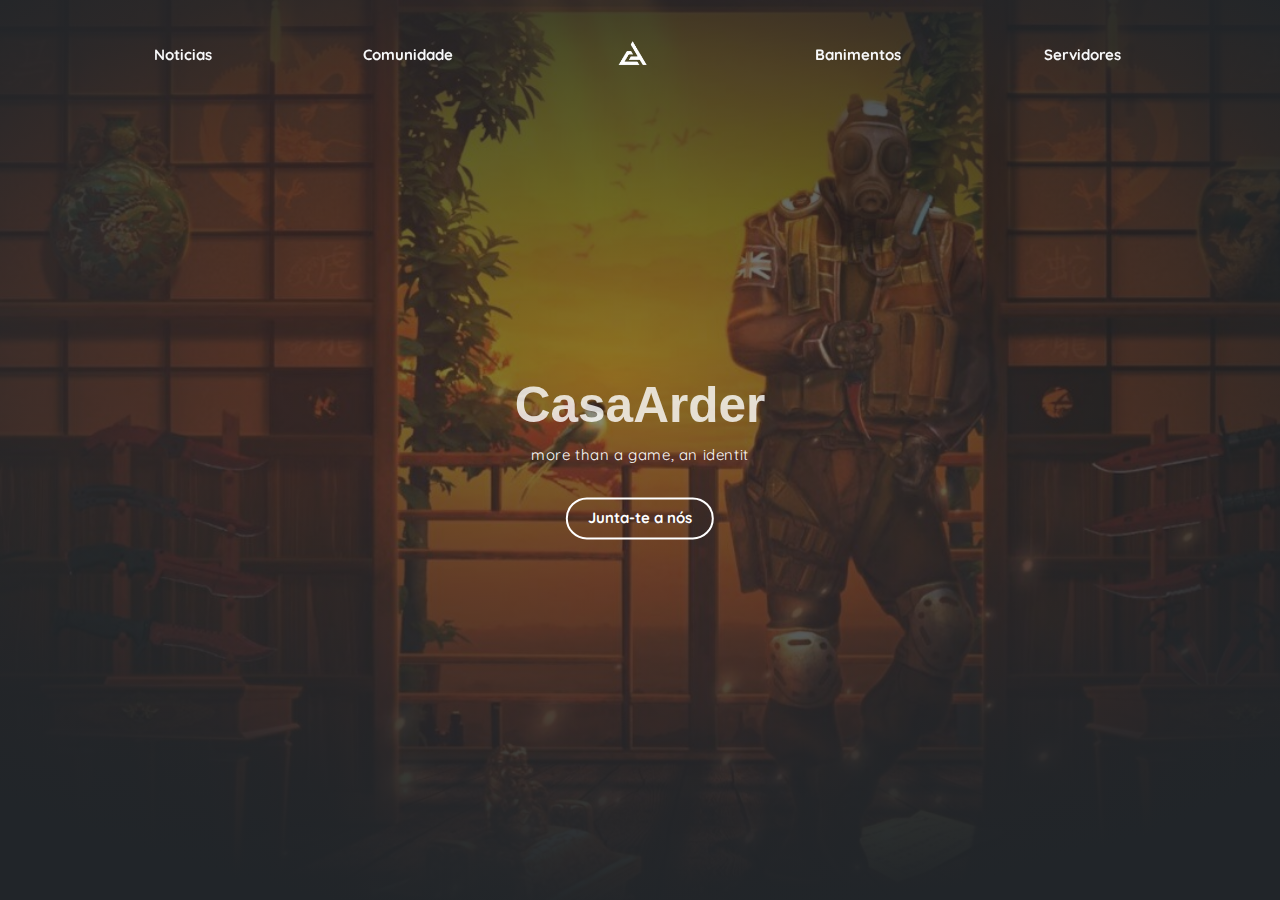
<file: index.html>
<!DOCTYPE html>
<html lang="PT">
<head>
    <title>CasaArder - Community</title>
	<link rel="stylesheet" href="style.css">
    <link rel="icon" type="image/png" href="https://cdn.discordapp.com/attachments/984441602808369172/1078060024116564099/73716050153f4c6d40bc86e96d61f2fd__1_-removebg-preview.png"/>

</head>
<body data-spy="scroll" data-target=".navbar" data-offset="40" id="home" class="dark-theme">
    
    <nav class="page-navbar" data-spy="affix" data-offset-top="10">
        <ul class="nav-navbar container">
            <li class="nav-item"><a href="noticias.html" class="nav-link">Noticias</a></li>
            <li class="nav-item"><a href="comunidade.html" class="nav-link">Comunidade</a></li>
            <li class="nav-item"><a href="index.html" class="nav-link"><img src="imgs/placeholder.png"></a></li>
            <li class="nav-item"><a href="https://bans.casaarder.pt" class="nav-link">Banimentos</a></li>
            <li class="nav-item"><a href="servidores.html" class="nav-link">Servidores</a></li>
            </li>
        </ul>
    </nav>

    <header class="header">
        <div class="overlay"></div>
        <div class="header-content">
            <h1 class="header-title">CasaArder</h1>
            <p class="header-subtitle">more than a game, an identit</p>
            <a href="https://discord.gg/8JeNMVU9P4" target="_blank">
                <button class="btn btn-theme-color modal-toggle"><i class="ti-control-play text-danger"></i>Junta-te a nós</button>
                </a>
        </div>
    </header>
</body>
</html>
</file>
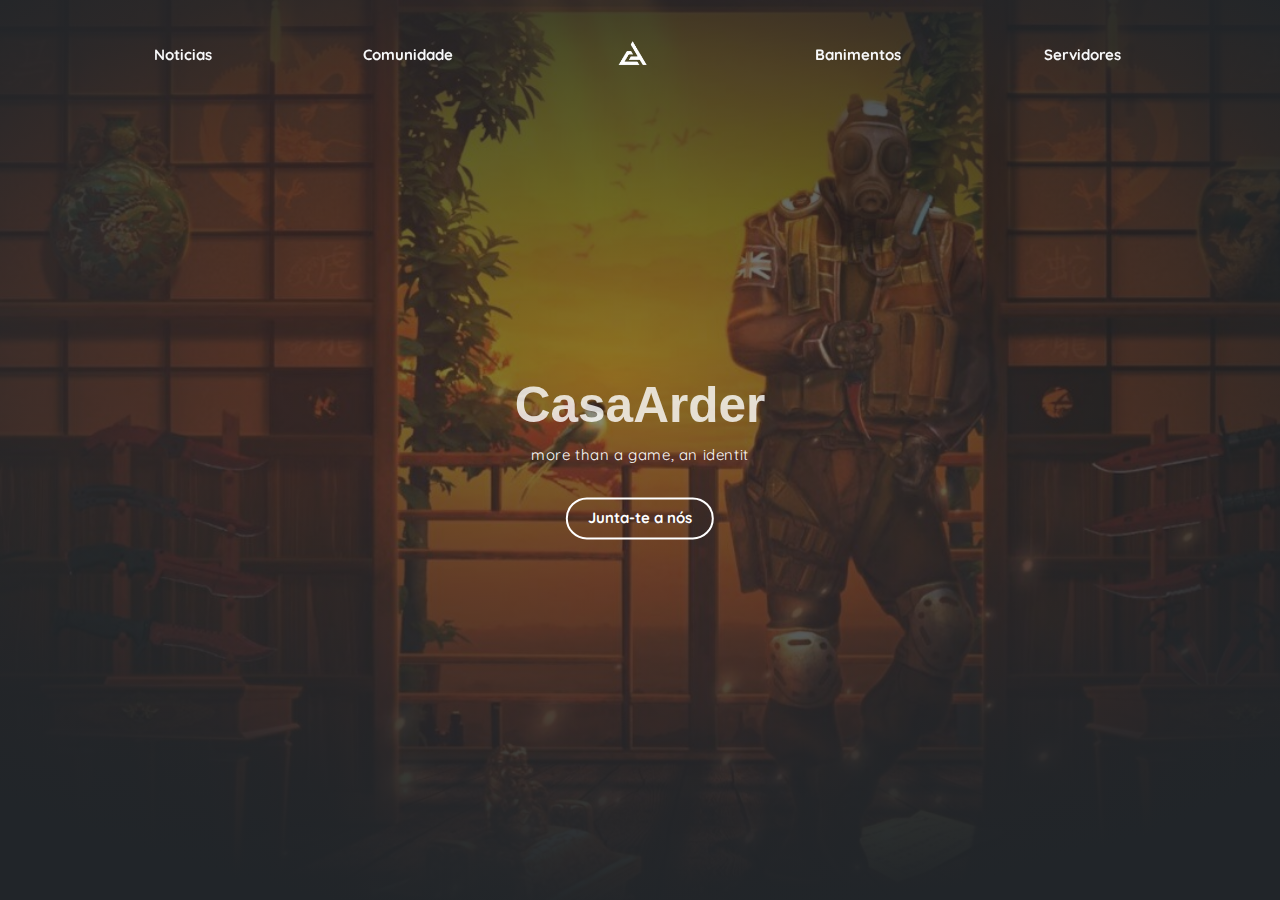
<file: comunidade.html>
<!DOCTYPE html>
<html lang="PT">
<head>
    <title>CasaArder - Comunidade</title>
	<link rel="stylesheet" href="style.css">
    <link rel="icon" type="image/png" href="https://cdn.discordapp.com/attachments/984441602808369172/1078060024116564099/73716050153f4c6d40bc86e96d61f2fd__1_-removebg-preview.png"/>

</head>
<body data-spy="scroll" data-target=".navbar" data-offset="40" id="home" class="dark-theme">
    
    <nav class="page-navbar" data-spy="affix" data-offset-top="10">
        <ul class="nav-navbar container">
            <li class="nav-item"><a href="noticias.html" class="nav-link">Noticias</a></li>
            <li class="nav-item"><a href="comunidade.html" class="nav-link">Comunidade</a></li>
            <li class="nav-item"><a href="index.html" class="nav-link"><img src="imgs/placeholder.png"></a></li>
            <li class="nav-item"><a href="https://bans.casaarder.pt" class="nav-link">Banimentos</a></li>
            <li class="nav-item"><a href="servidores.html" class="nav-link">Servidores</a></li>
            </li>
        </ul>
    </nav>

    <header class="header">
        <div class="overlay"></div>
        <div class="header-content">
            <h1 class="header-title">CasaArder</h1>
            <p class="header-subtitle">more than a game, an identit</p>
            <a href="https://discord.gg/8JeNMVU9P4" target="_blank">
            <button class="btn btn-theme-color modal-toggle"><i class="ti-control-play text-danger"></i>Junta-te a nós</button>
            </a>
        </div>
    </header>
</body>
</html>
</file>
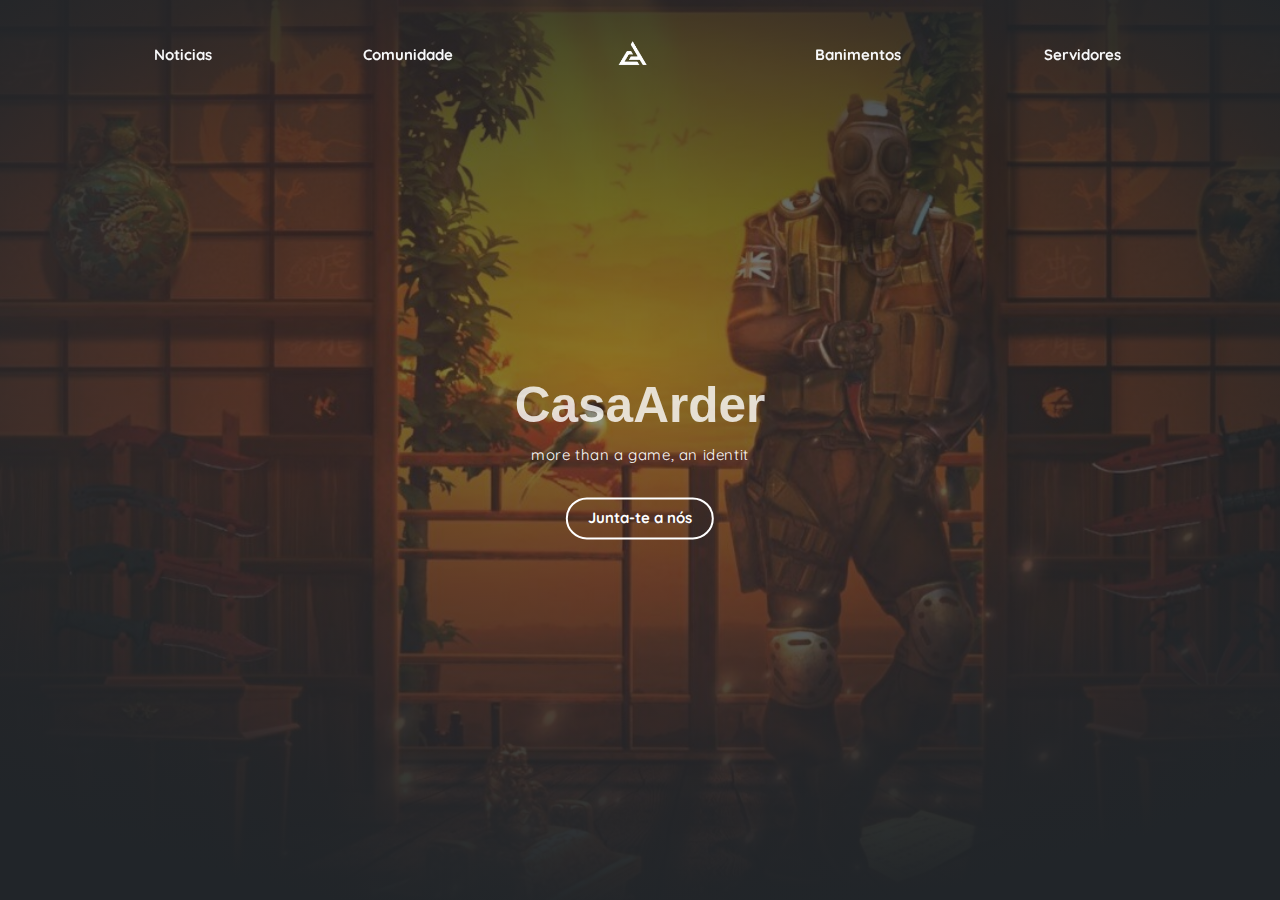
<file: servidores.html>
<!DOCTYPE html>
<html lang="PT">
<head>
    <title>CasaArder - Servidores</title>
	<link rel="stylesheet" href="style.css">
    <link rel="icon" type="image/png" href="https://cdn.discordapp.com/attachments/984441602808369172/1078060024116564099/73716050153f4c6d40bc86e96d61f2fd__1_-removebg-preview.png"/>

</head>
<body data-spy="scroll" data-target=".navbar" data-offset="40" id="home" class="dark-theme">
    
    <nav class="page-navbar" data-spy="affix" data-offset-top="10">
        <ul class="nav-navbar container">
            <li class="nav-item"><a href="noticias.html" class="nav-link">Noticias</a></li>
            <li class="nav-item"><a href="comunidade.html" class="nav-link">Comunidade</a></li>
            <li class="nav-item"><a href="index.html" class="nav-link"><img src="imgs/placeholder.png"></a></li>
            <li class="nav-item"><a href="https://bans.casaarder.pt" class="nav-link">Banimentos</a></li>
            <li class="nav-item"><a href="servidores.html" class="nav-link">Servidores</a></li>
            </li>
        </ul>
    </nav>

    <header class="header">
        <div class="overlay"></div>
        <div class="header-content">
            <h1 class="header-title">CasaArder</h1>
            <p class="header-subtitle">more than a game, an identit</p>
            <a href="https://discord.gg/8JeNMVU9P4" target="_blank">
            <button class="btn btn-theme-color modal-toggle"><i class="ti-control-play text-danger"></i>Junta-te a nós</button>
            </a>
        </div>
    </header>
</body>
</html>
</file>
<file: style.css>
@import url("https://fonts.googleapis.com/css?family=Quicksand:300,400,500,700");
:root {
  --blue: #007bff;
  --indigo: #6610f2;
  --purple: #6f42c1;
  --pink: #e83e8c;
  --red: #dc3545;
  --orange: #fd7e14;
  --yellow: #ffc107;
  --green: #28a745;
  --teal: #20c997;
  --cyan: #17a2b8;
  --white: #fff;
  --gray: #6c757d;
  --gray-dark: #343a40;
  --primary: #007bff;
  --secondary: #6c757d;
  --success: #28a745;
  --info: #17a2b8;
  --warning: #ffc107;
  --danger: #dc3545;
  --light: #f8f9fa;
  --dark: #343a40;
  --breakpoint-xs: 0;
  --breakpoint-sm: 576px;
  --breakpoint-md: 768px;
  --breakpoint-lg: 992px;
  --breakpoint-xl: 1200px;
  --font-family-sans-serif: "Quicksand", sans-serif;
  --font-family-monospace: SFMono-Regular, Menlo, Monaco, Consolas, "Liberation Mono", "Courier New", monospace;
}

*,
*::before,
*::after {
  box-sizing: border-box;
}

html {
  font-family: sans-serif;
  line-height: 1.15;
  -webkit-text-size-adjust: 100%;
  -webkit-tap-highlight-color: rgba(0, 0, 0, 0);
}

article, aside, figcaption, figure, footer, header, hgroup, main, nav, section {
  display: block;
}

body {
  margin: 0;
  font-family: "Quicksand", sans-serif;
  font-size: 1rem;
  font-weight: 400;
  line-height: 1.5;
  color: #212529;
  text-align: left;
  background-color: #fff;
}

[tabindex="-1"]:focus {
  outline: 0 !important;
}

hr {
  box-sizing: content-box;
  height: 0;
  overflow: visible;
}

h1, h2, h3, h4, h5, h6 {
  margin-top: 0;
  margin-bottom: 0.5rem;
}

p {
  margin-top: 0;
  margin-bottom: 1rem;
}

abbr[title],
abbr[data-original-title] {
  text-decoration: underline;
  -webkit-text-decoration: underline dotted;
          text-decoration: underline dotted;
  cursor: help;
  border-bottom: 0;
  -webkit-text-decoration-skip-ink: none;
          text-decoration-skip-ink: none;
}

address {
  margin-bottom: 1rem;
  font-style: normal;
  line-height: inherit;
}

ol,
ul,
dl {
  margin-top: 0;
  margin-bottom: 1rem;
}

ol ol,
ul ul,
ol ul,
ul ol {
  margin-bottom: 0;
}

dt {
  font-weight: 700;
}

dd {
  margin-bottom: .5rem;
  margin-left: 0;
}

blockquote {
  margin: 0 0 1rem;
}

b,
strong {
  font-weight: bolder;
}

small {
  font-size: 80%;
}

sub,
sup {
  position: relative;
  font-size: 75%;
  line-height: 0;
  vertical-align: baseline;
}

sub {
  bottom: -.25em;
}

sup {
  top: -.5em;
}

a {
  color: #007bff;
  text-decoration: none;
  background-color: transparent;
}

a:hover {
  color: #0056b3;
  text-decoration: none;
}

a:not([href]):not([tabindex]) {
  color: inherit;
  text-decoration: none;
}

a:not([href]):not([tabindex]):hover, a:not([href]):not([tabindex]):focus {
  color: inherit;
  text-decoration: none;
}

a:not([href]):not([tabindex]):focus {
  outline: 0;
}

pre,
code,
kbd,
samp {
  font-family: SFMono-Regular, Menlo, Monaco, Consolas, "Liberation Mono", "Courier New", monospace;
  font-size: 1em;
}

pre {
  margin-top: 0;
  margin-bottom: 1rem;
  overflow: auto;
}

figure {
  margin: 0 0 1rem;
}

img {
  vertical-align: middle;
  border-style: none;
}

svg {
  overflow: hidden;
  vertical-align: middle;
}

table {
  border-collapse: collapse;
}

caption {
  padding-top: 0.75rem;
  padding-bottom: 0.75rem;
  color: #6c757d;
  text-align: left;
  caption-side: bottom;
}

th {
  text-align: inherit;
}

label {
  display: inline-block;
  margin-bottom: 0.5rem;
}

button {
  border-radius: 0;
}

button:focus {
  outline: 1px dotted;
  outline: 5px auto -webkit-focus-ring-color;
}

input,
button,
select,
optgroup,
textarea {
  margin: 0;
  font-family: inherit;
  font-size: inherit;
  line-height: inherit;
}

button,
input {
  overflow: visible;
}

button,
select {
  text-transform: none;
}

select {
  word-wrap: normal;
}

button,
[type="button"],
[type="reset"],
[type="submit"] {
  -webkit-appearance: button;
}

button:not(:disabled),
[type="button"]:not(:disabled),
[type="reset"]:not(:disabled),
[type="submit"]:not(:disabled) {
  cursor: pointer;
}

button::-moz-focus-inner,
[type="button"]::-moz-focus-inner,
[type="reset"]::-moz-focus-inner,
[type="submit"]::-moz-focus-inner {
  padding: 0;
  border-style: none;
}

input[type="radio"],
input[type="checkbox"] {
  box-sizing: border-box;
  padding: 0;
}

input[type="date"],
input[type="time"],
input[type="datetime-local"],
input[type="month"] {
  -webkit-appearance: listbox;
}

textarea {
  overflow: auto;
  resize: vertical;
}

fieldset {
  min-width: 0;
  padding: 0;
  margin: 0;
  border: 0;
}

legend {
  display: block;
  width: 100%;
  max-width: 100%;
  padding: 0;
  margin-bottom: .5rem;
  font-size: 1.5rem;
  line-height: inherit;
  color: inherit;
  white-space: normal;
}

progress {
  vertical-align: baseline;
}

[type="number"]::-webkit-inner-spin-button,
[type="number"]::-webkit-outer-spin-button {
  height: auto;
}

[type="search"] {
  outline-offset: -2px;
  -webkit-appearance: none;
}

[type="search"]::-webkit-search-decoration {
  -webkit-appearance: none;
}

::-webkit-file-upload-button {
  font: inherit;
  -webkit-appearance: button;
}

output {
  display: inline-block;
}

summary {
  display: list-item;
  cursor: pointer;
}

template {
  display: none;
}

[hidden] {
  display: none !important;
}

h1, h2, h3, h4, h5, h6,
.h1, .h2, .h3, .h4, .h5, .h6 {
  margin-bottom: 0.5rem;
  font-weight: 500;
  line-height: 1.2;
}

h1, .h1 {
  font-size: 2.5rem;
}

h2, .h2 {
  font-size: 2rem;
}

h3, .h3 {
  font-size: 1.75rem;
}

h4, .h4 {
  font-size: 1.5rem;
}

h5, .h5 {
  font-size: 1.25rem;
}

h6, .h6 {
  font-size: 1rem;
}

.lead {
  font-size: 1.25rem;
  font-weight: 300;
}

.display-1 {
  font-size: 6rem;
  font-weight: 300;
  line-height: 1.2;
}

.display-2 {
  font-size: 5.5rem;
  font-weight: 300;
  line-height: 1.2;
}

.display-3 {
  font-size: 4.5rem;
  font-weight: 300;
  line-height: 1.2;
}

.display-4 {
  font-size: 3.5rem;
  font-weight: 300;
  line-height: 1.2;
}

hr {
  margin-top: 1rem;
  margin-bottom: 1rem;
  border: 0;
  border-top: 1px solid rgba(0, 0, 0, 0.1);
}

small,
.small {
  font-size: 80%;
  font-weight: 400;
}

mark,
.mark {
  padding: 0.2em;
  background-color: #fcf8e3;
}

.list-unstyled {
  padding-left: 0;
  list-style: none;
}

.list-inline {
  padding-left: 0;
  list-style: none;
}

.list-inline-item {
  display: inline-block;
}

.list-inline-item:not(:last-child) {
  margin-right: 0.5rem;
}

.initialism {
  font-size: 90%;
  text-transform: uppercase;
}

.blockquote {
  margin-bottom: 1rem;
  font-size: 1.25rem;
}

.blockquote-footer {
  display: block;
  font-size: 80%;
  color: #6c757d;
}

.blockquote-footer::before {
  content: "\2014\00A0";
}

.img-fluid {
  max-width: 100%;
  height: auto;
}

.img-thumbnail {
  padding: 0.25rem;
  background-color: #fff;
  border: 1px solid #dee2e6;
  border-radius: 0.25rem;
  max-width: 100%;
  height: auto;
}

.figure {
  display: inline-block;
}

.figure-img {
  margin-bottom: 0.5rem;
  line-height: 1;
}

.figure-caption {
  font-size: 90%;
  color: #6c757d;
}

code {
  font-size: 87.5%;
  color: #e83e8c;
  word-break: break-word;
}

a > code {
  color: inherit;
}

kbd {
  padding: 0.2rem 0.4rem;
  font-size: 87.5%;
  color: #fff;
  background-color: #212529;
  border-radius: 0.2rem;
}

kbd kbd {
  padding: 0;
  font-size: 100%;
  font-weight: 700;
}

pre {
  display: block;
  font-size: 87.5%;
  color: #212529;
}

pre code {
  font-size: inherit;
  color: inherit;
  word-break: normal;
}

.pre-scrollable {
  max-height: 340px;
  overflow-y: scroll;
}

.container {
  width: 100%;
  padding-right: 15px;
  padding-left: 15px;
  margin-right: auto;
  margin-left: auto;
}

@media (min-width: 576px) {
  .container {
    max-width: 540px;
  }
}

@media (min-width: 768px) {
  .container {
    max-width: 720px;
  }
}

@media (min-width: 992px) {
  .container {
    max-width: 960px;
  }
}

@media (min-width: 1200px) {
  .container {
    max-width: 1140px;
  }
}

.container-fluid {
  width: 100%;
  padding-right: 15px;
  padding-left: 15px;
  margin-right: auto;
  margin-left: auto;
}

.row {
  display: -webkit-box;
  display: -webkit-flex;
  display: -ms-flexbox;
  display: flex;
  -webkit-flex-wrap: wrap;
      -ms-flex-wrap: wrap;
          flex-wrap: wrap;
  margin-right: -15px;
  margin-left: -15px;
}

.no-gutters {
  margin-right: 0;
  margin-left: 0;
}

.no-gutters > .col,
.no-gutters > [class*="col-"] {
  padding-right: 0;
  padding-left: 0;
}

.col-1, .col-2, .col-3, .col-4, .col-5, .col-6, .col-7, .col-8, .col-9, .col-10, .col-11, .col-12, .col,
.col-auto, .col-sm-1, .col-sm-2, .col-sm-3, .col-sm-4, .col-sm-5, .col-sm-6, .col-sm-7, .col-sm-8, .col-sm-9, .col-sm-10, .col-sm-11, .col-sm-12, .col-sm,
.col-sm-auto, .col-md-1, .col-md-2, .col-md-3, .col-md-4, .col-md-5, .col-md-6, .col-md-7, .col-md-8, .col-md-9, .col-md-10, .col-md-11, .col-md-12, .col-md,
.col-md-auto, .col-lg-1, .col-lg-2, .col-lg-3, .col-lg-4, .col-lg-5, .col-lg-6, .col-lg-7, .col-lg-8, .col-lg-9, .col-lg-10, .col-lg-11, .col-lg-12, .col-lg,
.col-lg-auto, .col-xl-1, .col-xl-2, .col-xl-3, .col-xl-4, .col-xl-5, .col-xl-6, .col-xl-7, .col-xl-8, .col-xl-9, .col-xl-10, .col-xl-11, .col-xl-12, .col-xl,
.col-xl-auto {
  position: relative;
  width: 100%;
  padding-right: 15px;
  padding-left: 15px;
}

.col {
  -webkit-flex-basis: 0;
      -ms-flex-preferred-size: 0;
          flex-basis: 0;
  -webkit-box-flex: 1;
  -webkit-flex-grow: 1;
      -ms-flex-positive: 1;
          flex-grow: 1;
  max-width: 100%;
}

.col-auto {
  -webkit-box-flex: 0;
  -webkit-flex: 0 0 auto;
      -ms-flex: 0 0 auto;
          flex: 0 0 auto;
  width: auto;
  max-width: 100%;
}

.col-1 {
  -webkit-box-flex: 0;
  -webkit-flex: 0 0 8.33333%;
      -ms-flex: 0 0 8.33333%;
          flex: 0 0 8.33333%;
  max-width: 8.33333%;
}

.col-2 {
  -webkit-box-flex: 0;
  -webkit-flex: 0 0 16.66667%;
      -ms-flex: 0 0 16.66667%;
          flex: 0 0 16.66667%;
  max-width: 16.66667%;
}

.col-3 {
  -webkit-box-flex: 0;
  -webkit-flex: 0 0 25%;
      -ms-flex: 0 0 25%;
          flex: 0 0 25%;
  max-width: 25%;
}

.col-4 {
  -webkit-box-flex: 0;
  -webkit-flex: 0 0 33.33333%;
      -ms-flex: 0 0 33.33333%;
          flex: 0 0 33.33333%;
  max-width: 33.33333%;
}

.col-5 {
  -webkit-box-flex: 0;
  -webkit-flex: 0 0 41.66667%;
      -ms-flex: 0 0 41.66667%;
          flex: 0 0 41.66667%;
  max-width: 41.66667%;
}

.col-6 {
  -webkit-box-flex: 0;
  -webkit-flex: 0 0 50%;
      -ms-flex: 0 0 50%;
          flex: 0 0 50%;
  max-width: 50%;
}

.col-7 {
  -webkit-box-flex: 0;
  -webkit-flex: 0 0 58.33333%;
      -ms-flex: 0 0 58.33333%;
          flex: 0 0 58.33333%;
  max-width: 58.33333%;
}

.col-8 {
  -webkit-box-flex: 0;
  -webkit-flex: 0 0 66.66667%;
      -ms-flex: 0 0 66.66667%;
          flex: 0 0 66.66667%;
  max-width: 66.66667%;
}

.col-9 {
  -webkit-box-flex: 0;
  -webkit-flex: 0 0 75%;
      -ms-flex: 0 0 75%;
          flex: 0 0 75%;
  max-width: 75%;
}

.col-10 {
  -webkit-box-flex: 0;
  -webkit-flex: 0 0 83.33333%;
      -ms-flex: 0 0 83.33333%;
          flex: 0 0 83.33333%;
  max-width: 83.33333%;
}

.col-11 {
  -webkit-box-flex: 0;
  -webkit-flex: 0 0 91.66667%;
      -ms-flex: 0 0 91.66667%;
          flex: 0 0 91.66667%;
  max-width: 91.66667%;
}

.col-12 {
  -webkit-box-flex: 0;
  -webkit-flex: 0 0 100%;
      -ms-flex: 0 0 100%;
          flex: 0 0 100%;
  max-width: 100%;
}

.order-first {
  -webkit-box-ordinal-group: 0;
  -webkit-order: -1;
      -ms-flex-order: -1;
          order: -1;
}

.order-last {
  -webkit-box-ordinal-group: 14;
  -webkit-order: 13;
      -ms-flex-order: 13;
          order: 13;
}

.order-0 {
  -webkit-box-ordinal-group: 1;
  -webkit-order: 0;
      -ms-flex-order: 0;
          order: 0;
}

.order-1 {
  -webkit-box-ordinal-group: 2;
  -webkit-order: 1;
      -ms-flex-order: 1;
          order: 1;
}

.order-2 {
  -webkit-box-ordinal-group: 3;
  -webkit-order: 2;
      -ms-flex-order: 2;
          order: 2;
}

.order-3 {
  -webkit-box-ordinal-group: 4;
  -webkit-order: 3;
      -ms-flex-order: 3;
          order: 3;
}

.order-4 {
  -webkit-box-ordinal-group: 5;
  -webkit-order: 4;
      -ms-flex-order: 4;
          order: 4;
}

.order-5 {
  -webkit-box-ordinal-group: 6;
  -webkit-order: 5;
      -ms-flex-order: 5;
          order: 5;
}

.order-6 {
  -webkit-box-ordinal-group: 7;
  -webkit-order: 6;
      -ms-flex-order: 6;
          order: 6;
}

.order-7 {
  -webkit-box-ordinal-group: 8;
  -webkit-order: 7;
      -ms-flex-order: 7;
          order: 7;
}

.order-8 {
  -webkit-box-ordinal-group: 9;
  -webkit-order: 8;
      -ms-flex-order: 8;
          order: 8;
}

.order-9 {
  -webkit-box-ordinal-group: 10;
  -webkit-order: 9;
      -ms-flex-order: 9;
          order: 9;
}

.order-10 {
  -webkit-box-ordinal-group: 11;
  -webkit-order: 10;
      -ms-flex-order: 10;
          order: 10;
}

.order-11 {
  -webkit-box-ordinal-group: 12;
  -webkit-order: 11;
      -ms-flex-order: 11;
          order: 11;
}

.order-12 {
  -webkit-box-ordinal-group: 13;
  -webkit-order: 12;
      -ms-flex-order: 12;
          order: 12;
}

.offset-1 {
  margin-left: 8.33333%;
}

.offset-2 {
  margin-left: 16.66667%;
}

.offset-3 {
  margin-left: 25%;
}

.offset-4 {
  margin-left: 33.33333%;
}

.offset-5 {
  margin-left: 41.66667%;
}

.offset-6 {
  margin-left: 50%;
}

.offset-7 {
  margin-left: 58.33333%;
}

.offset-8 {
  margin-left: 66.66667%;
}

.offset-9 {
  margin-left: 75%;
}

.offset-10 {
  margin-left: 83.33333%;
}

.offset-11 {
  margin-left: 91.66667%;
}

@media (min-width: 576px) {
  .col-sm {
    -webkit-flex-basis: 0;
        -ms-flex-preferred-size: 0;
            flex-basis: 0;
    -webkit-box-flex: 1;
    -webkit-flex-grow: 1;
        -ms-flex-positive: 1;
            flex-grow: 1;
    max-width: 100%;
  }
  .col-sm-auto {
    -webkit-box-flex: 0;
    -webkit-flex: 0 0 auto;
        -ms-flex: 0 0 auto;
            flex: 0 0 auto;
    width: auto;
    max-width: 100%;
  }
  .col-sm-1 {
    -webkit-box-flex: 0;
    -webkit-flex: 0 0 8.33333%;
        -ms-flex: 0 0 8.33333%;
            flex: 0 0 8.33333%;
    max-width: 8.33333%;
  }
  .col-sm-2 {
    -webkit-box-flex: 0;
    -webkit-flex: 0 0 16.66667%;
        -ms-flex: 0 0 16.66667%;
            flex: 0 0 16.66667%;
    max-width: 16.66667%;
  }
  .col-sm-3 {
    -webkit-box-flex: 0;
    -webkit-flex: 0 0 25%;
        -ms-flex: 0 0 25%;
            flex: 0 0 25%;
    max-width: 25%;
  }
  .col-sm-4 {
    -webkit-box-flex: 0;
    -webkit-flex: 0 0 33.33333%;
        -ms-flex: 0 0 33.33333%;
            flex: 0 0 33.33333%;
    max-width: 33.33333%;
  }
  .col-sm-5 {
    -webkit-box-flex: 0;
    -webkit-flex: 0 0 41.66667%;
        -ms-flex: 0 0 41.66667%;
            flex: 0 0 41.66667%;
    max-width: 41.66667%;
  }
  .col-sm-6 {
    -webkit-box-flex: 0;
    -webkit-flex: 0 0 50%;
        -ms-flex: 0 0 50%;
            flex: 0 0 50%;
    max-width: 50%;
  }
  .col-sm-7 {
    -webkit-box-flex: 0;
    -webkit-flex: 0 0 58.33333%;
        -ms-flex: 0 0 58.33333%;
            flex: 0 0 58.33333%;
    max-width: 58.33333%;
  }
  .col-sm-8 {
    -webkit-box-flex: 0;
    -webkit-flex: 0 0 66.66667%;
        -ms-flex: 0 0 66.66667%;
            flex: 0 0 66.66667%;
    max-width: 66.66667%;
  }
  .col-sm-9 {
    -webkit-box-flex: 0;
    -webkit-flex: 0 0 75%;
        -ms-flex: 0 0 75%;
            flex: 0 0 75%;
    max-width: 75%;
  }
  .col-sm-10 {
    -webkit-box-flex: 0;
    -webkit-flex: 0 0 83.33333%;
        -ms-flex: 0 0 83.33333%;
            flex: 0 0 83.33333%;
    max-width: 83.33333%;
  }
  .col-sm-11 {
    -webkit-box-flex: 0;
    -webkit-flex: 0 0 91.66667%;
        -ms-flex: 0 0 91.66667%;
            flex: 0 0 91.66667%;
    max-width: 91.66667%;
  }
  .col-sm-12 {
    -webkit-box-flex: 0;
    -webkit-flex: 0 0 100%;
        -ms-flex: 0 0 100%;
            flex: 0 0 100%;
    max-width: 100%;
  }
  .order-sm-first {
    -webkit-box-ordinal-group: 0;
    -webkit-order: -1;
        -ms-flex-order: -1;
            order: -1;
  }
  .order-sm-last {
    -webkit-box-ordinal-group: 14;
    -webkit-order: 13;
        -ms-flex-order: 13;
            order: 13;
  }
  .order-sm-0 {
    -webkit-box-ordinal-group: 1;
    -webkit-order: 0;
        -ms-flex-order: 0;
            order: 0;
  }
  .order-sm-1 {
    -webkit-box-ordinal-group: 2;
    -webkit-order: 1;
        -ms-flex-order: 1;
            order: 1;
  }
  .order-sm-2 {
    -webkit-box-ordinal-group: 3;
    -webkit-order: 2;
        -ms-flex-order: 2;
            order: 2;
  }
  .order-sm-3 {
    -webkit-box-ordinal-group: 4;
    -webkit-order: 3;
        -ms-flex-order: 3;
            order: 3;
  }
  .order-sm-4 {
    -webkit-box-ordinal-group: 5;
    -webkit-order: 4;
        -ms-flex-order: 4;
            order: 4;
  }
  .order-sm-5 {
    -webkit-box-ordinal-group: 6;
    -webkit-order: 5;
        -ms-flex-order: 5;
            order: 5;
  }
  .order-sm-6 {
    -webkit-box-ordinal-group: 7;
    -webkit-order: 6;
        -ms-flex-order: 6;
            order: 6;
  }
  .order-sm-7 {
    -webkit-box-ordinal-group: 8;
    -webkit-order: 7;
        -ms-flex-order: 7;
            order: 7;
  }
  .order-sm-8 {
    -webkit-box-ordinal-group: 9;
    -webkit-order: 8;
        -ms-flex-order: 8;
            order: 8;
  }
  .order-sm-9 {
    -webkit-box-ordinal-group: 10;
    -webkit-order: 9;
        -ms-flex-order: 9;
            order: 9;
  }
  .order-sm-10 {
    -webkit-box-ordinal-group: 11;
    -webkit-order: 10;
        -ms-flex-order: 10;
            order: 10;
  }
  .order-sm-11 {
    -webkit-box-ordinal-group: 12;
    -webkit-order: 11;
        -ms-flex-order: 11;
            order: 11;
  }
  .order-sm-12 {
    -webkit-box-ordinal-group: 13;
    -webkit-order: 12;
        -ms-flex-order: 12;
            order: 12;
  }
  .offset-sm-0 {
    margin-left: 0;
  }
  .offset-sm-1 {
    margin-left: 8.33333%;
  }
  .offset-sm-2 {
    margin-left: 16.66667%;
  }
  .offset-sm-3 {
    margin-left: 25%;
  }
  .offset-sm-4 {
    margin-left: 33.33333%;
  }
  .offset-sm-5 {
    margin-left: 41.66667%;
  }
  .offset-sm-6 {
    margin-left: 50%;
  }
  .offset-sm-7 {
    margin-left: 58.33333%;
  }
  .offset-sm-8 {
    margin-left: 66.66667%;
  }
  .offset-sm-9 {
    margin-left: 75%;
  }
  .offset-sm-10 {
    margin-left: 83.33333%;
  }
  .offset-sm-11 {
    margin-left: 91.66667%;
  }
}

@media (min-width: 768px) {
  .col-md {
    -webkit-flex-basis: 0;
        -ms-flex-preferred-size: 0;
            flex-basis: 0;
    -webkit-box-flex: 1;
    -webkit-flex-grow: 1;
        -ms-flex-positive: 1;
            flex-grow: 1;
    max-width: 100%;
  }
  .col-md-auto {
    -webkit-box-flex: 0;
    -webkit-flex: 0 0 auto;
        -ms-flex: 0 0 auto;
            flex: 0 0 auto;
    width: auto;
    max-width: 100%;
  }
  .col-md-1 {
    -webkit-box-flex: 0;
    -webkit-flex: 0 0 8.33333%;
        -ms-flex: 0 0 8.33333%;
            flex: 0 0 8.33333%;
    max-width: 8.33333%;
  }
  .col-md-2 {
    -webkit-box-flex: 0;
    -webkit-flex: 0 0 16.66667%;
        -ms-flex: 0 0 16.66667%;
            flex: 0 0 16.66667%;
    max-width: 16.66667%;
  }
  .col-md-3 {
    -webkit-box-flex: 0;
    -webkit-flex: 0 0 25%;
        -ms-flex: 0 0 25%;
            flex: 0 0 25%;
    max-width: 25%;
  }
  .col-md-4 {
    -webkit-box-flex: 0;
    -webkit-flex: 0 0 33.33333%;
        -ms-flex: 0 0 33.33333%;
            flex: 0 0 33.33333%;
    max-width: 33.33333%;
  }
  .col-md-5 {
    -webkit-box-flex: 0;
    -webkit-flex: 0 0 41.66667%;
        -ms-flex: 0 0 41.66667%;
            flex: 0 0 41.66667%;
    max-width: 41.66667%;
  }
  .col-md-6 {
    -webkit-box-flex: 0;
    -webkit-flex: 0 0 50%;
        -ms-flex: 0 0 50%;
            flex: 0 0 50%;
    max-width: 50%;
  }
  .col-md-7 {
    -webkit-box-flex: 0;
    -webkit-flex: 0 0 58.33333%;
        -ms-flex: 0 0 58.33333%;
            flex: 0 0 58.33333%;
    max-width: 58.33333%;
  }
  .col-md-8 {
    -webkit-box-flex: 0;
    -webkit-flex: 0 0 66.66667%;
        -ms-flex: 0 0 66.66667%;
            flex: 0 0 66.66667%;
    max-width: 66.66667%;
  }
  .col-md-9 {
    -webkit-box-flex: 0;
    -webkit-flex: 0 0 75%;
        -ms-flex: 0 0 75%;
            flex: 0 0 75%;
    max-width: 75%;
  }
  .col-md-10 {
    -webkit-box-flex: 0;
    -webkit-flex: 0 0 83.33333%;
        -ms-flex: 0 0 83.33333%;
            flex: 0 0 83.33333%;
    max-width: 83.33333%;
  }
  .col-md-11 {
    -webkit-box-flex: 0;
    -webkit-flex: 0 0 91.66667%;
        -ms-flex: 0 0 91.66667%;
            flex: 0 0 91.66667%;
    max-width: 91.66667%;
  }
  .col-md-12 {
    -webkit-box-flex: 0;
    -webkit-flex: 0 0 100%;
        -ms-flex: 0 0 100%;
            flex: 0 0 100%;
    max-width: 100%;
  }
  .order-md-first {
    -webkit-box-ordinal-group: 0;
    -webkit-order: -1;
        -ms-flex-order: -1;
            order: -1;
  }
  .order-md-last {
    -webkit-box-ordinal-group: 14;
    -webkit-order: 13;
        -ms-flex-order: 13;
            order: 13;
  }
  .order-md-0 {
    -webkit-box-ordinal-group: 1;
    -webkit-order: 0;
        -ms-flex-order: 0;
            order: 0;
  }
  .order-md-1 {
    -webkit-box-ordinal-group: 2;
    -webkit-order: 1;
        -ms-flex-order: 1;
            order: 1;
  }
  .order-md-2 {
    -webkit-box-ordinal-group: 3;
    -webkit-order: 2;
        -ms-flex-order: 2;
            order: 2;
  }
  .order-md-3 {
    -webkit-box-ordinal-group: 4;
    -webkit-order: 3;
        -ms-flex-order: 3;
            order: 3;
  }
  .order-md-4 {
    -webkit-box-ordinal-group: 5;
    -webkit-order: 4;
        -ms-flex-order: 4;
            order: 4;
  }
  .order-md-5 {
    -webkit-box-ordinal-group: 6;
    -webkit-order: 5;
        -ms-flex-order: 5;
            order: 5;
  }
  .order-md-6 {
    -webkit-box-ordinal-group: 7;
    -webkit-order: 6;
        -ms-flex-order: 6;
            order: 6;
  }
  .order-md-7 {
    -webkit-box-ordinal-group: 8;
    -webkit-order: 7;
        -ms-flex-order: 7;
            order: 7;
  }
  .order-md-8 {
    -webkit-box-ordinal-group: 9;
    -webkit-order: 8;
        -ms-flex-order: 8;
            order: 8;
  }
  .order-md-9 {
    -webkit-box-ordinal-group: 10;
    -webkit-order: 9;
        -ms-flex-order: 9;
            order: 9;
  }
  .order-md-10 {
    -webkit-box-ordinal-group: 11;
    -webkit-order: 10;
        -ms-flex-order: 10;
            order: 10;
  }
  .order-md-11 {
    -webkit-box-ordinal-group: 12;
    -webkit-order: 11;
        -ms-flex-order: 11;
            order: 11;
  }
  .order-md-12 {
    -webkit-box-ordinal-group: 13;
    -webkit-order: 12;
        -ms-flex-order: 12;
            order: 12;
  }
  .offset-md-0 {
    margin-left: 0;
  }
  .offset-md-1 {
    margin-left: 8.33333%;
  }
  .offset-md-2 {
    margin-left: 16.66667%;
  }
  .offset-md-3 {
    margin-left: 25%;
  }
  .offset-md-4 {
    margin-left: 33.33333%;
  }
  .offset-md-5 {
    margin-left: 41.66667%;
  }
  .offset-md-6 {
    margin-left: 50%;
  }
  .offset-md-7 {
    margin-left: 58.33333%;
  }
  .offset-md-8 {
    margin-left: 66.66667%;
  }
  .offset-md-9 {
    margin-left: 75%;
  }
  .offset-md-10 {
    margin-left: 83.33333%;
  }
  .offset-md-11 {
    margin-left: 91.66667%;
  }
}

@media (min-width: 992px) {
  .col-lg {
    -webkit-flex-basis: 0;
        -ms-flex-preferred-size: 0;
            flex-basis: 0;
    -webkit-box-flex: 1;
    -webkit-flex-grow: 1;
        -ms-flex-positive: 1;
            flex-grow: 1;
    max-width: 100%;
  }
  .col-lg-auto {
    -webkit-box-flex: 0;
    -webkit-flex: 0 0 auto;
        -ms-flex: 0 0 auto;
            flex: 0 0 auto;
    width: auto;
    max-width: 100%;
  }
  .col-lg-1 {
    -webkit-box-flex: 0;
    -webkit-flex: 0 0 8.33333%;
        -ms-flex: 0 0 8.33333%;
            flex: 0 0 8.33333%;
    max-width: 8.33333%;
  }
  .col-lg-2 {
    -webkit-box-flex: 0;
    -webkit-flex: 0 0 16.66667%;
        -ms-flex: 0 0 16.66667%;
            flex: 0 0 16.66667%;
    max-width: 16.66667%;
  }
  .col-lg-3 {
    -webkit-box-flex: 0;
    -webkit-flex: 0 0 25%;
        -ms-flex: 0 0 25%;
            flex: 0 0 25%;
    max-width: 25%;
  }
  .col-lg-4 {
    -webkit-box-flex: 0;
    -webkit-flex: 0 0 33.33333%;
        -ms-flex: 0 0 33.33333%;
            flex: 0 0 33.33333%;
    max-width: 33.33333%;
  }
  .col-lg-5 {
    -webkit-box-flex: 0;
    -webkit-flex: 0 0 41.66667%;
        -ms-flex: 0 0 41.66667%;
            flex: 0 0 41.66667%;
    max-width: 41.66667%;
  }
  .col-lg-6 {
    -webkit-box-flex: 0;
    -webkit-flex: 0 0 50%;
        -ms-flex: 0 0 50%;
            flex: 0 0 50%;
    max-width: 50%;
  }
  .col-lg-7 {
    -webkit-box-flex: 0;
    -webkit-flex: 0 0 58.33333%;
        -ms-flex: 0 0 58.33333%;
            flex: 0 0 58.33333%;
    max-width: 58.33333%;
  }
  .col-lg-8 {
    -webkit-box-flex: 0;
    -webkit-flex: 0 0 66.66667%;
        -ms-flex: 0 0 66.66667%;
            flex: 0 0 66.66667%;
    max-width: 66.66667%;
  }
  .col-lg-9 {
    -webkit-box-flex: 0;
    -webkit-flex: 0 0 75%;
        -ms-flex: 0 0 75%;
            flex: 0 0 75%;
    max-width: 75%;
  }
  .col-lg-10 {
    -webkit-box-flex: 0;
    -webkit-flex: 0 0 83.33333%;
        -ms-flex: 0 0 83.33333%;
            flex: 0 0 83.33333%;
    max-width: 83.33333%;
  }
  .col-lg-11 {
    -webkit-box-flex: 0;
    -webkit-flex: 0 0 91.66667%;
        -ms-flex: 0 0 91.66667%;
            flex: 0 0 91.66667%;
    max-width: 91.66667%;
  }
  .col-lg-12 {
    -webkit-box-flex: 0;
    -webkit-flex: 0 0 100%;
        -ms-flex: 0 0 100%;
            flex: 0 0 100%;
    max-width: 100%;
  }
  .order-lg-first {
    -webkit-box-ordinal-group: 0;
    -webkit-order: -1;
        -ms-flex-order: -1;
            order: -1;
  }
  .order-lg-last {
    -webkit-box-ordinal-group: 14;
    -webkit-order: 13;
        -ms-flex-order: 13;
            order: 13;
  }
  .order-lg-0 {
    -webkit-box-ordinal-group: 1;
    -webkit-order: 0;
        -ms-flex-order: 0;
            order: 0;
  }
  .order-lg-1 {
    -webkit-box-ordinal-group: 2;
    -webkit-order: 1;
        -ms-flex-order: 1;
            order: 1;
  }
  .order-lg-2 {
    -webkit-box-ordinal-group: 3;
    -webkit-order: 2;
        -ms-flex-order: 2;
            order: 2;
  }
  .order-lg-3 {
    -webkit-box-ordinal-group: 4;
    -webkit-order: 3;
        -ms-flex-order: 3;
            order: 3;
  }
  .order-lg-4 {
    -webkit-box-ordinal-group: 5;
    -webkit-order: 4;
        -ms-flex-order: 4;
            order: 4;
  }
  .order-lg-5 {
    -webkit-box-ordinal-group: 6;
    -webkit-order: 5;
        -ms-flex-order: 5;
            order: 5;
  }
  .order-lg-6 {
    -webkit-box-ordinal-group: 7;
    -webkit-order: 6;
        -ms-flex-order: 6;
            order: 6;
  }
  .order-lg-7 {
    -webkit-box-ordinal-group: 8;
    -webkit-order: 7;
        -ms-flex-order: 7;
            order: 7;
  }
  .order-lg-8 {
    -webkit-box-ordinal-group: 9;
    -webkit-order: 8;
        -ms-flex-order: 8;
            order: 8;
  }
  .order-lg-9 {
    -webkit-box-ordinal-group: 10;
    -webkit-order: 9;
        -ms-flex-order: 9;
            order: 9;
  }
  .order-lg-10 {
    -webkit-box-ordinal-group: 11;
    -webkit-order: 10;
        -ms-flex-order: 10;
            order: 10;
  }
  .order-lg-11 {
    -webkit-box-ordinal-group: 12;
    -webkit-order: 11;
        -ms-flex-order: 11;
            order: 11;
  }
  .order-lg-12 {
    -webkit-box-ordinal-group: 13;
    -webkit-order: 12;
        -ms-flex-order: 12;
            order: 12;
  }
  .offset-lg-0 {
    margin-left: 0;
  }
  .offset-lg-1 {
    margin-left: 8.33333%;
  }
  .offset-lg-2 {
    margin-left: 16.66667%;
  }
  .offset-lg-3 {
    margin-left: 25%;
  }
  .offset-lg-4 {
    margin-left: 33.33333%;
  }
  .offset-lg-5 {
    margin-left: 41.66667%;
  }
  .offset-lg-6 {
    margin-left: 50%;
  }
  .offset-lg-7 {
    margin-left: 58.33333%;
  }
  .offset-lg-8 {
    margin-left: 66.66667%;
  }
  .offset-lg-9 {
    margin-left: 75%;
  }
  .offset-lg-10 {
    margin-left: 83.33333%;
  }
  .offset-lg-11 {
    margin-left: 91.66667%;
  }
}

@media (min-width: 1200px) {
  .col-xl {
    -webkit-flex-basis: 0;
        -ms-flex-preferred-size: 0;
            flex-basis: 0;
    -webkit-box-flex: 1;
    -webkit-flex-grow: 1;
        -ms-flex-positive: 1;
            flex-grow: 1;
    max-width: 100%;
  }
  .col-xl-auto {
    -webkit-box-flex: 0;
    -webkit-flex: 0 0 auto;
        -ms-flex: 0 0 auto;
            flex: 0 0 auto;
    width: auto;
    max-width: 100%;
  }
  .col-xl-1 {
    -webkit-box-flex: 0;
    -webkit-flex: 0 0 8.33333%;
        -ms-flex: 0 0 8.33333%;
            flex: 0 0 8.33333%;
    max-width: 8.33333%;
  }
  .col-xl-2 {
    -webkit-box-flex: 0;
    -webkit-flex: 0 0 16.66667%;
        -ms-flex: 0 0 16.66667%;
            flex: 0 0 16.66667%;
    max-width: 16.66667%;
  }
  .col-xl-3 {
    -webkit-box-flex: 0;
    -webkit-flex: 0 0 25%;
        -ms-flex: 0 0 25%;
            flex: 0 0 25%;
    max-width: 25%;
  }
  .col-xl-4 {
    -webkit-box-flex: 0;
    -webkit-flex: 0 0 33.33333%;
        -ms-flex: 0 0 33.33333%;
            flex: 0 0 33.33333%;
    max-width: 33.33333%;
  }
  .col-xl-5 {
    -webkit-box-flex: 0;
    -webkit-flex: 0 0 41.66667%;
        -ms-flex: 0 0 41.66667%;
            flex: 0 0 41.66667%;
    max-width: 41.66667%;
  }
  .col-xl-6 {
    -webkit-box-flex: 0;
    -webkit-flex: 0 0 50%;
        -ms-flex: 0 0 50%;
            flex: 0 0 50%;
    max-width: 50%;
  }
  .col-xl-7 {
    -webkit-box-flex: 0;
    -webkit-flex: 0 0 58.33333%;
        -ms-flex: 0 0 58.33333%;
            flex: 0 0 58.33333%;
    max-width: 58.33333%;
  }
  .col-xl-8 {
    -webkit-box-flex: 0;
    -webkit-flex: 0 0 66.66667%;
        -ms-flex: 0 0 66.66667%;
            flex: 0 0 66.66667%;
    max-width: 66.66667%;
  }
  .col-xl-9 {
    -webkit-box-flex: 0;
    -webkit-flex: 0 0 75%;
        -ms-flex: 0 0 75%;
            flex: 0 0 75%;
    max-width: 75%;
  }
  .col-xl-10 {
    -webkit-box-flex: 0;
    -webkit-flex: 0 0 83.33333%;
        -ms-flex: 0 0 83.33333%;
            flex: 0 0 83.33333%;
    max-width: 83.33333%;
  }
  .col-xl-11 {
    -webkit-box-flex: 0;
    -webkit-flex: 0 0 91.66667%;
        -ms-flex: 0 0 91.66667%;
            flex: 0 0 91.66667%;
    max-width: 91.66667%;
  }
  .col-xl-12 {
    -webkit-box-flex: 0;
    -webkit-flex: 0 0 100%;
        -ms-flex: 0 0 100%;
            flex: 0 0 100%;
    max-width: 100%;
  }
  .order-xl-first {
    -webkit-box-ordinal-group: 0;
    -webkit-order: -1;
        -ms-flex-order: -1;
            order: -1;
  }
  .order-xl-last {
    -webkit-box-ordinal-group: 14;
    -webkit-order: 13;
        -ms-flex-order: 13;
            order: 13;
  }
  .order-xl-0 {
    -webkit-box-ordinal-group: 1;
    -webkit-order: 0;
        -ms-flex-order: 0;
            order: 0;
  }
  .order-xl-1 {
    -webkit-box-ordinal-group: 2;
    -webkit-order: 1;
        -ms-flex-order: 1;
            order: 1;
  }
  .order-xl-2 {
    -webkit-box-ordinal-group: 3;
    -webkit-order: 2;
        -ms-flex-order: 2;
            order: 2;
  }
  .order-xl-3 {
    -webkit-box-ordinal-group: 4;
    -webkit-order: 3;
        -ms-flex-order: 3;
            order: 3;
  }
  .order-xl-4 {
    -webkit-box-ordinal-group: 5;
    -webkit-order: 4;
        -ms-flex-order: 4;
            order: 4;
  }
  .order-xl-5 {
    -webkit-box-ordinal-group: 6;
    -webkit-order: 5;
        -ms-flex-order: 5;
            order: 5;
  }
  .order-xl-6 {
    -webkit-box-ordinal-group: 7;
    -webkit-order: 6;
        -ms-flex-order: 6;
            order: 6;
  }
  .order-xl-7 {
    -webkit-box-ordinal-group: 8;
    -webkit-order: 7;
        -ms-flex-order: 7;
            order: 7;
  }
  .order-xl-8 {
    -webkit-box-ordinal-group: 9;
    -webkit-order: 8;
        -ms-flex-order: 8;
            order: 8;
  }
  .order-xl-9 {
    -webkit-box-ordinal-group: 10;
    -webkit-order: 9;
        -ms-flex-order: 9;
            order: 9;
  }
  .order-xl-10 {
    -webkit-box-ordinal-group: 11;
    -webkit-order: 10;
        -ms-flex-order: 10;
            order: 10;
  }
  .order-xl-11 {
    -webkit-box-ordinal-group: 12;
    -webkit-order: 11;
        -ms-flex-order: 11;
            order: 11;
  }
  .order-xl-12 {
    -webkit-box-ordinal-group: 13;
    -webkit-order: 12;
        -ms-flex-order: 12;
            order: 12;
  }
  .offset-xl-0 {
    margin-left: 0;
  }
  .offset-xl-1 {
    margin-left: 8.33333%;
  }
  .offset-xl-2 {
    margin-left: 16.66667%;
  }
  .offset-xl-3 {
    margin-left: 25%;
  }
  .offset-xl-4 {
    margin-left: 33.33333%;
  }
  .offset-xl-5 {
    margin-left: 41.66667%;
  }
  .offset-xl-6 {
    margin-left: 50%;
  }
  .offset-xl-7 {
    margin-left: 58.33333%;
  }
  .offset-xl-8 {
    margin-left: 66.66667%;
  }
  .offset-xl-9 {
    margin-left: 75%;
  }
  .offset-xl-10 {
    margin-left: 83.33333%;
  }
  .offset-xl-11 {
    margin-left: 91.66667%;
  }
}

.table {
  width: 100%;
  margin-bottom: 1rem;
  color: #212529;
}

.table th,
.table td {
  padding: 0.75rem;
  vertical-align: top;
  border-top: 1px solid #dee2e6;
}

.table thead th {
  vertical-align: bottom;
  border-bottom: 2px solid #dee2e6;
}

.table tbody + tbody {
  border-top: 2px solid #dee2e6;
}

.table-sm th,
.table-sm td {
  padding: 0.3rem;
}

.table-bordered {
  border: 1px solid #dee2e6;
}

.table-bordered th,
.table-bordered td {
  border: 1px solid #dee2e6;
}

.table-bordered thead th,
.table-bordered thead td {
  border-bottom-width: 2px;
}

.table-borderless th,
.table-borderless td,
.table-borderless thead th,
.table-borderless tbody + tbody {
  border: 0;
}

.table-striped tbody tr:nth-of-type(odd) {
  background-color: rgba(0, 0, 0, 0.05);
}

.table-hover tbody tr:hover {
  color: #212529;
  background-color: rgba(0, 0, 0, 0.075);
}

.table-primary,
.table-primary > th,
.table-primary > td {
  background-color: #b8daff;
}

.table-primary th,
.table-primary td,
.table-primary thead th,
.table-primary tbody + tbody {
  border-color: #7abaff;
}

.table-hover .table-primary:hover {
  background-color: #9fcdff;
}

.table-hover .table-primary:hover > td,
.table-hover .table-primary:hover > th {
  background-color: #9fcdff;
}

.table-secondary,
.table-secondary > th,
.table-secondary > td {
  background-color: #d6d8db;
}

.table-secondary th,
.table-secondary td,
.table-secondary thead th,
.table-secondary tbody + tbody {
  border-color: #b3b7bb;
}

.table-hover .table-secondary:hover {
  background-color: #c8cbcf;
}

.table-hover .table-secondary:hover > td,
.table-hover .table-secondary:hover > th {
  background-color: #c8cbcf;
}

.table-success,
.table-success > th,
.table-success > td {
  background-color: #c3e6cb;
}

.table-success th,
.table-success td,
.table-success thead th,
.table-success tbody + tbody {
  border-color: #8fd19e;
}

.table-hover .table-success:hover {
  background-color: #b1dfbb;
}

.table-hover .table-success:hover > td,
.table-hover .table-success:hover > th {
  background-color: #b1dfbb;
}

.table-info,
.table-info > th,
.table-info > td {
  background-color: #bee5eb;
}

.table-info th,
.table-info td,
.table-info thead th,
.table-info tbody + tbody {
  border-color: #86cfda;
}

.table-hover .table-info:hover {
  background-color: #abdde5;
}

.table-hover .table-info:hover > td,
.table-hover .table-info:hover > th {
  background-color: #abdde5;
}

.table-warning,
.table-warning > th,
.table-warning > td {
  background-color: #ffeeba;
}

.table-warning th,
.table-warning td,
.table-warning thead th,
.table-warning tbody + tbody {
  border-color: #ffdf7e;
}

.table-hover .table-warning:hover {
  background-color: #ffe8a1;
}

.table-hover .table-warning:hover > td,
.table-hover .table-warning:hover > th {
  background-color: #ffe8a1;
}

.table-danger,
.table-danger > th,
.table-danger > td {
  background-color: #f5c6cb;
}

.table-danger th,
.table-danger td,
.table-danger thead th,
.table-danger tbody + tbody {
  border-color: #ed969e;
}

.table-hover .table-danger:hover {
  background-color: #f1b0b7;
}

.table-hover .table-danger:hover > td,
.table-hover .table-danger:hover > th {
  background-color: #f1b0b7;
}

.table-light,
.table-light > th,
.table-light > td {
  background-color: #fdfdfe;
}

.table-light th,
.table-light td,
.table-light thead th,
.table-light tbody + tbody {
  border-color: #fbfcfc;
}

.table-hover .table-light:hover {
  background-color: #ececf6;
}

.table-hover .table-light:hover > td,
.table-hover .table-light:hover > th {
  background-color: #ececf6;
}

.table-dark,
.table-dark > th,
.table-dark > td {
  background-color: #c6c8ca;
}

.table-dark th,
.table-dark td,
.table-dark thead th,
.table-dark tbody + tbody {
  border-color: #95999c;
}

.table-hover .table-dark:hover {
  background-color: #b9bbbe;
}

.table-hover .table-dark:hover > td,
.table-hover .table-dark:hover > th {
  background-color: #b9bbbe;
}

.table-active,
.table-active > th,
.table-active > td {
  background-color: rgba(0, 0, 0, 0.075);
}

.table-hover .table-active:hover {
  background-color: rgba(0, 0, 0, 0.075);
}

.table-hover .table-active:hover > td,
.table-hover .table-active:hover > th {
  background-color: rgba(0, 0, 0, 0.075);
}

.table .thead-dark th {
  color: #fff;
  background-color: #343a40;
  border-color: #454d55;
}

.table .thead-light th {
  color: #495057;
  background-color: #e9ecef;
  border-color: #dee2e6;
}

.table-dark {
  color: #fff;
  background-color: #343a40;
}

.table-dark th,
.table-dark td,
.table-dark thead th {
  border-color: #454d55;
}

.table-dark.table-bordered {
  border: 0;
}

.table-dark.table-striped tbody tr:nth-of-type(odd) {
  background-color: rgba(255, 255, 255, 0.05);
}

.table-dark.table-hover tbody tr:hover {
  color: #fff;
  background-color: rgba(255, 255, 255, 0.075);
}

@media (max-width: 575.98px) {
  .table-responsive-sm {
    display: block;
    width: 100%;
    overflow-x: auto;
    -webkit-overflow-scrolling: touch;
  }
  .table-responsive-sm > .table-bordered {
    border: 0;
  }
}

@media (max-width: 767.98px) {
  .table-responsive-md {
    display: block;
    width: 100%;
    overflow-x: auto;
    -webkit-overflow-scrolling: touch;
  }
  .table-responsive-md > .table-bordered {
    border: 0;
  }
}

@media (max-width: 991.98px) {
  .table-responsive-lg {
    display: block;
    width: 100%;
    overflow-x: auto;
    -webkit-overflow-scrolling: touch;
  }
  .table-responsive-lg > .table-bordered {
    border: 0;
  }
}

@media (max-width: 1199.98px) {
  .table-responsive-xl {
    display: block;
    width: 100%;
    overflow-x: auto;
    -webkit-overflow-scrolling: touch;
  }
  .table-responsive-xl > .table-bordered {
    border: 0;
  }
}

.table-responsive {
  display: block;
  width: 100%;
  overflow-x: auto;
  -webkit-overflow-scrolling: touch;
}

.table-responsive > .table-bordered {
  border: 0;
}

.form-control {
  display: block;
  width: 100%;
  height: calc(1.5em + 0.75rem + 2px);
  padding: 0.375rem 0.75rem;
  font-size: 1rem;
  font-weight: 400;
  line-height: 1.5;
  color: #495057;
  background-color: #fff;
  background-clip: padding-box;
  border: 1px solid #ced4da;
  border-radius: 0.25rem;
  -webkit-transition: border-color 0.15s ease-in-out, box-shadow 0.15s ease-in-out;
  transition: border-color 0.15s ease-in-out, box-shadow 0.15s ease-in-out;
}

@media (prefers-reduced-motion: reduce) {
  .form-control {
    -webkit-transition: none;
    transition: none;
  }
}

.form-control::-ms-expand {
  background-color: transparent;
  border: 0;
}

.form-control:focus {
  color: #495057;
  background-color: #fff;
  border-color: #80bdff;
  outline: 0;
  box-shadow: 0 0 0 0.2rem rgba(0, 123, 255, 0.25);
}

.form-control::-webkit-input-placeholder {
  color: #6c757d;
  opacity: 1;
}

.form-control::-moz-placeholder {
  color: #6c757d;
  opacity: 1;
}

.form-control:-ms-input-placeholder {
  color: #6c757d;
  opacity: 1;
}

.form-control::-ms-input-placeholder {
  color: #6c757d;
  opacity: 1;
}

.form-control::placeholder {
  color: #6c757d;
  opacity: 1;
}

.form-control:disabled, .form-control[readonly] {
  background-color: #e9ecef;
  opacity: 1;
}

select.form-control:focus::-ms-value {
  color: #495057;
  background-color: #fff;
}

.form-control-file,
.form-control-range {
  display: block;
  width: 100%;
}

.col-form-label {
  padding-top: calc(0.375rem + 1px);
  padding-bottom: calc(0.375rem + 1px);
  margin-bottom: 0;
  font-size: inherit;
  line-height: 1.5;
}

.col-form-label-lg {
  padding-top: calc(0.5rem + 1px);
  padding-bottom: calc(0.5rem + 1px);
  font-size: 1.25rem;
  line-height: 1.5;
}

.col-form-label-sm {
  padding-top: calc(0.25rem + 1px);
  padding-bottom: calc(0.25rem + 1px);
  font-size: 0.875rem;
  line-height: 1.5;
}

.form-control-plaintext {
  display: block;
  width: 100%;
  padding-top: 0.375rem;
  padding-bottom: 0.375rem;
  margin-bottom: 0;
  line-height: 1.5;
  color: #212529;
  background-color: transparent;
  border: solid transparent;
  border-width: 1px 0;
}

.form-control-plaintext.form-control-sm, .form-control-plaintext.form-control-lg {
  padding-right: 0;
  padding-left: 0;
}

.form-control-sm {
  height: calc(1.5em + 0.5rem + 2px);
  padding: 0.25rem 0.5rem;
  font-size: 0.875rem;
  line-height: 1.5;
  border-radius: 0.2rem;
}

.form-control-lg {
  height: calc(1.5em + 1rem + 2px);
  padding: 0.5rem 1rem;
  font-size: 1.25rem;
  line-height: 1.5;
  border-radius: 0.3rem;
}

select.form-control[size], select.form-control[multiple] {
  height: auto;
}

textarea.form-control {
  height: auto;
}

.form-group {
  margin-bottom: 1rem;
}

.form-text {
  display: block;
  margin-top: 0.25rem;
}

.form-row {
  display: -webkit-box;
  display: -webkit-flex;
  display: -ms-flexbox;
  display: flex;
  -webkit-flex-wrap: wrap;
      -ms-flex-wrap: wrap;
          flex-wrap: wrap;
  margin-right: -5px;
  margin-left: -5px;
}

.form-row > .col,
.form-row > [class*="col-"] {
  padding-right: 5px;
  padding-left: 5px;
}

.form-check {
  position: relative;
  display: block;
  padding-left: 1.25rem;
}

.form-check-input {
  position: absolute;
  margin-top: 0.3rem;
  margin-left: -1.25rem;
}

.form-check-input:disabled ~ .form-check-label {
  color: #6c757d;
}

.form-check-label {
  margin-bottom: 0;
}

.form-check-inline {
  display: -webkit-inline-box;
  display: -webkit-inline-flex;
  display: -ms-inline-flexbox;
  display: inline-flex;
  -webkit-box-align: center;
  -webkit-align-items: center;
      -ms-flex-align: center;
          align-items: center;
  padding-left: 0;
  margin-right: 0.75rem;
}

.form-check-inline .form-check-input {
  position: static;
  margin-top: 0;
  margin-right: 0.3125rem;
  margin-left: 0;
}

.valid-feedback {
  display: none;
  width: 100%;
  margin-top: 0.25rem;
  font-size: 80%;
  color: #28a745;
}

.valid-tooltip {
  position: absolute;
  top: 100%;
  z-index: 5;
  display: none;
  max-width: 100%;
  padding: 0.25rem 0.5rem;
  margin-top: .1rem;
  font-size: 0.875rem;
  line-height: 1.5;
  color: #fff;
  background-color: rgba(40, 167, 69, 0.9);
  border-radius: 0.25rem;
}

.was-validated .form-control:valid, .form-control.is-valid {
  border-color: #28a745;
  padding-right: calc(1.5em + 0.75rem);
  background-image: url("data:image/svg+xml,%3csvg xmlns='http://www.w3.org/2000/svg' viewBox='0 0 8 8'%3e%3cpath fill='%2328a745' d='M2.3 6.73L.6 4.53c-.4-1.04.46-1.4 1.1-.8l1.1 1.4 3.4-3.8c.6-.63 1.6-.27 1.2.7l-4 4.6c-.43.5-.8.4-1.1.1z'/%3e%3c/svg%3e");
  background-repeat: no-repeat;
  background-position: center right calc(0.375em + 0.1875rem);
  background-size: calc(0.75em + 0.375rem) calc(0.75em + 0.375rem);
}

.was-validated .form-control:valid:focus, .form-control.is-valid:focus {
  border-color: #28a745;
  box-shadow: 0 0 0 0.2rem rgba(40, 167, 69, 0.25);
}

.was-validated .form-control:valid ~ .valid-feedback,
.was-validated .form-control:valid ~ .valid-tooltip, .form-control.is-valid ~ .valid-feedback,
.form-control.is-valid ~ .valid-tooltip {
  display: block;
}

.was-validated textarea.form-control:valid, textarea.form-control.is-valid {
  padding-right: calc(1.5em + 0.75rem);
  background-position: top calc(0.375em + 0.1875rem) right calc(0.375em + 0.1875rem);
}

.was-validated .custom-select:valid, .custom-select.is-valid {
  border-color: #28a745;
  padding-right: calc((1em + 0.75rem) * 3 / 4 + 1.75rem);
  background: url("data:image/svg+xml,%3csvg xmlns='http://www.w3.org/2000/svg' viewBox='0 0 4 5'%3e%3cpath fill='%23343a40' d='M2 0L0 2h4zm0 5L0 3h4z'/%3e%3c/svg%3e") no-repeat right 0.75rem center/8px 10px, url("data:image/svg+xml,%3csvg xmlns='http://www.w3.org/2000/svg' viewBox='0 0 8 8'%3e%3cpath fill='%2328a745' d='M2.3 6.73L.6 4.53c-.4-1.04.46-1.4 1.1-.8l1.1 1.4 3.4-3.8c.6-.63 1.6-.27 1.2.7l-4 4.6c-.43.5-.8.4-1.1.1z'/%3e%3c/svg%3e") #fff no-repeat center right 1.75rem/calc(0.75em + 0.375rem) calc(0.75em + 0.375rem);
}

.was-validated .custom-select:valid:focus, .custom-select.is-valid:focus {
  border-color: #28a745;
  box-shadow: 0 0 0 0.2rem rgba(40, 167, 69, 0.25);
}

.was-validated .custom-select:valid ~ .valid-feedback,
.was-validated .custom-select:valid ~ .valid-tooltip, .custom-select.is-valid ~ .valid-feedback,
.custom-select.is-valid ~ .valid-tooltip {
  display: block;
}

.was-validated .form-control-file:valid ~ .valid-feedback,
.was-validated .form-control-file:valid ~ .valid-tooltip, .form-control-file.is-valid ~ .valid-feedback,
.form-control-file.is-valid ~ .valid-tooltip {
  display: block;
}

.was-validated .form-check-input:valid ~ .form-check-label, .form-check-input.is-valid ~ .form-check-label {
  color: #28a745;
}

.was-validated .form-check-input:valid ~ .valid-feedback,
.was-validated .form-check-input:valid ~ .valid-tooltip, .form-check-input.is-valid ~ .valid-feedback,
.form-check-input.is-valid ~ .valid-tooltip {
  display: block;
}

.was-validated .custom-control-input:valid ~ .custom-control-label, .custom-control-input.is-valid ~ .custom-control-label {
  color: #28a745;
}

.was-validated .custom-control-input:valid ~ .custom-control-label::before, .custom-control-input.is-valid ~ .custom-control-label::before {
  border-color: #28a745;
}

.was-validated .custom-control-input:valid ~ .valid-feedback,
.was-validated .custom-control-input:valid ~ .valid-tooltip, .custom-control-input.is-valid ~ .valid-feedback,
.custom-control-input.is-valid ~ .valid-tooltip {
  display: block;
}

.was-validated .custom-control-input:valid:checked ~ .custom-control-label::before, .custom-control-input.is-valid:checked ~ .custom-control-label::before {
  border-color: #34ce57;
  background-color: #34ce57;
}

.was-validated .custom-control-input:valid:focus ~ .custom-control-label::before, .custom-control-input.is-valid:focus ~ .custom-control-label::before {
  box-shadow: 0 0 0 0.2rem rgba(40, 167, 69, 0.25);
}

.was-validated .custom-control-input:valid:focus:not(:checked) ~ .custom-control-label::before, .custom-control-input.is-valid:focus:not(:checked) ~ .custom-control-label::before {
  border-color: #28a745;
}

.was-validated .custom-file-input:valid ~ .custom-file-label, .custom-file-input.is-valid ~ .custom-file-label {
  border-color: #28a745;
}

.was-validated .custom-file-input:valid ~ .valid-feedback,
.was-validated .custom-file-input:valid ~ .valid-tooltip, .custom-file-input.is-valid ~ .valid-feedback,
.custom-file-input.is-valid ~ .valid-tooltip {
  display: block;
}

.was-validated .custom-file-input:valid:focus ~ .custom-file-label, .custom-file-input.is-valid:focus ~ .custom-file-label {
  border-color: #28a745;
  box-shadow: 0 0 0 0.2rem rgba(40, 167, 69, 0.25);
}

.invalid-feedback {
  display: none;
  width: 100%;
  margin-top: 0.25rem;
  font-size: 80%;
  color: #dc3545;
}

.invalid-tooltip {
  position: absolute;
  top: 100%;
  z-index: 5;
  display: none;
  max-width: 100%;
  padding: 0.25rem 0.5rem;
  margin-top: .1rem;
  font-size: 0.875rem;
  line-height: 1.5;
  color: #fff;
  background-color: rgba(220, 53, 69, 0.9);
  border-radius: 0.25rem;
}

.was-validated .form-control:invalid, .form-control.is-invalid {
  border-color: #dc3545;
  padding-right: calc(1.5em + 0.75rem);
  background-image: url("data:image/svg+xml,%3csvg xmlns='http://www.w3.org/2000/svg' fill='%23dc3545' viewBox='-2 -2 7 7'%3e%3cpath stroke='%23dc3545' d='M0 0l3 3m0-3L0 3'/%3e%3ccircle r='.5'/%3e%3ccircle cx='3' r='.5'/%3e%3ccircle cy='3' r='.5'/%3e%3ccircle cx='3' cy='3' r='.5'/%3e%3c/svg%3E");
  background-repeat: no-repeat;
  background-position: center right calc(0.375em + 0.1875rem);
  background-size: calc(0.75em + 0.375rem) calc(0.75em + 0.375rem);
}

.was-validated .form-control:invalid:focus, .form-control.is-invalid:focus {
  border-color: #dc3545;
  box-shadow: 0 0 0 0.2rem rgba(220, 53, 69, 0.25);
}

.was-validated .form-control:invalid ~ .invalid-feedback,
.was-validated .form-control:invalid ~ .invalid-tooltip, .form-control.is-invalid ~ .invalid-feedback,
.form-control.is-invalid ~ .invalid-tooltip {
  display: block;
}

.was-validated textarea.form-control:invalid, textarea.form-control.is-invalid {
  padding-right: calc(1.5em + 0.75rem);
  background-position: top calc(0.375em + 0.1875rem) right calc(0.375em + 0.1875rem);
}

.was-validated .custom-select:invalid, .custom-select.is-invalid {
  border-color: #dc3545;
  padding-right: calc((1em + 0.75rem) * 3 / 4 + 1.75rem);
  background: url("data:image/svg+xml,%3csvg xmlns='http://www.w3.org/2000/svg' viewBox='0 0 4 5'%3e%3cpath fill='%23343a40' d='M2 0L0 2h4zm0 5L0 3h4z'/%3e%3c/svg%3e") no-repeat right 0.75rem center/8px 10px, url("data:image/svg+xml,%3csvg xmlns='http://www.w3.org/2000/svg' fill='%23dc3545' viewBox='-2 -2 7 7'%3e%3cpath stroke='%23dc3545' d='M0 0l3 3m0-3L0 3'/%3e%3ccircle r='.5'/%3e%3ccircle cx='3' r='.5'/%3e%3ccircle cy='3' r='.5'/%3e%3ccircle cx='3' cy='3' r='.5'/%3e%3c/svg%3E") #fff no-repeat center right 1.75rem/calc(0.75em + 0.375rem) calc(0.75em + 0.375rem);
}

.was-validated .custom-select:invalid:focus, .custom-select.is-invalid:focus {
  border-color: #dc3545;
  box-shadow: 0 0 0 0.2rem rgba(220, 53, 69, 0.25);
}

.was-validated .custom-select:invalid ~ .invalid-feedback,
.was-validated .custom-select:invalid ~ .invalid-tooltip, .custom-select.is-invalid ~ .invalid-feedback,
.custom-select.is-invalid ~ .invalid-tooltip {
  display: block;
}

.was-validated .form-control-file:invalid ~ .invalid-feedback,
.was-validated .form-control-file:invalid ~ .invalid-tooltip, .form-control-file.is-invalid ~ .invalid-feedback,
.form-control-file.is-invalid ~ .invalid-tooltip {
  display: block;
}

.was-validated .form-check-input:invalid ~ .form-check-label, .form-check-input.is-invalid ~ .form-check-label {
  color: #dc3545;
}

.was-validated .form-check-input:invalid ~ .invalid-feedback,
.was-validated .form-check-input:invalid ~ .invalid-tooltip, .form-check-input.is-invalid ~ .invalid-feedback,
.form-check-input.is-invalid ~ .invalid-tooltip {
  display: block;
}

.was-validated .custom-control-input:invalid ~ .custom-control-label, .custom-control-input.is-invalid ~ .custom-control-label {
  color: #dc3545;
}

.was-validated .custom-control-input:invalid ~ .custom-control-label::before, .custom-control-input.is-invalid ~ .custom-control-label::before {
  border-color: #dc3545;
}

.was-validated .custom-control-input:invalid ~ .invalid-feedback,
.was-validated .custom-control-input:invalid ~ .invalid-tooltip, .custom-control-input.is-invalid ~ .invalid-feedback,
.custom-control-input.is-invalid ~ .invalid-tooltip {
  display: block;
}

.was-validated .custom-control-input:invalid:checked ~ .custom-control-label::before, .custom-control-input.is-invalid:checked ~ .custom-control-label::before {
  border-color: #e4606d;
  background-color: #e4606d;
}

.was-validated .custom-control-input:invalid:focus ~ .custom-control-label::before, .custom-control-input.is-invalid:focus ~ .custom-control-label::before {
  box-shadow: 0 0 0 0.2rem rgba(220, 53, 69, 0.25);
}

.was-validated .custom-control-input:invalid:focus:not(:checked) ~ .custom-control-label::before, .custom-control-input.is-invalid:focus:not(:checked) ~ .custom-control-label::before {
  border-color: #dc3545;
}

.was-validated .custom-file-input:invalid ~ .custom-file-label, .custom-file-input.is-invalid ~ .custom-file-label {
  border-color: #dc3545;
}

.was-validated .custom-file-input:invalid ~ .invalid-feedback,
.was-validated .custom-file-input:invalid ~ .invalid-tooltip, .custom-file-input.is-invalid ~ .invalid-feedback,
.custom-file-input.is-invalid ~ .invalid-tooltip {
  display: block;
}

.was-validated .custom-file-input:invalid:focus ~ .custom-file-label, .custom-file-input.is-invalid:focus ~ .custom-file-label {
  border-color: #dc3545;
  box-shadow: 0 0 0 0.2rem rgba(220, 53, 69, 0.25);
}

.form-inline {
  display: -webkit-box;
  display: -webkit-flex;
  display: -ms-flexbox;
  display: flex;
  -webkit-box-orient: horizontal;
  -webkit-box-direction: normal;
  -webkit-flex-flow: row wrap;
      -ms-flex-flow: row wrap;
          flex-flow: row wrap;
  -webkit-box-align: center;
  -webkit-align-items: center;
      -ms-flex-align: center;
          align-items: center;
}

.form-inline .form-check {
  width: 100%;
}

@media (min-width: 576px) {
  .form-inline label {
    display: -webkit-box;
    display: -webkit-flex;
    display: -ms-flexbox;
    display: flex;
    -webkit-box-align: center;
    -webkit-align-items: center;
        -ms-flex-align: center;
            align-items: center;
    -webkit-box-pack: center;
    -webkit-justify-content: center;
        -ms-flex-pack: center;
            justify-content: center;
    margin-bottom: 0;
  }
  .form-inline .form-group {
    display: -webkit-box;
    display: -webkit-flex;
    display: -ms-flexbox;
    display: flex;
    -webkit-box-flex: 0;
    -webkit-flex: 0 0 auto;
        -ms-flex: 0 0 auto;
            flex: 0 0 auto;
    -webkit-box-orient: horizontal;
    -webkit-box-direction: normal;
    -webkit-flex-flow: row wrap;
        -ms-flex-flow: row wrap;
            flex-flow: row wrap;
    -webkit-box-align: center;
    -webkit-align-items: center;
        -ms-flex-align: center;
            align-items: center;
    margin-bottom: 0;
  }
  .form-inline .form-control {
    display: inline-block;
    width: auto;
    vertical-align: middle;
  }
  .form-inline .form-control-plaintext {
    display: inline-block;
  }
  .form-inline .input-group,
  .form-inline .custom-select {
    width: auto;
  }
  .form-inline .form-check {
    display: -webkit-box;
    display: -webkit-flex;
    display: -ms-flexbox;
    display: flex;
    -webkit-box-align: center;
    -webkit-align-items: center;
        -ms-flex-align: center;
            align-items: center;
    -webkit-box-pack: center;
    -webkit-justify-content: center;
        -ms-flex-pack: center;
            justify-content: center;
    width: auto;
    padding-left: 0;
  }
  .form-inline .form-check-input {
    position: relative;
    -webkit-flex-shrink: 0;
        -ms-flex-negative: 0;
            flex-shrink: 0;
    margin-top: 0;
    margin-right: 0.25rem;
    margin-left: 0;
  }
  .form-inline .custom-control {
    -webkit-box-align: center;
    -webkit-align-items: center;
        -ms-flex-align: center;
            align-items: center;
    -webkit-box-pack: center;
    -webkit-justify-content: center;
        -ms-flex-pack: center;
            justify-content: center;
  }
  .form-inline .custom-control-label {
    margin-bottom: 0;
  }
}

.btn {
  display: inline-block;
  font-weight: 400;
  color: #212529;
  text-align: center;
  vertical-align: middle;
  -webkit-user-select: none;
     -moz-user-select: none;
      -ms-user-select: none;
          user-select: none;
  background-color: transparent;
  border: 1px solid transparent;
  padding: 0.375rem 0.75rem;
  font-size: 1rem;
  line-height: 1.5;
  border-radius: 0.25rem;
  -webkit-transition: color 0.15s ease-in-out, background-color 0.15s ease-in-out, border-color 0.15s ease-in-out, box-shadow 0.15s ease-in-out;
  transition: color 0.15s ease-in-out, background-color 0.15s ease-in-out, border-color 0.15s ease-in-out, box-shadow 0.15s ease-in-out;
}

@media (prefers-reduced-motion: reduce) {
  .btn {
    -webkit-transition: none;
    transition: none;
  }
}

.btn:hover {
  color: #212529;
  text-decoration: none;
}

.btn:focus, .btn.focus {
  outline: 0;
  box-shadow: 0 0 0 0.2rem rgba(0, 123, 255, 0.25);
}

.btn.disabled, .btn:disabled {
  opacity: 0.65;
}

a.btn.disabled,
fieldset:disabled a.btn {
  pointer-events: none;
}

.btn-primary {
  color: #fff;
  background-color: #007bff;
  border-color: #007bff;
}

.btn-primary:hover {
  color: #fff;
  background-color: #0069d9;
  border-color: #0062cc;
}

.btn-primary:focus, .btn-primary.focus {
  box-shadow: 0 0 0 0.2rem rgba(38, 143, 255, 0.5);
}

.btn-primary.disabled, .btn-primary:disabled {
  color: #fff;
  background-color: #007bff;
  border-color: #007bff;
}

.btn-primary:not(:disabled):not(.disabled):active, .btn-primary:not(:disabled):not(.disabled).active,
.show > .btn-primary.dropdown-toggle {
  color: #fff;
  background-color: #0062cc;
  border-color: #005cbf;
}

.btn-primary:not(:disabled):not(.disabled):active:focus, .btn-primary:not(:disabled):not(.disabled).active:focus,
.show > .btn-primary.dropdown-toggle:focus {
  box-shadow: 0 0 0 0.2rem rgba(38, 143, 255, 0.5);
}

.btn-secondary {
  color: #fff;
  background-color: #6c757d;
  border-color: #6c757d;
}

.btn-secondary:hover {
  color: #fff;
  background-color: #5a6268;
  border-color: #545b62;
}

.btn-secondary:focus, .btn-secondary.focus {
  box-shadow: 0 0 0 0.2rem rgba(130, 138, 145, 0.5);
}

.btn-secondary.disabled, .btn-secondary:disabled {
  color: #fff;
  background-color: #6c757d;
  border-color: #6c757d;
}

.btn-secondary:not(:disabled):not(.disabled):active, .btn-secondary:not(:disabled):not(.disabled).active,
.show > .btn-secondary.dropdown-toggle {
  color: #fff;
  background-color: #545b62;
  border-color: #4e555b;
}

.btn-secondary:not(:disabled):not(.disabled):active:focus, .btn-secondary:not(:disabled):not(.disabled).active:focus,
.show > .btn-secondary.dropdown-toggle:focus {
  box-shadow: 0 0 0 0.2rem rgba(130, 138, 145, 0.5);
}

.btn-success {
  color: #fff;
  background-color: #28a745;
  border-color: #28a745;
}

.btn-success:hover {
  color: #fff;
  background-color: #218838;
  border-color: #1e7e34;
}

.btn-success:focus, .btn-success.focus {
  box-shadow: 0 0 0 0.2rem rgba(72, 180, 97, 0.5);
}

.btn-success.disabled, .btn-success:disabled {
  color: #fff;
  background-color: #28a745;
  border-color: #28a745;
}

.btn-success:not(:disabled):not(.disabled):active, .btn-success:not(:disabled):not(.disabled).active,
.show > .btn-success.dropdown-toggle {
  color: #fff;
  background-color: #1e7e34;
  border-color: #1c7430;
}

.btn-success:not(:disabled):not(.disabled):active:focus, .btn-success:not(:disabled):not(.disabled).active:focus,
.show > .btn-success.dropdown-toggle:focus {
  box-shadow: 0 0 0 0.2rem rgba(72, 180, 97, 0.5);
}

.btn-info {
  color: #fff;
  background-color: #17a2b8;
  border-color: #17a2b8;
}

.btn-info:hover {
  color: #fff;
  background-color: #138496;
  border-color: #117a8b;
}

.btn-info:focus, .btn-info.focus {
  box-shadow: 0 0 0 0.2rem rgba(58, 176, 195, 0.5);
}

.btn-info.disabled, .btn-info:disabled {
  color: #fff;
  background-color: #17a2b8;
  border-color: #17a2b8;
}

.btn-info:not(:disabled):not(.disabled):active, .btn-info:not(:disabled):not(.disabled).active,
.show > .btn-info.dropdown-toggle {
  color: #fff;
  background-color: #117a8b;
  border-color: #10707f;
}

.btn-info:not(:disabled):not(.disabled):active:focus, .btn-info:not(:disabled):not(.disabled).active:focus,
.show > .btn-info.dropdown-toggle:focus {
  box-shadow: 0 0 0 0.2rem rgba(58, 176, 195, 0.5);
}

.btn-warning {
  color: #212529;
  background-color: #ffc107;
  border-color: #ffc107;
}

.btn-warning:hover {
  color: #212529;
  background-color: #e0a800;
  border-color: #d39e00;
}

.btn-warning:focus, .btn-warning.focus {
  box-shadow: 0 0 0 0.2rem rgba(222, 170, 12, 0.5);
}

.btn-warning.disabled, .btn-warning:disabled {
  color: #212529;
  background-color: #ffc107;
  border-color: #ffc107;
}

.btn-warning:not(:disabled):not(.disabled):active, .btn-warning:not(:disabled):not(.disabled).active,
.show > .btn-warning.dropdown-toggle {
  color: #212529;
  background-color: #d39e00;
  border-color: #c69500;
}

.btn-warning:not(:disabled):not(.disabled):active:focus, .btn-warning:not(:disabled):not(.disabled).active:focus,
.show > .btn-warning.dropdown-toggle:focus {
  box-shadow: 0 0 0 0.2rem rgba(222, 170, 12, 0.5);
}

.btn-danger {
  color: #fff;
  background-color: #dc3545;
  border-color: #dc3545;
}

.btn-danger:hover {
  color: #fff;
  background-color: #c82333;
  border-color: #bd2130;
}

.btn-danger:focus, .btn-danger.focus {
  box-shadow: 0 0 0 0.2rem rgba(225, 83, 97, 0.5);
}

.btn-danger.disabled, .btn-danger:disabled {
  color: #fff;
  background-color: #dc3545;
  border-color: #dc3545;
}

.btn-danger:not(:disabled):not(.disabled):active, .btn-danger:not(:disabled):not(.disabled).active,
.show > .btn-danger.dropdown-toggle {
  color: #fff;
  background-color: #bd2130;
  border-color: #b21f2d;
}

.btn-danger:not(:disabled):not(.disabled):active:focus, .btn-danger:not(:disabled):not(.disabled).active:focus,
.show > .btn-danger.dropdown-toggle:focus {
  box-shadow: 0 0 0 0.2rem rgba(225, 83, 97, 0.5);
}

.btn-light {
  color: #212529;
  background-color: #f8f9fa;
  border-color: #f8f9fa;
}

.btn-light:hover {
  color: #212529;
  background-color: #e2e6ea;
  border-color: #dae0e5;
}

.btn-light:focus, .btn-light.focus {
  box-shadow: 0 0 0 0.2rem rgba(216, 217, 219, 0.5);
}

.btn-light.disabled, .btn-light:disabled {
  color: #212529;
  background-color: #f8f9fa;
  border-color: #f8f9fa;
}

.btn-light:not(:disabled):not(.disabled):active, .btn-light:not(:disabled):not(.disabled).active,
.show > .btn-light.dropdown-toggle {
  color: #212529;
  background-color: #dae0e5;
  border-color: #d3d9df;
}

.btn-light:not(:disabled):not(.disabled):active:focus, .btn-light:not(:disabled):not(.disabled).active:focus,
.show > .btn-light.dropdown-toggle:focus {
  box-shadow: 0 0 0 0.2rem rgba(216, 217, 219, 0.5);
}

.btn-dark {
  color: #fff;
  background-color: #343a40;
  border-color: #343a40;
}

.btn-dark:hover {
  color: #fff;
  background-color: #23272b;
  border-color: #1d2124;
}

.btn-dark:focus, .btn-dark.focus {
  box-shadow: 0 0 0 0.2rem rgba(82, 88, 93, 0.5);
}

.btn-dark.disabled, .btn-dark:disabled {
  color: #fff;
  background-color: #343a40;
  border-color: #343a40;
}

.btn-dark:not(:disabled):not(.disabled):active, .btn-dark:not(:disabled):not(.disabled).active,
.show > .btn-dark.dropdown-toggle {
  color: #fff;
  background-color: #1d2124;
  border-color: #171a1d;
}

.btn-dark:not(:disabled):not(.disabled):active:focus, .btn-dark:not(:disabled):not(.disabled).active:focus,
.show > .btn-dark.dropdown-toggle:focus {
  box-shadow: 0 0 0 0.2rem rgba(82, 88, 93, 0.5);
}

.btn-outline-primary {
  color: #007bff;
  border-color: #007bff;
}

.btn-outline-primary:hover {
  color: #fff;
  background-color: #007bff;
  border-color: #007bff;
}

.btn-outline-primary:focus, .btn-outline-primary.focus {
  box-shadow: 0 0 0 0.2rem rgba(0, 123, 255, 0.5);
}

.btn-outline-primary.disabled, .btn-outline-primary:disabled {
  color: #007bff;
  background-color: transparent;
}

.btn-outline-primary:not(:disabled):not(.disabled):active, .btn-outline-primary:not(:disabled):not(.disabled).active,
.show > .btn-outline-primary.dropdown-toggle {
  color: #fff;
  background-color: #007bff;
  border-color: #007bff;
}

.btn-outline-primary:not(:disabled):not(.disabled):active:focus, .btn-outline-primary:not(:disabled):not(.disabled).active:focus,
.show > .btn-outline-primary.dropdown-toggle:focus {
  box-shadow: 0 0 0 0.2rem rgba(0, 123, 255, 0.5);
}

.btn-outline-secondary {
  color: #6c757d;
  border-color: #6c757d;
}

.btn-outline-secondary:hover {
  color: #fff;
  background-color: #6c757d;
  border-color: #6c757d;
}

.btn-outline-secondary:focus, .btn-outline-secondary.focus {
  box-shadow: 0 0 0 0.2rem rgba(108, 117, 125, 0.5);
}

.btn-outline-secondary.disabled, .btn-outline-secondary:disabled {
  color: #6c757d;
  background-color: transparent;
}

.btn-outline-secondary:not(:disabled):not(.disabled):active, .btn-outline-secondary:not(:disabled):not(.disabled).active,
.show > .btn-outline-secondary.dropdown-toggle {
  color: #fff;
  background-color: #6c757d;
  border-color: #6c757d;
}

.btn-outline-secondary:not(:disabled):not(.disabled):active:focus, .btn-outline-secondary:not(:disabled):not(.disabled).active:focus,
.show > .btn-outline-secondary.dropdown-toggle:focus {
  box-shadow: 0 0 0 0.2rem rgba(108, 117, 125, 0.5);
}

.btn-outline-success {
  color: #28a745;
  border-color: #28a745;
}

.btn-outline-success:hover {
  color: #fff;
  background-color: #28a745;
  border-color: #28a745;
}

.btn-outline-success:focus, .btn-outline-success.focus {
  box-shadow: 0 0 0 0.2rem rgba(40, 167, 69, 0.5);
}

.btn-outline-success.disabled, .btn-outline-success:disabled {
  color: #28a745;
  background-color: transparent;
}

.btn-outline-success:not(:disabled):not(.disabled):active, .btn-outline-success:not(:disabled):not(.disabled).active,
.show > .btn-outline-success.dropdown-toggle {
  color: #fff;
  background-color: #28a745;
  border-color: #28a745;
}

.btn-outline-success:not(:disabled):not(.disabled):active:focus, .btn-outline-success:not(:disabled):not(.disabled).active:focus,
.show > .btn-outline-success.dropdown-toggle:focus {
  box-shadow: 0 0 0 0.2rem rgba(40, 167, 69, 0.5);
}

.btn-outline-info {
  color: #17a2b8;
  border-color: #17a2b8;
}

.btn-outline-info:hover {
  color: #fff;
  background-color: #17a2b8;
  border-color: #17a2b8;
}

.btn-outline-info:focus, .btn-outline-info.focus {
  box-shadow: 0 0 0 0.2rem rgba(23, 162, 184, 0.5);
}

.btn-outline-info.disabled, .btn-outline-info:disabled {
  color: #17a2b8;
  background-color: transparent;
}

.btn-outline-info:not(:disabled):not(.disabled):active, .btn-outline-info:not(:disabled):not(.disabled).active,
.show > .btn-outline-info.dropdown-toggle {
  color: #fff;
  background-color: #17a2b8;
  border-color: #17a2b8;
}

.btn-outline-info:not(:disabled):not(.disabled):active:focus, .btn-outline-info:not(:disabled):not(.disabled).active:focus,
.show > .btn-outline-info.dropdown-toggle:focus {
  box-shadow: 0 0 0 0.2rem rgba(23, 162, 184, 0.5);
}

.btn-outline-warning {
  color: #ffc107;
  border-color: #ffc107;
}

.btn-outline-warning:hover {
  color: #212529;
  background-color: #ffc107;
  border-color: #ffc107;
}

.btn-outline-warning:focus, .btn-outline-warning.focus {
  box-shadow: 0 0 0 0.2rem rgba(255, 193, 7, 0.5);
}

.btn-outline-warning.disabled, .btn-outline-warning:disabled {
  color: #ffc107;
  background-color: transparent;
}

.btn-outline-warning:not(:disabled):not(.disabled):active, .btn-outline-warning:not(:disabled):not(.disabled).active,
.show > .btn-outline-warning.dropdown-toggle {
  color: #212529;
  background-color: #ffc107;
  border-color: #ffc107;
}

.btn-outline-warning:not(:disabled):not(.disabled):active:focus, .btn-outline-warning:not(:disabled):not(.disabled).active:focus,
.show > .btn-outline-warning.dropdown-toggle:focus {
  box-shadow: 0 0 0 0.2rem rgba(255, 193, 7, 0.5);
}

.btn-outline-danger {
  color: #dc3545;
  border-color: #dc3545;
}

.btn-outline-danger:hover {
  color: #fff;
  background-color: #dc3545;
  border-color: #dc3545;
}

.btn-outline-danger:focus, .btn-outline-danger.focus {
  box-shadow: 0 0 0 0.2rem rgba(220, 53, 69, 0.5);
}

.btn-outline-danger.disabled, .btn-outline-danger:disabled {
  color: #dc3545;
  background-color: transparent;
}

.btn-outline-danger:not(:disabled):not(.disabled):active, .btn-outline-danger:not(:disabled):not(.disabled).active,
.show > .btn-outline-danger.dropdown-toggle {
  color: #fff;
  background-color: #dc3545;
  border-color: #dc3545;
}

.btn-outline-danger:not(:disabled):not(.disabled):active:focus, .btn-outline-danger:not(:disabled):not(.disabled).active:focus,
.show > .btn-outline-danger.dropdown-toggle:focus {
  box-shadow: 0 0 0 0.2rem rgba(220, 53, 69, 0.5);
}

.btn-outline-light {
  color: #f8f9fa;
  border-color: #f8f9fa;
}

.btn-outline-light:hover {
  color: #212529;
  background-color: #f8f9fa;
  border-color: #f8f9fa;
}

.btn-outline-light:focus, .btn-outline-light.focus {
  box-shadow: 0 0 0 0.2rem rgba(248, 249, 250, 0.5);
}

.btn-outline-light.disabled, .btn-outline-light:disabled {
  color: #f8f9fa;
  background-color: transparent;
}

.btn-outline-light:not(:disabled):not(.disabled):active, .btn-outline-light:not(:disabled):not(.disabled).active,
.show > .btn-outline-light.dropdown-toggle {
  color: #212529;
  background-color: #f8f9fa;
  border-color: #f8f9fa;
}

.btn-outline-light:not(:disabled):not(.disabled):active:focus, .btn-outline-light:not(:disabled):not(.disabled).active:focus,
.show > .btn-outline-light.dropdown-toggle:focus {
  box-shadow: 0 0 0 0.2rem rgba(248, 249, 250, 0.5);
}

.btn-outline-dark {
  color: #343a40;
  border-color: #343a40;
}

.btn-outline-dark:hover {
  color: #fff;
  background-color: #343a40;
  border-color: #343a40;
}

.btn-outline-dark:focus, .btn-outline-dark.focus {
  box-shadow: 0 0 0 0.2rem rgba(52, 58, 64, 0.5);
}

.btn-outline-dark.disabled, .btn-outline-dark:disabled {
  color: #343a40;
  background-color: transparent;
}

.btn-outline-dark:not(:disabled):not(.disabled):active, .btn-outline-dark:not(:disabled):not(.disabled).active,
.show > .btn-outline-dark.dropdown-toggle {
  color: #fff;
  background-color: #343a40;
  border-color: #343a40;
}

.btn-outline-dark:not(:disabled):not(.disabled):active:focus, .btn-outline-dark:not(:disabled):not(.disabled).active:focus,
.show > .btn-outline-dark.dropdown-toggle:focus {
  box-shadow: 0 0 0 0.2rem rgba(52, 58, 64, 0.5);
}

.btn-link {
  font-weight: 400;
  color: #007bff;
  text-decoration: none;
}

.btn-link:hover {
  color: #0056b3;
  text-decoration: none;
}

.btn-link:focus, .btn-link.focus {
  text-decoration: none;
  box-shadow: none;
}

.btn-link:disabled, .btn-link.disabled {
  color: #6c757d;
  pointer-events: none;
}

.btn-lg, .btn-group-lg > .btn {
  padding: 0.5rem 1rem;
  font-size: 1.25rem;
  line-height: 1.5;
  border-radius: 0.3rem;
}

.btn-sm, .btn-group-sm > .btn {
  padding: 0.25rem 0.5rem;
  font-size: 0.875rem;
  line-height: 1.5;
  border-radius: 0.2rem;
}

.btn-block {
  display: block;
  width: 100%;
}

.btn-block + .btn-block {
  margin-top: 0.5rem;
}

input[type="submit"].btn-block,
input[type="reset"].btn-block,
input[type="button"].btn-block {
  width: 100%;
}

.fade {
  -webkit-transition: opacity 0.15s linear;
  transition: opacity 0.15s linear;
}

@media (prefers-reduced-motion: reduce) {
  .fade {
    -webkit-transition: none;
    transition: none;
  }
}

.fade:not(.show) {
  opacity: 0;
}

.collapse:not(.show) {
  display: none;
}

.collapsing {
  position: relative;
  height: 0;
  overflow: hidden;
  -webkit-transition: height 0.35s ease;
  transition: height 0.35s ease;
}

@media (prefers-reduced-motion: reduce) {
  .collapsing {
    -webkit-transition: none;
    transition: none;
  }
}

.dropup,
.dropright,
.dropdown,
.dropleft {
  position: relative;
}

.dropdown-toggle {
  white-space: nowrap;
}

.dropdown-toggle::after {
  display: inline-block;
  margin-left: 0.255em;
  vertical-align: 0.255em;
  content: "";
  border-top: 0.3em solid;
  border-right: 0.3em solid transparent;
  border-bottom: 0;
  border-left: 0.3em solid transparent;
}

.dropdown-toggle:empty::after {
  margin-left: 0;
}

.dropdown-menu {
  position: absolute;
  top: 100%;
  left: 0;
  z-index: 1000;
  display: none;
  float: left;
  min-width: 10rem;
  padding: 0.5rem 0;
  margin: 0.125rem 0 0;
  font-size: 1rem;
  color: #212529;
  text-align: left;
  list-style: none;
  background-color: #fff;
  background-clip: padding-box;
  border: 1px solid rgba(0, 0, 0, 0.15);
  border-radius: 0.25rem;
}

.dropdown-menu-left {
  right: auto;
  left: 0;
}

.dropdown-menu-right {
  right: 0;
  left: auto;
}

@media (min-width: 576px) {
  .dropdown-menu-sm-left {
    right: auto;
    left: 0;
  }
  .dropdown-menu-sm-right {
    right: 0;
    left: auto;
  }
}

@media (min-width: 768px) {
  .dropdown-menu-md-left {
    right: auto;
    left: 0;
  }
  .dropdown-menu-md-right {
    right: 0;
    left: auto;
  }
}

@media (min-width: 992px) {
  .dropdown-menu-lg-left {
    right: auto;
    left: 0;
  }
  .dropdown-menu-lg-right {
    right: 0;
    left: auto;
  }
}

@media (min-width: 1200px) {
  .dropdown-menu-xl-left {
    right: auto;
    left: 0;
  }
  .dropdown-menu-xl-right {
    right: 0;
    left: auto;
  }
}

.dropup .dropdown-menu {
  top: auto;
  bottom: 100%;
  margin-top: 0;
  margin-bottom: 0.125rem;
}

.dropup .dropdown-toggle::after {
  display: inline-block;
  margin-left: 0.255em;
  vertical-align: 0.255em;
  content: "";
  border-top: 0;
  border-right: 0.3em solid transparent;
  border-bottom: 0.3em solid;
  border-left: 0.3em solid transparent;
}

.dropup .dropdown-toggle:empty::after {
  margin-left: 0;
}

.dropright .dropdown-menu {
  top: 0;
  right: auto;
  left: 100%;
  margin-top: 0;
  margin-left: 0.125rem;
}

.dropright .dropdown-toggle::after {
  display: inline-block;
  margin-left: 0.255em;
  vertical-align: 0.255em;
  content: "";
  border-top: 0.3em solid transparent;
  border-right: 0;
  border-bottom: 0.3em solid transparent;
  border-left: 0.3em solid;
}

.dropright .dropdown-toggle:empty::after {
  margin-left: 0;
}

.dropright .dropdown-toggle::after {
  vertical-align: 0;
}

.dropleft .dropdown-menu {
  top: 0;
  right: 100%;
  left: auto;
  margin-top: 0;
  margin-right: 0.125rem;
}

.dropleft .dropdown-toggle::after {
  display: inline-block;
  margin-left: 0.255em;
  vertical-align: 0.255em;
  content: "";
}

.dropleft .dropdown-toggle::after {
  display: none;
}

.dropleft .dropdown-toggle::before {
  display: inline-block;
  margin-right: 0.255em;
  vertical-align: 0.255em;
  content: "";
  border-top: 0.3em solid transparent;
  border-right: 0.3em solid;
  border-bottom: 0.3em solid transparent;
}

.dropleft .dropdown-toggle:empty::after {
  margin-left: 0;
}

.dropleft .dropdown-toggle::before {
  vertical-align: 0;
}

.dropdown-menu[x-placement^="top"], .dropdown-menu[x-placement^="right"], .dropdown-menu[x-placement^="bottom"], .dropdown-menu[x-placement^="left"] {
  right: auto;
  bottom: auto;
}

.dropdown-divider {
  height: 0;
  margin: 0.5rem 0;
  overflow: hidden;
  border-top: 1px solid #e9ecef;
}

.dropdown-item {
  display: block;
  width: 100%;
  padding: 0.25rem 1.5rem;
  clear: both;
  font-weight: 400;
  color: #212529;
  text-align: inherit;
  white-space: nowrap;
  background-color: transparent;
  border: 0;
}

.dropdown-item:hover, .dropdown-item:focus {
  color: #16181b;
  text-decoration: none;
  background-color: #f8f9fa;
}

.dropdown-item.active, .dropdown-item:active {
  color: #fff;
  text-decoration: none;
  background-color: #007bff;
}

.dropdown-item.disabled, .dropdown-item:disabled {
  color: #6c757d;
  pointer-events: none;
  background-color: transparent;
}

.dropdown-menu.show {
  display: block;
}

.dropdown-header {
  display: block;
  padding: 0.5rem 1.5rem;
  margin-bottom: 0;
  font-size: 0.875rem;
  color: #6c757d;
  white-space: nowrap;
}

.dropdown-item-text {
  display: block;
  padding: 0.25rem 1.5rem;
  color: #212529;
}

.btn-group,
.btn-group-vertical {
  position: relative;
  display: -webkit-inline-box;
  display: -webkit-inline-flex;
  display: -ms-inline-flexbox;
  display: inline-flex;
  vertical-align: middle;
}

.btn-group > .btn,
.btn-group-vertical > .btn {
  position: relative;
  -webkit-box-flex: 1;
  -webkit-flex: 1 1 auto;
      -ms-flex: 1 1 auto;
          flex: 1 1 auto;
}

.btn-group > .btn:hover,
.btn-group-vertical > .btn:hover {
  z-index: 1;
}

.btn-group > .btn:focus, .btn-group > .btn:active, .btn-group > .btn.active,
.btn-group-vertical > .btn:focus,
.btn-group-vertical > .btn:active,
.btn-group-vertical > .btn.active {
  z-index: 1;
}

.btn-toolbar {
  display: -webkit-box;
  display: -webkit-flex;
  display: -ms-flexbox;
  display: flex;
  -webkit-flex-wrap: wrap;
      -ms-flex-wrap: wrap;
          flex-wrap: wrap;
  -webkit-box-pack: start;
  -webkit-justify-content: flex-start;
      -ms-flex-pack: start;
          justify-content: flex-start;
}

.btn-toolbar .input-group {
  width: auto;
}

.btn-group > .btn:not(:first-child),
.btn-group > .btn-group:not(:first-child) {
  margin-left: -1px;
}

.btn-group > .btn:not(:last-child):not(.dropdown-toggle),
.btn-group > .btn-group:not(:last-child) > .btn {
  border-top-right-radius: 0;
  border-bottom-right-radius: 0;
}

.btn-group > .btn:not(:first-child),
.btn-group > .btn-group:not(:first-child) > .btn {
  border-top-left-radius: 0;
  border-bottom-left-radius: 0;
}

.dropdown-toggle-split {
  padding-right: 0.5625rem;
  padding-left: 0.5625rem;
}

.dropdown-toggle-split::after,
.dropup .dropdown-toggle-split::after,
.dropright .dropdown-toggle-split::after {
  margin-left: 0;
}

.dropleft .dropdown-toggle-split::before {
  margin-right: 0;
}

.btn-sm + .dropdown-toggle-split, .btn-group-sm > .btn + .dropdown-toggle-split {
  padding-right: 0.375rem;
  padding-left: 0.375rem;
}

.btn-lg + .dropdown-toggle-split, .btn-group-lg > .btn + .dropdown-toggle-split {
  padding-right: 0.75rem;
  padding-left: 0.75rem;
}

.btn-group-vertical {
  -webkit-box-orient: vertical;
  -webkit-box-direction: normal;
  -webkit-flex-direction: column;
      -ms-flex-direction: column;
          flex-direction: column;
  -webkit-box-align: start;
  -webkit-align-items: flex-start;
      -ms-flex-align: start;
          align-items: flex-start;
  -webkit-box-pack: center;
  -webkit-justify-content: center;
      -ms-flex-pack: center;
          justify-content: center;
}

.btn-group-vertical > .btn,
.btn-group-vertical > .btn-group {
  width: 100%;
}

.btn-group-vertical > .btn:not(:first-child),
.btn-group-vertical > .btn-group:not(:first-child) {
  margin-top: -1px;
}

.btn-group-vertical > .btn:not(:last-child):not(.dropdown-toggle),
.btn-group-vertical > .btn-group:not(:last-child) > .btn {
  border-bottom-right-radius: 0;
  border-bottom-left-radius: 0;
}

.btn-group-vertical > .btn:not(:first-child),
.btn-group-vertical > .btn-group:not(:first-child) > .btn {
  border-top-left-radius: 0;
  border-top-right-radius: 0;
}

.btn-group-toggle > .btn,
.btn-group-toggle > .btn-group > .btn {
  margin-bottom: 0;
}

.btn-group-toggle > .btn input[type="radio"],
.btn-group-toggle > .btn input[type="checkbox"],
.btn-group-toggle > .btn-group > .btn input[type="radio"],
.btn-group-toggle > .btn-group > .btn input[type="checkbox"] {
  position: absolute;
  clip: rect(0, 0, 0, 0);
  pointer-events: none;
}

.input-group {
  position: relative;
  display: -webkit-box;
  display: -webkit-flex;
  display: -ms-flexbox;
  display: flex;
  -webkit-flex-wrap: wrap;
      -ms-flex-wrap: wrap;
          flex-wrap: wrap;
  -webkit-box-align: stretch;
  -webkit-align-items: stretch;
      -ms-flex-align: stretch;
          align-items: stretch;
  width: 100%;
}

.input-group > .form-control,
.input-group > .form-control-plaintext,
.input-group > .custom-select,
.input-group > .custom-file {
  position: relative;
  -webkit-box-flex: 1;
  -webkit-flex: 1 1 auto;
      -ms-flex: 1 1 auto;
          flex: 1 1 auto;
  width: 1%;
  margin-bottom: 0;
}

.input-group > .form-control + .form-control,
.input-group > .form-control + .custom-select,
.input-group > .form-control + .custom-file,
.input-group > .form-control-plaintext + .form-control,
.input-group > .form-control-plaintext + .custom-select,
.input-group > .form-control-plaintext + .custom-file,
.input-group > .custom-select + .form-control,
.input-group > .custom-select + .custom-select,
.input-group > .custom-select + .custom-file,
.input-group > .custom-file + .form-control,
.input-group > .custom-file + .custom-select,
.input-group > .custom-file + .custom-file {
  margin-left: -1px;
}

.input-group > .form-control:focus,
.input-group > .custom-select:focus,
.input-group > .custom-file .custom-file-input:focus ~ .custom-file-label {
  z-index: 3;
}

.input-group > .custom-file .custom-file-input:focus {
  z-index: 4;
}

.input-group > .form-control:not(:last-child),
.input-group > .custom-select:not(:last-child) {
  border-top-right-radius: 0;
  border-bottom-right-radius: 0;
}

.input-group > .form-control:not(:first-child),
.input-group > .custom-select:not(:first-child) {
  border-top-left-radius: 0;
  border-bottom-left-radius: 0;
}

.input-group > .custom-file {
  display: -webkit-box;
  display: -webkit-flex;
  display: -ms-flexbox;
  display: flex;
  -webkit-box-align: center;
  -webkit-align-items: center;
      -ms-flex-align: center;
          align-items: center;
}

.input-group > .custom-file:not(:last-child) .custom-file-label,
.input-group > .custom-file:not(:last-child) .custom-file-label::after {
  border-top-right-radius: 0;
  border-bottom-right-radius: 0;
}

.input-group > .custom-file:not(:first-child) .custom-file-label {
  border-top-left-radius: 0;
  border-bottom-left-radius: 0;
}

.input-group-prepend,
.input-group-append {
  display: -webkit-box;
  display: -webkit-flex;
  display: -ms-flexbox;
  display: flex;
}

.input-group-prepend .btn,
.input-group-append .btn {
  position: relative;
  z-index: 2;
}

.input-group-prepend .btn:focus,
.input-group-append .btn:focus {
  z-index: 3;
}

.input-group-prepend .btn + .btn,
.input-group-prepend .btn + .input-group-text,
.input-group-prepend .input-group-text + .input-group-text,
.input-group-prepend .input-group-text + .btn,
.input-group-append .btn + .btn,
.input-group-append .btn + .input-group-text,
.input-group-append .input-group-text + .input-group-text,
.input-group-append .input-group-text + .btn {
  margin-left: -1px;
}

.input-group-prepend {
  margin-right: -1px;
}

.input-group-append {
  margin-left: -1px;
}

.input-group-text {
  display: -webkit-box;
  display: -webkit-flex;
  display: -ms-flexbox;
  display: flex;
  -webkit-box-align: center;
  -webkit-align-items: center;
      -ms-flex-align: center;
          align-items: center;
  padding: 0.375rem 0.75rem;
  margin-bottom: 0;
  font-size: 1rem;
  font-weight: 400;
  line-height: 1.5;
  color: #495057;
  text-align: center;
  white-space: nowrap;
  background-color: #e9ecef;
  border: 1px solid #ced4da;
  border-radius: 0.25rem;
}

.input-group-text input[type="radio"],
.input-group-text input[type="checkbox"] {
  margin-top: 0;
}

.input-group-lg > .form-control:not(textarea),
.input-group-lg > .custom-select {
  height: calc(1.5em + 1rem + 2px);
}

.input-group-lg > .form-control,
.input-group-lg > .custom-select,
.input-group-lg > .input-group-prepend > .input-group-text,
.input-group-lg > .input-group-append > .input-group-text,
.input-group-lg > .input-group-prepend > .btn,
.input-group-lg > .input-group-append > .btn {
  padding: 0.5rem 1rem;
  font-size: 1.25rem;
  line-height: 1.5;
  border-radius: 0.3rem;
}

.input-group-sm > .form-control:not(textarea),
.input-group-sm > .custom-select {
  height: calc(1.5em + 0.5rem + 2px);
}

.input-group-sm > .form-control,
.input-group-sm > .custom-select,
.input-group-sm > .input-group-prepend > .input-group-text,
.input-group-sm > .input-group-append > .input-group-text,
.input-group-sm > .input-group-prepend > .btn,
.input-group-sm > .input-group-append > .btn {
  padding: 0.25rem 0.5rem;
  font-size: 0.875rem;
  line-height: 1.5;
  border-radius: 0.2rem;
}

.input-group-lg > .custom-select,
.input-group-sm > .custom-select {
  padding-right: 1.75rem;
}

.input-group > .input-group-prepend > .btn,
.input-group > .input-group-prepend > .input-group-text,
.input-group > .input-group-append:not(:last-child) > .btn,
.input-group > .input-group-append:not(:last-child) > .input-group-text,
.input-group > .input-group-append:last-child > .btn:not(:last-child):not(.dropdown-toggle),
.input-group > .input-group-append:last-child > .input-group-text:not(:last-child) {
  border-top-right-radius: 0;
  border-bottom-right-radius: 0;
}

.input-group > .input-group-append > .btn,
.input-group > .input-group-append > .input-group-text,
.input-group > .input-group-prepend:not(:first-child) > .btn,
.input-group > .input-group-prepend:not(:first-child) > .input-group-text,
.input-group > .input-group-prepend:first-child > .btn:not(:first-child),
.input-group > .input-group-prepend:first-child > .input-group-text:not(:first-child) {
  border-top-left-radius: 0;
  border-bottom-left-radius: 0;
}

.custom-control {
  position: relative;
  display: block;
  min-height: 1.5rem;
  padding-left: 1.5rem;
}

.custom-control-inline {
  display: -webkit-inline-box;
  display: -webkit-inline-flex;
  display: -ms-inline-flexbox;
  display: inline-flex;
  margin-right: 1rem;
}

.custom-control-input {
  position: absolute;
  z-index: -1;
  opacity: 0;
}

.custom-control-input:checked ~ .custom-control-label::before {
  color: #fff;
  border-color: #007bff;
  background-color: #007bff;
}

.custom-control-input:focus ~ .custom-control-label::before {
  box-shadow: 0 0 0 0.2rem rgba(0, 123, 255, 0.25);
}

.custom-control-input:focus:not(:checked) ~ .custom-control-label::before {
  border-color: #80bdff;
}

.custom-control-input:not(:disabled):active ~ .custom-control-label::before {
  color: #fff;
  background-color: #b3d7ff;
  border-color: #b3d7ff;
}

.custom-control-input:disabled ~ .custom-control-label {
  color: #6c757d;
}

.custom-control-input:disabled ~ .custom-control-label::before {
  background-color: #e9ecef;
}

.custom-control-label {
  position: relative;
  margin-bottom: 0;
  vertical-align: top;
}

.custom-control-label::before {
  position: absolute;
  top: 0.25rem;
  left: -1.5rem;
  display: block;
  width: 1rem;
  height: 1rem;
  pointer-events: none;
  content: "";
  background-color: #fff;
  border: #adb5bd solid 1px;
}

.custom-control-label::after {
  position: absolute;
  top: 0.25rem;
  left: -1.5rem;
  display: block;
  width: 1rem;
  height: 1rem;
  content: "";
  background: no-repeat 50% / 50% 50%;
}

.custom-checkbox .custom-control-label::before {
  border-radius: 0.25rem;
}

.custom-checkbox .custom-control-input:checked ~ .custom-control-label::after {
  background-image: url("data:image/svg+xml,%3csvg xmlns='http://www.w3.org/2000/svg' viewBox='0 0 8 8'%3e%3cpath fill='%23fff' d='M6.564.75l-3.59 3.612-1.538-1.55L0 4.26 2.974 7.25 8 2.193z'/%3e%3c/svg%3e");
}

.custom-checkbox .custom-control-input:indeterminate ~ .custom-control-label::before {
  border-color: #007bff;
  background-color: #007bff;
}

.custom-checkbox .custom-control-input:indeterminate ~ .custom-control-label::after {
  background-image: url("data:image/svg+xml,%3csvg xmlns='http://www.w3.org/2000/svg' viewBox='0 0 4 4'%3e%3cpath stroke='%23fff' d='M0 2h4'/%3e%3c/svg%3e");
}

.custom-checkbox .custom-control-input:disabled:checked ~ .custom-control-label::before {
  background-color: rgba(0, 123, 255, 0.5);
}

.custom-checkbox .custom-control-input:disabled:indeterminate ~ .custom-control-label::before {
  background-color: rgba(0, 123, 255, 0.5);
}

.custom-radio .custom-control-label::before {
  border-radius: 50%;
}

.custom-radio .custom-control-input:checked ~ .custom-control-label::after {
  background-image: url("data:image/svg+xml,%3csvg xmlns='http://www.w3.org/2000/svg' viewBox='-4 -4 8 8'%3e%3ccircle r='3' fill='%23fff'/%3e%3c/svg%3e");
}

.custom-radio .custom-control-input:disabled:checked ~ .custom-control-label::before {
  background-color: rgba(0, 123, 255, 0.5);
}

.custom-switch {
  padding-left: 2.25rem;
}

.custom-switch .custom-control-label::before {
  left: -2.25rem;
  width: 1.75rem;
  pointer-events: all;
  border-radius: 0.5rem;
}

.custom-switch .custom-control-label::after {
  top: calc(0.25rem + 2px);
  left: calc(-2.25rem + 2px);
  width: calc(1rem - 4px);
  height: calc(1rem - 4px);
  background-color: #adb5bd;
  border-radius: 0.5rem;
  -webkit-transition: background-color 0.15s ease-in-out, border-color 0.15s ease-in-out, box-shadow 0.15s ease-in-out, -webkit-transform 0.15s ease-in-out;
  transition: background-color 0.15s ease-in-out, border-color 0.15s ease-in-out, box-shadow 0.15s ease-in-out, -webkit-transform 0.15s ease-in-out;
  transition: transform 0.15s ease-in-out, background-color 0.15s ease-in-out, border-color 0.15s ease-in-out, box-shadow 0.15s ease-in-out;
  transition: transform 0.15s ease-in-out, background-color 0.15s ease-in-out, border-color 0.15s ease-in-out, box-shadow 0.15s ease-in-out, -webkit-transform 0.15s ease-in-out;
}

@media (prefers-reduced-motion: reduce) {
  .custom-switch .custom-control-label::after {
    -webkit-transition: none;
    transition: none;
  }
}

.custom-switch .custom-control-input:checked ~ .custom-control-label::after {
  background-color: #fff;
  -webkit-transform: translateX(0.75rem);
      -ms-transform: translateX(0.75rem);
          transform: translateX(0.75rem);
}

.custom-switch .custom-control-input:disabled:checked ~ .custom-control-label::before {
  background-color: rgba(0, 123, 255, 0.5);
}

.custom-select {
  display: inline-block;
  width: 100%;
  height: calc(1.5em + 0.75rem + 2px);
  padding: 0.375rem 1.75rem 0.375rem 0.75rem;
  font-size: 1rem;
  font-weight: 400;
  line-height: 1.5;
  color: #495057;
  vertical-align: middle;
  background: url("data:image/svg+xml,%3csvg xmlns='http://www.w3.org/2000/svg' viewBox='0 0 4 5'%3e%3cpath fill='%23343a40' d='M2 0L0 2h4zm0 5L0 3h4z'/%3e%3c/svg%3e") no-repeat right 0.75rem center/8px 10px;
  background-color: #fff;
  border: 1px solid #ced4da;
  border-radius: 0.25rem;
  -webkit-appearance: none;
     -moz-appearance: none;
          appearance: none;
}

.custom-select:focus {
  border-color: #80bdff;
  outline: 0;
  box-shadow: 0 0 0 0.2rem rgba(0, 123, 255, 0.25);
}

.custom-select:focus::-ms-value {
  color: #495057;
  background-color: #fff;
}

.custom-select[multiple], .custom-select[size]:not([size="1"]) {
  height: auto;
  padding-right: 0.75rem;
  background-image: none;
}

.custom-select:disabled {
  color: #6c757d;
  background-color: #e9ecef;
}

.custom-select::-ms-expand {
  display: none;
}

.custom-select-sm {
  height: calc(1.5em + 0.5rem + 2px);
  padding-top: 0.25rem;
  padding-bottom: 0.25rem;
  padding-left: 0.5rem;
  font-size: 0.875rem;
}

.custom-select-lg {
  height: calc(1.5em + 1rem + 2px);
  padding-top: 0.5rem;
  padding-bottom: 0.5rem;
  padding-left: 1rem;
  font-size: 1.25rem;
}

.custom-file {
  position: relative;
  display: inline-block;
  width: 100%;
  height: calc(1.5em + 0.75rem + 2px);
  margin-bottom: 0;
}

.custom-file-input {
  position: relative;
  z-index: 2;
  width: 100%;
  height: calc(1.5em + 0.75rem + 2px);
  margin: 0;
  opacity: 0;
}

.custom-file-input:focus ~ .custom-file-label {
  border-color: #80bdff;
  box-shadow: 0 0 0 0.2rem rgba(0, 123, 255, 0.25);
}

.custom-file-input:disabled ~ .custom-file-label {
  background-color: #e9ecef;
}

.custom-file-input:lang(en) ~ .custom-file-label::after {
  content: "Browse";
}

.custom-file-input ~ .custom-file-label[data-browse]::after {
  content: attr(data-browse);
}

.custom-file-label {
  position: absolute;
  top: 0;
  right: 0;
  left: 0;
  z-index: 1;
  height: calc(1.5em + 0.75rem + 2px);
  padding: 0.375rem 0.75rem;
  font-weight: 400;
  line-height: 1.5;
  color: #495057;
  background-color: #fff;
  border: 1px solid #ced4da;
  border-radius: 0.25rem;
}

.custom-file-label::after {
  position: absolute;
  top: 0;
  right: 0;
  bottom: 0;
  z-index: 3;
  display: block;
  height: calc(1.5em + 0.75rem);
  padding: 0.375rem 0.75rem;
  line-height: 1.5;
  color: #495057;
  content: "Browse";
  background-color: #e9ecef;
  border-left: inherit;
  border-radius: 0 0.25rem 0.25rem 0;
}

.custom-range {
  width: 100%;
  height: calc(1rem + 0.4rem);
  padding: 0;
  background-color: transparent;
  -webkit-appearance: none;
     -moz-appearance: none;
          appearance: none;
}

.custom-range:focus {
  outline: none;
}

.custom-range:focus::-webkit-slider-thumb {
  box-shadow: 0 0 0 1px #fff, 0 0 0 0.2rem rgba(0, 123, 255, 0.25);
}

.custom-range:focus::-moz-range-thumb {
  box-shadow: 0 0 0 1px #fff, 0 0 0 0.2rem rgba(0, 123, 255, 0.25);
}

.custom-range:focus::-ms-thumb {
  box-shadow: 0 0 0 1px #fff, 0 0 0 0.2rem rgba(0, 123, 255, 0.25);
}

.custom-range::-moz-focus-outer {
  border: 0;
}

.custom-range::-webkit-slider-thumb {
  width: 1rem;
  height: 1rem;
  margin-top: -0.25rem;
  background-color: #007bff;
  border: 0;
  border-radius: 1rem;
  -webkit-transition: background-color 0.15s ease-in-out, border-color 0.15s ease-in-out, box-shadow 0.15s ease-in-out;
  transition: background-color 0.15s ease-in-out, border-color 0.15s ease-in-out, box-shadow 0.15s ease-in-out;
  -webkit-appearance: none;
          appearance: none;
}

@media (prefers-reduced-motion: reduce) {
  .custom-range::-webkit-slider-thumb {
    -webkit-transition: none;
    transition: none;
  }
}

.custom-range::-webkit-slider-thumb:active {
  background-color: #b3d7ff;
}

.custom-range::-webkit-slider-runnable-track {
  width: 100%;
  height: 0.5rem;
  color: transparent;
  cursor: pointer;
  background-color: #dee2e6;
  border-color: transparent;
  border-radius: 1rem;
}

.custom-range::-moz-range-thumb {
  width: 1rem;
  height: 1rem;
  background-color: #007bff;
  border: 0;
  border-radius: 1rem;
  -webkit-transition: background-color 0.15s ease-in-out, border-color 0.15s ease-in-out, box-shadow 0.15s ease-in-out;
  transition: background-color 0.15s ease-in-out, border-color 0.15s ease-in-out, box-shadow 0.15s ease-in-out;
  -moz-appearance: none;
       appearance: none;
}

@media (prefers-reduced-motion: reduce) {
  .custom-range::-moz-range-thumb {
    -webkit-transition: none;
    transition: none;
  }
}

.custom-range::-moz-range-thumb:active {
  background-color: #b3d7ff;
}

.custom-range::-moz-range-track {
  width: 100%;
  height: 0.5rem;
  color: transparent;
  cursor: pointer;
  background-color: #dee2e6;
  border-color: transparent;
  border-radius: 1rem;
}

.custom-range::-ms-thumb {
  width: 1rem;
  height: 1rem;
  margin-top: 0;
  margin-right: 0.2rem;
  margin-left: 0.2rem;
  background-color: #007bff;
  border: 0;
  border-radius: 1rem;
  -webkit-transition: background-color 0.15s ease-in-out, border-color 0.15s ease-in-out, box-shadow 0.15s ease-in-out;
  transition: background-color 0.15s ease-in-out, border-color 0.15s ease-in-out, box-shadow 0.15s ease-in-out;
  appearance: none;
}

@media (prefers-reduced-motion: reduce) {
  .custom-range::-ms-thumb {
    -webkit-transition: none;
    transition: none;
  }
}

.custom-range::-ms-thumb:active {
  background-color: #b3d7ff;
}

.custom-range::-ms-track {
  width: 100%;
  height: 0.5rem;
  color: transparent;
  cursor: pointer;
  background-color: transparent;
  border-color: transparent;
  border-width: 0.5rem;
}

.custom-range::-ms-fill-lower {
  background-color: #dee2e6;
  border-radius: 1rem;
}

.custom-range::-ms-fill-upper {
  margin-right: 15px;
  background-color: #dee2e6;
  border-radius: 1rem;
}

.custom-range:disabled::-webkit-slider-thumb {
  background-color: #adb5bd;
}

.custom-range:disabled::-webkit-slider-runnable-track {
  cursor: default;
}

.custom-range:disabled::-moz-range-thumb {
  background-color: #adb5bd;
}

.custom-range:disabled::-moz-range-track {
  cursor: default;
}

.custom-range:disabled::-ms-thumb {
  background-color: #adb5bd;
}

.custom-control-label::before,
.custom-file-label,
.custom-select {
  -webkit-transition: background-color 0.15s ease-in-out, border-color 0.15s ease-in-out, box-shadow 0.15s ease-in-out;
  transition: background-color 0.15s ease-in-out, border-color 0.15s ease-in-out, box-shadow 0.15s ease-in-out;
}

@media (prefers-reduced-motion: reduce) {
  .custom-control-label::before,
  .custom-file-label,
  .custom-select {
    -webkit-transition: none;
    transition: none;
  }
}

.nav {
  display: -webkit-box;
  display: -webkit-flex;
  display: -ms-flexbox;
  display: flex;
  -webkit-flex-wrap: wrap;
      -ms-flex-wrap: wrap;
          flex-wrap: wrap;
  padding-left: 0;
  margin-bottom: 0;
  list-style: none;
}

.nav-link {
  display: block;
  padding: 0.5rem 1rem;
}

.nav-link:hover, .nav-link:focus {
  text-decoration: none;
}

.nav-link.disabled {
  color: #6c757d;
  pointer-events: none;
  cursor: default;
}

.nav-tabs {
  border-bottom: 1px solid #dee2e6;
}

.nav-tabs .nav-item {
  margin-bottom: -1px;
}

.nav-tabs .nav-link {
  border: 1px solid transparent;
  border-top-left-radius: 0.25rem;
  border-top-right-radius: 0.25rem;
}

.nav-tabs .nav-link:hover, .nav-tabs .nav-link:focus {
  border-color: #e9ecef #e9ecef #dee2e6;
}

.nav-tabs .nav-link.disabled {
  color: #6c757d;
  background-color: transparent;
  border-color: transparent;
}

.nav-tabs .nav-link.active,
.nav-tabs .nav-item.show .nav-link {
  color: #495057;
  background-color: #fff;
  border-color: #dee2e6 #dee2e6 #fff;
}

.nav-tabs .dropdown-menu {
  margin-top: -1px;
  border-top-left-radius: 0;
  border-top-right-radius: 0;
}

.nav-pills .nav-link {
  border-radius: 0.25rem;
}

.nav-pills .nav-link.active,
.nav-pills .show > .nav-link {
  color: #fff;
  background-color: #007bff;
}

.nav-fill .nav-item {
  -webkit-box-flex: 1;
  -webkit-flex: 1 1 auto;
      -ms-flex: 1 1 auto;
          flex: 1 1 auto;
  text-align: center;
}

.nav-justified .nav-item {
  -webkit-flex-basis: 0;
      -ms-flex-preferred-size: 0;
          flex-basis: 0;
  -webkit-box-flex: 1;
  -webkit-flex-grow: 1;
      -ms-flex-positive: 1;
          flex-grow: 1;
  text-align: center;
}

.tab-content > .tab-pane {
  display: none;
}

.tab-content > .active {
  display: block;
}

.navbar {
  position: relative;
  display: -webkit-box;
  display: -webkit-flex;
  display: -ms-flexbox;
  display: flex;
  -webkit-flex-wrap: wrap;
      -ms-flex-wrap: wrap;
          flex-wrap: wrap;
  -webkit-box-align: center;
  -webkit-align-items: center;
      -ms-flex-align: center;
          align-items: center;
  -webkit-box-pack: justify;
  -webkit-justify-content: space-between;
      -ms-flex-pack: justify;
          justify-content: space-between;
  padding: 0.5rem 1rem;
}

.navbar > .container,
.navbar > .container-fluid {
  display: -webkit-box;
  display: -webkit-flex;
  display: -ms-flexbox;
  display: flex;
  -webkit-flex-wrap: wrap;
      -ms-flex-wrap: wrap;
          flex-wrap: wrap;
  -webkit-box-align: center;
  -webkit-align-items: center;
      -ms-flex-align: center;
          align-items: center;
  -webkit-box-pack: justify;
  -webkit-justify-content: space-between;
      -ms-flex-pack: justify;
          justify-content: space-between;
}

.navbar-brand {
  display: inline-block;
  padding-top: 0.3125rem;
  padding-bottom: 0.3125rem;
  margin-right: 1rem;
  font-size: 1.25rem;
  line-height: inherit;
  white-space: nowrap;
}

.navbar-brand:hover, .navbar-brand:focus {
  text-decoration: none;
}

.navbar-nav {
  display: -webkit-box;
  display: -webkit-flex;
  display: -ms-flexbox;
  display: flex;
  -webkit-box-orient: vertical;
  -webkit-box-direction: normal;
  -webkit-flex-direction: column;
      -ms-flex-direction: column;
          flex-direction: column;
  padding-left: 0;
  margin-bottom: 0;
  list-style: none;
}

.navbar-nav .nav-link {
  padding-right: 0;
  padding-left: 0;
}

.navbar-nav .dropdown-menu {
  position: static;
  float: none;
}

.navbar-text {
  display: inline-block;
  padding-top: 0.5rem;
  padding-bottom: 0.5rem;
}

.navbar-collapse {
  -webkit-flex-basis: 100%;
      -ms-flex-preferred-size: 100%;
          flex-basis: 100%;
  -webkit-box-flex: 1;
  -webkit-flex-grow: 1;
      -ms-flex-positive: 1;
          flex-grow: 1;
  -webkit-box-align: center;
  -webkit-align-items: center;
      -ms-flex-align: center;
          align-items: center;
}

.navbar-toggler {
  padding: 0.25rem 0.75rem;
  font-size: 1.25rem;
  line-height: 1;
  background-color: transparent;
  border: 1px solid transparent;
  border-radius: 0.25rem;
}

.navbar-toggler:hover, .navbar-toggler:focus {
  text-decoration: none;
}

.navbar-toggler-icon {
  display: inline-block;
  width: 1.5em;
  height: 1.5em;
  vertical-align: middle;
  content: "";
  background: no-repeat center center;
  background-size: 100% 100%;
}

@media (max-width: 575.98px) {
  .navbar-expand-sm > .container,
  .navbar-expand-sm > .container-fluid {
    padding-right: 0;
    padding-left: 0;
  }
}

@media (min-width: 576px) {
  .navbar-expand-sm {
    -webkit-box-orient: horizontal;
    -webkit-box-direction: normal;
    -webkit-flex-flow: row nowrap;
        -ms-flex-flow: row nowrap;
            flex-flow: row nowrap;
    -webkit-box-pack: start;
    -webkit-justify-content: flex-start;
        -ms-flex-pack: start;
            justify-content: flex-start;
  }
  .navbar-expand-sm .navbar-nav {
    -webkit-box-orient: horizontal;
    -webkit-box-direction: normal;
    -webkit-flex-direction: row;
        -ms-flex-direction: row;
            flex-direction: row;
  }
  .navbar-expand-sm .navbar-nav .dropdown-menu {
    position: absolute;
  }
  .navbar-expand-sm .navbar-nav .nav-link {
    padding-right: 0.5rem;
    padding-left: 0.5rem;
  }
  .navbar-expand-sm > .container,
  .navbar-expand-sm > .container-fluid {
    -webkit-flex-wrap: nowrap;
        -ms-flex-wrap: nowrap;
            flex-wrap: nowrap;
  }
  .navbar-expand-sm .navbar-collapse {
    display: -webkit-box !important;
    display: -webkit-flex !important;
    display: -ms-flexbox !important;
    display: flex !important;
    -webkit-flex-basis: auto;
        -ms-flex-preferred-size: auto;
            flex-basis: auto;
  }
  .navbar-expand-sm .navbar-toggler {
    display: none;
  }
}

@media (max-width: 767.98px) {
  .navbar-expand-md > .container,
  .navbar-expand-md > .container-fluid {
    padding-right: 0;
    padding-left: 0;
  }
}

@media (min-width: 768px) {
  .navbar-expand-md {
    -webkit-box-orient: horizontal;
    -webkit-box-direction: normal;
    -webkit-flex-flow: row nowrap;
        -ms-flex-flow: row nowrap;
            flex-flow: row nowrap;
    -webkit-box-pack: start;
    -webkit-justify-content: flex-start;
        -ms-flex-pack: start;
            justify-content: flex-start;
  }
  .navbar-expand-md .navbar-nav {
    -webkit-box-orient: horizontal;
    -webkit-box-direction: normal;
    -webkit-flex-direction: row;
        -ms-flex-direction: row;
            flex-direction: row;
  }
  .navbar-expand-md .navbar-nav .dropdown-menu {
    position: absolute;
  }
  .navbar-expand-md .navbar-nav .nav-link {
    padding-right: 0.5rem;
    padding-left: 0.5rem;
  }
  .navbar-expand-md > .container,
  .navbar-expand-md > .container-fluid {
    -webkit-flex-wrap: nowrap;
        -ms-flex-wrap: nowrap;
            flex-wrap: nowrap;
  }
  .navbar-expand-md .navbar-collapse {
    display: -webkit-box !important;
    display: -webkit-flex !important;
    display: -ms-flexbox !important;
    display: flex !important;
    -webkit-flex-basis: auto;
        -ms-flex-preferred-size: auto;
            flex-basis: auto;
  }
  .navbar-expand-md .navbar-toggler {
    display: none;
  }
}

@media (max-width: 991.98px) {
  .navbar-expand-lg > .container,
  .navbar-expand-lg > .container-fluid {
    padding-right: 0;
    padding-left: 0;
  }
}

@media (min-width: 992px) {
  .navbar-expand-lg {
    -webkit-box-orient: horizontal;
    -webkit-box-direction: normal;
    -webkit-flex-flow: row nowrap;
        -ms-flex-flow: row nowrap;
            flex-flow: row nowrap;
    -webkit-box-pack: start;
    -webkit-justify-content: flex-start;
        -ms-flex-pack: start;
            justify-content: flex-start;
  }
  .navbar-expand-lg .navbar-nav {
    -webkit-box-orient: horizontal;
    -webkit-box-direction: normal;
    -webkit-flex-direction: row;
        -ms-flex-direction: row;
            flex-direction: row;
  }
  .navbar-expand-lg .navbar-nav .dropdown-menu {
    position: absolute;
  }
  .navbar-expand-lg .navbar-nav .nav-link {
    padding-right: 0.5rem;
    padding-left: 0.5rem;
  }
  .navbar-expand-lg > .container,
  .navbar-expand-lg > .container-fluid {
    -webkit-flex-wrap: nowrap;
        -ms-flex-wrap: nowrap;
            flex-wrap: nowrap;
  }
  .navbar-expand-lg .navbar-collapse {
    display: -webkit-box !important;
    display: -webkit-flex !important;
    display: -ms-flexbox !important;
    display: flex !important;
    -webkit-flex-basis: auto;
        -ms-flex-preferred-size: auto;
            flex-basis: auto;
  }
  .navbar-expand-lg .navbar-toggler {
    display: none;
  }
}

@media (max-width: 1199.98px) {
  .navbar-expand-xl > .container,
  .navbar-expand-xl > .container-fluid {
    padding-right: 0;
    padding-left: 0;
  }
}

@media (min-width: 1200px) {
  .navbar-expand-xl {
    -webkit-box-orient: horizontal;
    -webkit-box-direction: normal;
    -webkit-flex-flow: row nowrap;
        -ms-flex-flow: row nowrap;
            flex-flow: row nowrap;
    -webkit-box-pack: start;
    -webkit-justify-content: flex-start;
        -ms-flex-pack: start;
            justify-content: flex-start;
  }
  .navbar-expand-xl .navbar-nav {
    -webkit-box-orient: horizontal;
    -webkit-box-direction: normal;
    -webkit-flex-direction: row;
        -ms-flex-direction: row;
            flex-direction: row;
  }
  .navbar-expand-xl .navbar-nav .dropdown-menu {
    position: absolute;
  }
  .navbar-expand-xl .navbar-nav .nav-link {
    padding-right: 0.5rem;
    padding-left: 0.5rem;
  }
  .navbar-expand-xl > .container,
  .navbar-expand-xl > .container-fluid {
    -webkit-flex-wrap: nowrap;
        -ms-flex-wrap: nowrap;
            flex-wrap: nowrap;
  }
  .navbar-expand-xl .navbar-collapse {
    display: -webkit-box !important;
    display: -webkit-flex !important;
    display: -ms-flexbox !important;
    display: flex !important;
    -webkit-flex-basis: auto;
        -ms-flex-preferred-size: auto;
            flex-basis: auto;
  }
  .navbar-expand-xl .navbar-toggler {
    display: none;
  }
}

.navbar-expand {
  -webkit-box-orient: horizontal;
  -webkit-box-direction: normal;
  -webkit-flex-flow: row nowrap;
      -ms-flex-flow: row nowrap;
          flex-flow: row nowrap;
  -webkit-box-pack: start;
  -webkit-justify-content: flex-start;
      -ms-flex-pack: start;
          justify-content: flex-start;
}

.navbar-expand > .container,
.navbar-expand > .container-fluid {
  padding-right: 0;
  padding-left: 0;
}

.navbar-expand .navbar-nav {
  -webkit-box-orient: horizontal;
  -webkit-box-direction: normal;
  -webkit-flex-direction: row;
      -ms-flex-direction: row;
          flex-direction: row;
}

.navbar-expand .navbar-nav .dropdown-menu {
  position: absolute;
}

.navbar-expand .navbar-nav .nav-link {
  padding-right: 0.5rem;
  padding-left: 0.5rem;
}

.navbar-expand > .container,
.navbar-expand > .container-fluid {
  -webkit-flex-wrap: nowrap;
      -ms-flex-wrap: nowrap;
          flex-wrap: nowrap;
}

.navbar-expand .navbar-collapse {
  display: -webkit-box !important;
  display: -webkit-flex !important;
  display: -ms-flexbox !important;
  display: flex !important;
  -webkit-flex-basis: auto;
      -ms-flex-preferred-size: auto;
          flex-basis: auto;
}

.navbar-expand .navbar-toggler {
  display: none;
}

.navbar-light .navbar-brand {
  color: rgba(0, 0, 0, 0.9);
}

.navbar-light .navbar-brand:hover, .navbar-light .navbar-brand:focus {
  color: rgba(0, 0, 0, 0.9);
}

.navbar-light .navbar-nav .nav-link {
  color: rgba(0, 0, 0, 0.5);
}

.navbar-light .navbar-nav .nav-link:hover, .navbar-light .navbar-nav .nav-link:focus {
  color: rgba(0, 0, 0, 0.7);
}

.navbar-light .navbar-nav .nav-link.disabled {
  color: rgba(0, 0, 0, 0.3);
}

.navbar-light .navbar-nav .show > .nav-link,
.navbar-light .navbar-nav .active > .nav-link,
.navbar-light .navbar-nav .nav-link.show,
.navbar-light .navbar-nav .nav-link.active {
  color: rgba(0, 0, 0, 0.9);
}

.navbar-light .navbar-toggler {
  color: rgba(0, 0, 0, 0.5);
  border-color: rgba(0, 0, 0, 0.1);
}

.navbar-light .navbar-toggler-icon {
  background-image: url("data:image/svg+xml,%3csvg viewBox='0 0 30 30' xmlns='http://www.w3.org/2000/svg'%3e%3cpath stroke='rgba(0, 0, 0, 0.5)' stroke-width='2' stroke-linecap='round' stroke-miterlimit='10' d='M4 7h22M4 15h22M4 23h22'/%3e%3c/svg%3e");
}

.navbar-light .navbar-text {
  color: rgba(0, 0, 0, 0.5);
}

.navbar-light .navbar-text a {
  color: rgba(0, 0, 0, 0.9);
}

.navbar-light .navbar-text a:hover, .navbar-light .navbar-text a:focus {
  color: rgba(0, 0, 0, 0.9);
}

.navbar-dark .navbar-brand {
  color: #fff;
}

.navbar-dark .navbar-brand:hover, .navbar-dark .navbar-brand:focus {
  color: #fff;
}

.navbar-dark .navbar-nav .nav-link {
  color: rgba(255, 255, 255, 0.5);
}

.navbar-dark .navbar-nav .nav-link:hover, .navbar-dark .navbar-nav .nav-link:focus {
  color: rgba(255, 255, 255, 0.75);
}

.navbar-dark .navbar-nav .nav-link.disabled {
  color: rgba(255, 255, 255, 0.25);
}

.navbar-dark .navbar-nav .show > .nav-link,
.navbar-dark .navbar-nav .active > .nav-link,
.navbar-dark .navbar-nav .nav-link.show,
.navbar-dark .navbar-nav .nav-link.active {
  color: #fff;
}

.navbar-dark .navbar-toggler {
  color: rgba(255, 255, 255, 0.5);
  border-color: rgba(255, 255, 255, 0.1);
}

.navbar-dark .navbar-toggler-icon {
  background-image: url("data:image/svg+xml,%3csvg viewBox='0 0 30 30' xmlns='http://www.w3.org/2000/svg'%3e%3cpath stroke='rgba(255, 255, 255, 0.5)' stroke-width='2' stroke-linecap='round' stroke-miterlimit='10' d='M4 7h22M4 15h22M4 23h22'/%3e%3c/svg%3e");
}

.navbar-dark .navbar-text {
  color: rgba(255, 255, 255, 0.5);
}

.navbar-dark .navbar-text a {
  color: #fff;
}

.navbar-dark .navbar-text a:hover, .navbar-dark .navbar-text a:focus {
  color: #fff;
}

.card {
  position: relative;
  display: -webkit-box;
  display: -webkit-flex;
  display: -ms-flexbox;
  display: flex;
  -webkit-box-orient: vertical;
  -webkit-box-direction: normal;
  -webkit-flex-direction: column;
      -ms-flex-direction: column;
          flex-direction: column;
  min-width: 0;
  word-wrap: break-word;
  background-color: transparent;
  background-clip: border-box;
  border: 1px solid transparent;
  border-radius: 0.25rem;
}

.card > hr {
  margin-right: 0;
  margin-left: 0;
}

.card > .list-group:first-child .list-group-item:first-child {
  border-top-left-radius: 0.25rem;
  border-top-right-radius: 0.25rem;
}

.card > .list-group:last-child .list-group-item:last-child {
  border-bottom-right-radius: 0.25rem;
  border-bottom-left-radius: 0.25rem;
}

.card-body {
  -webkit-box-flex: 1;
  -webkit-flex: 1 1 auto;
      -ms-flex: 1 1 auto;
          flex: 1 1 auto;
  padding: 1.25rem;
}

.card-title {
  margin-bottom: 0.75rem;
}

.card-subtitle {
  margin-top: -0.375rem;
  margin-bottom: 0;
}

.card-text:last-child {
  margin-bottom: 0;
}

.card-link:hover {
  text-decoration: none;
}

.card-link + .card-link {
  margin-left: 1.25rem;
}

.card-header {
  padding: 0.75rem 1.25rem;
  margin-bottom: 0;
  background-color: rgba(0, 0, 0, 0.03);
  border-bottom: 1px solid transparent;
}

.card-header:first-child {
  border-radius: calc(0.25rem - 1px) calc(0.25rem - 1px) 0 0;
}

.card-header + .list-group .list-group-item:first-child {
  border-top: 0;
}

.card-footer {
  padding: 0.75rem 1.25rem;
  background-color: rgba(0, 0, 0, 0.03);
  border-top: 1px solid transparent;
}

.card-footer:last-child {
  border-radius: 0 0 calc(0.25rem - 1px) calc(0.25rem - 1px);
}

.card-header-tabs {
  margin-right: -0.625rem;
  margin-bottom: -0.75rem;
  margin-left: -0.625rem;
  border-bottom: 0;
}

.card-header-pills {
  margin-right: -0.625rem;
  margin-left: -0.625rem;
}

.card-img-overlay {
  position: absolute;
  top: 0;
  right: 0;
  bottom: 0;
  left: 0;
  padding: 1.25rem;
}

.card-img {
  width: 100%;
  border-radius: calc(0.25rem - 1px);
}

.card-img-top {
  width: 100%;
  border-top-left-radius: calc(0.25rem - 1px);
  border-top-right-radius: calc(0.25rem - 1px);
}

.card-img-bottom {
  width: 100%;
  border-bottom-right-radius: calc(0.25rem - 1px);
  border-bottom-left-radius: calc(0.25rem - 1px);
}

.card-deck {
  display: -webkit-box;
  display: -webkit-flex;
  display: -ms-flexbox;
  display: flex;
  -webkit-box-orient: vertical;
  -webkit-box-direction: normal;
  -webkit-flex-direction: column;
      -ms-flex-direction: column;
          flex-direction: column;
}

.card-deck .card {
  margin-bottom: 15px;
}

@media (min-width: 576px) {
  .card-deck {
    -webkit-box-orient: horizontal;
    -webkit-box-direction: normal;
    -webkit-flex-flow: row wrap;
        -ms-flex-flow: row wrap;
            flex-flow: row wrap;
    margin-right: -15px;
    margin-left: -15px;
  }
  .card-deck .card {
    display: -webkit-box;
    display: -webkit-flex;
    display: -ms-flexbox;
    display: flex;
    -webkit-box-flex: 1;
    -webkit-flex: 1 0 0%;
        -ms-flex: 1 0 0%;
            flex: 1 0 0%;
    -webkit-box-orient: vertical;
    -webkit-box-direction: normal;
    -webkit-flex-direction: column;
        -ms-flex-direction: column;
            flex-direction: column;
    margin-right: 15px;
    margin-bottom: 0;
    margin-left: 15px;
  }
}

.card-group {
  display: -webkit-box;
  display: -webkit-flex;
  display: -ms-flexbox;
  display: flex;
  -webkit-box-orient: vertical;
  -webkit-box-direction: normal;
  -webkit-flex-direction: column;
      -ms-flex-direction: column;
          flex-direction: column;
}

.card-group > .card {
  margin-bottom: 15px;
}

@media (min-width: 576px) {
  .card-group {
    -webkit-box-orient: horizontal;
    -webkit-box-direction: normal;
    -webkit-flex-flow: row wrap;
        -ms-flex-flow: row wrap;
            flex-flow: row wrap;
  }
  .card-group > .card {
    -webkit-box-flex: 1;
    -webkit-flex: 1 0 0%;
        -ms-flex: 1 0 0%;
            flex: 1 0 0%;
    margin-bottom: 0;
  }
  .card-group > .card + .card {
    margin-left: 0;
    border-left: 0;
  }
  .card-group > .card:not(:last-child) {
    border-top-right-radius: 0;
    border-bottom-right-radius: 0;
  }
  .card-group > .card:not(:last-child) .card-img-top,
  .card-group > .card:not(:last-child) .card-header {
    border-top-right-radius: 0;
  }
  .card-group > .card:not(:last-child) .card-img-bottom,
  .card-group > .card:not(:last-child) .card-footer {
    border-bottom-right-radius: 0;
  }
  .card-group > .card:not(:first-child) {
    border-top-left-radius: 0;
    border-bottom-left-radius: 0;
  }
  .card-group > .card:not(:first-child) .card-img-top,
  .card-group > .card:not(:first-child) .card-header {
    border-top-left-radius: 0;
  }
  .card-group > .card:not(:first-child) .card-img-bottom,
  .card-group > .card:not(:first-child) .card-footer {
    border-bottom-left-radius: 0;
  }
}

.card-columns .card {
  margin-bottom: 0.75rem;
}

@media (min-width: 576px) {
  .card-columns {
    -webkit-column-count: 3;
       -moz-column-count: 3;
            column-count: 3;
    -webkit-column-gap: 1.25rem;
       -moz-column-gap: 1.25rem;
            column-gap: 1.25rem;
    orphans: 1;
    widows: 1;
  }
  .card-columns .card {
    display: inline-block;
    width: 100%;
  }
}

.accordion > .card {
  overflow: hidden;
}

.accordion > .card:not(:first-of-type) .card-header:first-child {
  border-radius: 0;
}

.accordion > .card:not(:first-of-type):not(:last-of-type) {
  border-bottom: 0;
  border-radius: 0;
}

.accordion > .card:first-of-type {
  border-bottom: 0;
  border-bottom-right-radius: 0;
  border-bottom-left-radius: 0;
}

.accordion > .card:last-of-type {
  border-top-left-radius: 0;
  border-top-right-radius: 0;
}

.accordion > .card .card-header {
  margin-bottom: -1px;
}

.breadcrumb {
  display: -webkit-box;
  display: -webkit-flex;
  display: -ms-flexbox;
  display: flex;
  -webkit-flex-wrap: wrap;
      -ms-flex-wrap: wrap;
          flex-wrap: wrap;
  padding: 0.75rem 1rem;
  margin-bottom: 1rem;
  list-style: none;
  background-color: #e9ecef;
  border-radius: 0.25rem;
}

.breadcrumb-item + .breadcrumb-item {
  padding-left: 0.5rem;
}

.breadcrumb-item + .breadcrumb-item::before {
  display: inline-block;
  padding-right: 0.5rem;
  color: #6c757d;
  content: "/";
}

.breadcrumb-item + .breadcrumb-item:hover::before {
  text-decoration: underline;
}

.breadcrumb-item + .breadcrumb-item:hover::before {
  text-decoration: none;
}

.breadcrumb-item.active {
  color: #6c757d;
}

.pagination {
  display: -webkit-box;
  display: -webkit-flex;
  display: -ms-flexbox;
  display: flex;
  padding-left: 0;
  list-style: none;
  border-radius: 0.25rem;
}

.page-link {
  position: relative;
  display: block;
  padding: 0.5rem 0.75rem;
  margin-left: -1px;
  line-height: 1.25;
  color: #007bff;
  background-color: #fff;
  border: 1px solid #dee2e6;
}

.page-link:hover {
  z-index: 2;
  color: #0056b3;
  text-decoration: none;
  background-color: #e9ecef;
  border-color: #dee2e6;
}

.page-link:focus {
  z-index: 2;
  outline: 0;
  box-shadow: 0 0 0 0.2rem rgba(0, 123, 255, 0.25);
}

.page-item:first-child .page-link {
  margin-left: 0;
  border-top-left-radius: 0.25rem;
  border-bottom-left-radius: 0.25rem;
}

.page-item:last-child .page-link {
  border-top-right-radius: 0.25rem;
  border-bottom-right-radius: 0.25rem;
}

.page-item.active .page-link {
  z-index: 1;
  color: #fff;
  background-color: #007bff;
  border-color: #007bff;
}

.page-item.disabled .page-link {
  color: #6c757d;
  pointer-events: none;
  cursor: auto;
  background-color: #fff;
  border-color: #dee2e6;
}

.pagination-lg .page-link {
  padding: 0.75rem 1.5rem;
  font-size: 1.25rem;
  line-height: 1.5;
}

.pagination-lg .page-item:first-child .page-link {
  border-top-left-radius: 0.3rem;
  border-bottom-left-radius: 0.3rem;
}

.pagination-lg .page-item:last-child .page-link {
  border-top-right-radius: 0.3rem;
  border-bottom-right-radius: 0.3rem;
}

.pagination-sm .page-link {
  padding: 0.25rem 0.5rem;
  font-size: 0.875rem;
  line-height: 1.5;
}

.pagination-sm .page-item:first-child .page-link {
  border-top-left-radius: 0.2rem;
  border-bottom-left-radius: 0.2rem;
}

.pagination-sm .page-item:last-child .page-link {
  border-top-right-radius: 0.2rem;
  border-bottom-right-radius: 0.2rem;
}

.badge {
  display: inline-block;
  padding: 0.25em 0.4em;
  font-size: 75%;
  font-weight: 700;
  line-height: 1;
  text-align: center;
  white-space: nowrap;
  vertical-align: baseline;
  border-radius: 0.25rem;
  -webkit-transition: color 0.15s ease-in-out, background-color 0.15s ease-in-out, border-color 0.15s ease-in-out, box-shadow 0.15s ease-in-out;
  transition: color 0.15s ease-in-out, background-color 0.15s ease-in-out, border-color 0.15s ease-in-out, box-shadow 0.15s ease-in-out;
}

@media (prefers-reduced-motion: reduce) {
  .badge {
    -webkit-transition: none;
    transition: none;
  }
}

a.badge:hover, a.badge:focus {
  text-decoration: none;
}

.badge:empty {
  display: none;
}

.btn .badge {
  position: relative;
  top: -1px;
}

.badge-pill {
  padding-right: 0.6em;
  padding-left: 0.6em;
  border-radius: 10rem;
}

.badge-primary {
  color: #fff;
  background-color: #007bff;
}

a.badge-primary:hover, a.badge-primary:focus {
  color: #fff;
  background-color: #0062cc;
}

a.badge-primary:focus, a.badge-primary.focus {
  outline: 0;
  box-shadow: 0 0 0 0.2rem rgba(0, 123, 255, 0.5);
}

.badge-secondary {
  color: #fff;
  background-color: #6c757d;
}

a.badge-secondary:hover, a.badge-secondary:focus {
  color: #fff;
  background-color: #545b62;
}

a.badge-secondary:focus, a.badge-secondary.focus {
  outline: 0;
  box-shadow: 0 0 0 0.2rem rgba(108, 117, 125, 0.5);
}

.badge-success {
  color: #fff;
  background-color: #28a745;
}

a.badge-success:hover, a.badge-success:focus {
  color: #fff;
  background-color: #1e7e34;
}

a.badge-success:focus, a.badge-success.focus {
  outline: 0;
  box-shadow: 0 0 0 0.2rem rgba(40, 167, 69, 0.5);
}

.badge-info {
  color: #fff;
  background-color: #17a2b8;
}

a.badge-info:hover, a.badge-info:focus {
  color: #fff;
  background-color: #117a8b;
}

a.badge-info:focus, a.badge-info.focus {
  outline: 0;
  box-shadow: 0 0 0 0.2rem rgba(23, 162, 184, 0.5);
}

.badge-warning {
  color: #212529;
  background-color: #ffc107;
}

a.badge-warning:hover, a.badge-warning:focus {
  color: #212529;
  background-color: #d39e00;
}

a.badge-warning:focus, a.badge-warning.focus {
  outline: 0;
  box-shadow: 0 0 0 0.2rem rgba(255, 193, 7, 0.5);
}

.badge-danger {
  color: #fff;
  background-color: #dc3545;
}

a.badge-danger:hover, a.badge-danger:focus {
  color: #fff;
  background-color: #bd2130;
}

a.badge-danger:focus, a.badge-danger.focus {
  outline: 0;
  box-shadow: 0 0 0 0.2rem rgba(220, 53, 69, 0.5);
}

.badge-light {
  color: #212529;
  background-color: #f8f9fa;
}

a.badge-light:hover, a.badge-light:focus {
  color: #212529;
  background-color: #dae0e5;
}

a.badge-light:focus, a.badge-light.focus {
  outline: 0;
  box-shadow: 0 0 0 0.2rem rgba(248, 249, 250, 0.5);
}

.badge-dark {
  color: #fff;
  background-color: #343a40;
}

a.badge-dark:hover, a.badge-dark:focus {
  color: #fff;
  background-color: #1d2124;
}

a.badge-dark:focus, a.badge-dark.focus {
  outline: 0;
  box-shadow: 0 0 0 0.2rem rgba(52, 58, 64, 0.5);
}

.jumbotron {
  padding: 2rem 1rem;
  margin-bottom: 2rem;
  background-color: #e9ecef;
  border-radius: 0.3rem;
}

@media (min-width: 576px) {
  .jumbotron {
    padding: 4rem 2rem;
  }
}

.jumbotron-fluid {
  padding-right: 0;
  padding-left: 0;
  border-radius: 0;
}

.alert {
  position: relative;
  padding: 0.75rem 1.25rem;
  margin-bottom: 1rem;
  border: 1px solid transparent;
  border-radius: 0.25rem;
}

.alert-heading {
  color: inherit;
}

.alert-link {
  font-weight: 700;
}

.alert-dismissible {
  padding-right: 4rem;
}

.alert-dismissible .close {
  position: absolute;
  top: 0;
  right: 0;
  padding: 0.75rem 1.25rem;
  color: inherit;
}

.alert-primary {
  color: #004085;
  background-color: #cce5ff;
  border-color: #b8daff;
}

.alert-primary hr {
  border-top-color: #9fcdff;
}

.alert-primary .alert-link {
  color: #002752;
}

.alert-secondary {
  color: #383d41;
  background-color: #e2e3e5;
  border-color: #d6d8db;
}

.alert-secondary hr {
  border-top-color: #c8cbcf;
}

.alert-secondary .alert-link {
  color: #202326;
}

.alert-success {
  color: #155724;
  background-color: #d4edda;
  border-color: #c3e6cb;
}

.alert-success hr {
  border-top-color: #b1dfbb;
}

.alert-success .alert-link {
  color: #0b2e13;
}

.alert-info {
  color: #0c5460;
  background-color: #d1ecf1;
  border-color: #bee5eb;
}

.alert-info hr {
  border-top-color: #abdde5;
}

.alert-info .alert-link {
  color: #062c33;
}

.alert-warning {
  color: #856404;
  background-color: #fff3cd;
  border-color: #ffeeba;
}

.alert-warning hr {
  border-top-color: #ffe8a1;
}

.alert-warning .alert-link {
  color: #533f03;
}

.alert-danger {
  color: #721c24;
  background-color: #f8d7da;
  border-color: #f5c6cb;
}

.alert-danger hr {
  border-top-color: #f1b0b7;
}

.alert-danger .alert-link {
  color: #491217;
}

.alert-light {
  color: #818182;
  background-color: #fefefe;
  border-color: #fdfdfe;
}

.alert-light hr {
  border-top-color: #ececf6;
}

.alert-light .alert-link {
  color: #686868;
}

.alert-dark {
  color: #1b1e21;
  background-color: #d6d8d9;
  border-color: #c6c8ca;
}

.alert-dark hr {
  border-top-color: #b9bbbe;
}

.alert-dark .alert-link {
  color: #040505;
}

@-webkit-keyframes progress-bar-stripes {
  from {
    background-position: 1rem 0;
  }
  to {
    background-position: 0 0;
  }
}

@keyframes progress-bar-stripes {
  from {
    background-position: 1rem 0;
  }
  to {
    background-position: 0 0;
  }
}

.progress {
  display: -webkit-box;
  display: -webkit-flex;
  display: -ms-flexbox;
  display: flex;
  height: 1rem;
  overflow: hidden;
  font-size: 0.75rem;
  background-color: #e9ecef;
  border-radius: 0.25rem;
}

.progress-bar {
  display: -webkit-box;
  display: -webkit-flex;
  display: -ms-flexbox;
  display: flex;
  -webkit-box-orient: vertical;
  -webkit-box-direction: normal;
  -webkit-flex-direction: column;
      -ms-flex-direction: column;
          flex-direction: column;
  -webkit-box-pack: center;
  -webkit-justify-content: center;
      -ms-flex-pack: center;
          justify-content: center;
  color: #fff;
  text-align: center;
  white-space: nowrap;
  background-color: #007bff;
  -webkit-transition: width 0.6s ease;
  transition: width 0.6s ease;
}

@media (prefers-reduced-motion: reduce) {
  .progress-bar {
    -webkit-transition: none;
    transition: none;
  }
}

.progress-bar-striped {
  background-image: -webkit-linear-gradient(45deg, rgba(255, 255, 255, 0.15) 25%, transparent 25%, transparent 50%, rgba(255, 255, 255, 0.15) 50%, rgba(255, 255, 255, 0.15) 75%, transparent 75%, transparent);
  background-image: linear-gradient(45deg, rgba(255, 255, 255, 0.15) 25%, transparent 25%, transparent 50%, rgba(255, 255, 255, 0.15) 50%, rgba(255, 255, 255, 0.15) 75%, transparent 75%, transparent);
  background-size: 1rem 1rem;
}

.progress-bar-animated {
  -webkit-animation: progress-bar-stripes 1s linear infinite;
          animation: progress-bar-stripes 1s linear infinite;
}

@media (prefers-reduced-motion: reduce) {
  .progress-bar-animated {
    -webkit-animation: none;
            animation: none;
  }
}

.media {
  display: -webkit-box;
  display: -webkit-flex;
  display: -ms-flexbox;
  display: flex;
  -webkit-box-align: start;
  -webkit-align-items: flex-start;
      -ms-flex-align: start;
          align-items: flex-start;
}

.media-body {
  -webkit-box-flex: 1;
  -webkit-flex: 1;
      -ms-flex: 1;
          flex: 1;
}

.list-group {
  display: -webkit-box;
  display: -webkit-flex;
  display: -ms-flexbox;
  display: flex;
  -webkit-box-orient: vertical;
  -webkit-box-direction: normal;
  -webkit-flex-direction: column;
      -ms-flex-direction: column;
          flex-direction: column;
  padding-left: 0;
  margin-bottom: 0;
}

.list-group-item-action {
  width: 100%;
  color: #495057;
  text-align: inherit;
}

.list-group-item-action:hover, .list-group-item-action:focus {
  z-index: 1;
  color: #495057;
  text-decoration: none;
  background-color: #f8f9fa;
}

.list-group-item-action:active {
  color: #212529;
  background-color: #e9ecef;
}

.list-group-item {
  position: relative;
  display: block;
  padding: 0.75rem 1.25rem;
  margin-bottom: -1px;
  background-color: #fff;
  border: 1px solid rgba(0, 0, 0, 0.125);
}

.list-group-item:first-child {
  border-top-left-radius: 0.25rem;
  border-top-right-radius: 0.25rem;
}

.list-group-item:last-child {
  margin-bottom: 0;
  border-bottom-right-radius: 0.25rem;
  border-bottom-left-radius: 0.25rem;
}

.list-group-item.disabled, .list-group-item:disabled {
  color: #6c757d;
  pointer-events: none;
  background-color: #fff;
}

.list-group-item.active {
  z-index: 2;
  color: #fff;
  background-color: #007bff;
  border-color: #007bff;
}

.list-group-horizontal {
  -webkit-box-orient: horizontal;
  -webkit-box-direction: normal;
  -webkit-flex-direction: row;
      -ms-flex-direction: row;
          flex-direction: row;
}

.list-group-horizontal .list-group-item {
  margin-right: -1px;
  margin-bottom: 0;
}

.list-group-horizontal .list-group-item:first-child {
  border-top-left-radius: 0.25rem;
  border-bottom-left-radius: 0.25rem;
  border-top-right-radius: 0;
}

.list-group-horizontal .list-group-item:last-child {
  margin-right: 0;
  border-top-right-radius: 0.25rem;
  border-bottom-right-radius: 0.25rem;
  border-bottom-left-radius: 0;
}

@media (min-width: 576px) {
  .list-group-horizontal-sm {
    -webkit-box-orient: horizontal;
    -webkit-box-direction: normal;
    -webkit-flex-direction: row;
        -ms-flex-direction: row;
            flex-direction: row;
  }
  .list-group-horizontal-sm .list-group-item {
    margin-right: -1px;
    margin-bottom: 0;
  }
  .list-group-horizontal-sm .list-group-item:first-child {
    border-top-left-radius: 0.25rem;
    border-bottom-left-radius: 0.25rem;
    border-top-right-radius: 0;
  }
  .list-group-horizontal-sm .list-group-item:last-child {
    margin-right: 0;
    border-top-right-radius: 0.25rem;
    border-bottom-right-radius: 0.25rem;
    border-bottom-left-radius: 0;
  }
}

@media (min-width: 768px) {
  .list-group-horizontal-md {
    -webkit-box-orient: horizontal;
    -webkit-box-direction: normal;
    -webkit-flex-direction: row;
        -ms-flex-direction: row;
            flex-direction: row;
  }
  .list-group-horizontal-md .list-group-item {
    margin-right: -1px;
    margin-bottom: 0;
  }
  .list-group-horizontal-md .list-group-item:first-child {
    border-top-left-radius: 0.25rem;
    border-bottom-left-radius: 0.25rem;
    border-top-right-radius: 0;
  }
  .list-group-horizontal-md .list-group-item:last-child {
    margin-right: 0;
    border-top-right-radius: 0.25rem;
    border-bottom-right-radius: 0.25rem;
    border-bottom-left-radius: 0;
  }
}

@media (min-width: 992px) {
  .list-group-horizontal-lg {
    -webkit-box-orient: horizontal;
    -webkit-box-direction: normal;
    -webkit-flex-direction: row;
        -ms-flex-direction: row;
            flex-direction: row;
  }
  .list-group-horizontal-lg .list-group-item {
    margin-right: -1px;
    margin-bottom: 0;
  }
  .list-group-horizontal-lg .list-group-item:first-child {
    border-top-left-radius: 0.25rem;
    border-bottom-left-radius: 0.25rem;
    border-top-right-radius: 0;
  }
  .list-group-horizontal-lg .list-group-item:last-child {
    margin-right: 0;
    border-top-right-radius: 0.25rem;
    border-bottom-right-radius: 0.25rem;
    border-bottom-left-radius: 0;
  }
}

@media (min-width: 1200px) {
  .list-group-horizontal-xl {
    -webkit-box-orient: horizontal;
    -webkit-box-direction: normal;
    -webkit-flex-direction: row;
        -ms-flex-direction: row;
            flex-direction: row;
  }
  .list-group-horizontal-xl .list-group-item {
    margin-right: -1px;
    margin-bottom: 0;
  }
  .list-group-horizontal-xl .list-group-item:first-child {
    border-top-left-radius: 0.25rem;
    border-bottom-left-radius: 0.25rem;
    border-top-right-radius: 0;
  }
  .list-group-horizontal-xl .list-group-item:last-child {
    margin-right: 0;
    border-top-right-radius: 0.25rem;
    border-bottom-right-radius: 0.25rem;
    border-bottom-left-radius: 0;
  }
}

.list-group-flush .list-group-item {
  border-right: 0;
  border-left: 0;
  border-radius: 0;
}

.list-group-flush .list-group-item:last-child {
  margin-bottom: -1px;
}

.list-group-flush:first-child .list-group-item:first-child {
  border-top: 0;
}

.list-group-flush:last-child .list-group-item:last-child {
  margin-bottom: 0;
  border-bottom: 0;
}

.list-group-item-primary {
  color: #004085;
  background-color: #b8daff;
}

.list-group-item-primary.list-group-item-action:hover, .list-group-item-primary.list-group-item-action:focus {
  color: #004085;
  background-color: #9fcdff;
}

.list-group-item-primary.list-group-item-action.active {
  color: #fff;
  background-color: #004085;
  border-color: #004085;
}

.list-group-item-secondary {
  color: #383d41;
  background-color: #d6d8db;
}

.list-group-item-secondary.list-group-item-action:hover, .list-group-item-secondary.list-group-item-action:focus {
  color: #383d41;
  background-color: #c8cbcf;
}

.list-group-item-secondary.list-group-item-action.active {
  color: #fff;
  background-color: #383d41;
  border-color: #383d41;
}

.list-group-item-success {
  color: #155724;
  background-color: #c3e6cb;
}

.list-group-item-success.list-group-item-action:hover, .list-group-item-success.list-group-item-action:focus {
  color: #155724;
  background-color: #b1dfbb;
}

.list-group-item-success.list-group-item-action.active {
  color: #fff;
  background-color: #155724;
  border-color: #155724;
}

.list-group-item-info {
  color: #0c5460;
  background-color: #bee5eb;
}

.list-group-item-info.list-group-item-action:hover, .list-group-item-info.list-group-item-action:focus {
  color: #0c5460;
  background-color: #abdde5;
}

.list-group-item-info.list-group-item-action.active {
  color: #fff;
  background-color: #0c5460;
  border-color: #0c5460;
}

.list-group-item-warning {
  color: #856404;
  background-color: #ffeeba;
}

.list-group-item-warning.list-group-item-action:hover, .list-group-item-warning.list-group-item-action:focus {
  color: #856404;
  background-color: #ffe8a1;
}

.list-group-item-warning.list-group-item-action.active {
  color: #fff;
  background-color: #856404;
  border-color: #856404;
}

.list-group-item-danger {
  color: #721c24;
  background-color: #f5c6cb;
}

.list-group-item-danger.list-group-item-action:hover, .list-group-item-danger.list-group-item-action:focus {
  color: #721c24;
  background-color: #f1b0b7;
}

.list-group-item-danger.list-group-item-action.active {
  color: #fff;
  background-color: #721c24;
  border-color: #721c24;
}

.list-group-item-light {
  color: #818182;
  background-color: #fdfdfe;
}

.list-group-item-light.list-group-item-action:hover, .list-group-item-light.list-group-item-action:focus {
  color: #818182;
  background-color: #ececf6;
}

.list-group-item-light.list-group-item-action.active {
  color: #fff;
  background-color: #818182;
  border-color: #818182;
}

.list-group-item-dark {
  color: #1b1e21;
  background-color: #c6c8ca;
}

.list-group-item-dark.list-group-item-action:hover, .list-group-item-dark.list-group-item-action:focus {
  color: #1b1e21;
  background-color: #b9bbbe;
}

.list-group-item-dark.list-group-item-action.active {
  color: #fff;
  background-color: #1b1e21;
  border-color: #1b1e21;
}

.close {
  float: right;
  font-size: 1.5rem;
  font-weight: 700;
  line-height: 1;
  color: #000;
  text-shadow: 0 1px 0 #fff;
  opacity: .5;
}

.close:hover {
  color: #000;
  text-decoration: none;
}

.close:not(:disabled):not(.disabled):hover, .close:not(:disabled):not(.disabled):focus {
  opacity: .75;
}

button.close {
  padding: 0;
  background-color: transparent;
  border: 0;
  -webkit-appearance: none;
     -moz-appearance: none;
          appearance: none;
}

a.close.disabled {
  pointer-events: none;
}

.toast {
  max-width: 350px;
  overflow: hidden;
  font-size: 0.875rem;
  background-color: rgba(255, 255, 255, 0.85);
  background-clip: padding-box;
  border: 1px solid rgba(0, 0, 0, 0.1);
  box-shadow: 0 0.25rem 0.75rem rgba(0, 0, 0, 0.1);
  -webkit-backdrop-filter: blur(10px);
          backdrop-filter: blur(10px);
  opacity: 0;
  border-radius: 0.25rem;
}

.toast:not(:last-child) {
  margin-bottom: 0.75rem;
}

.toast.showing {
  opacity: 1;
}

.toast.show {
  display: block;
  opacity: 1;
}

.toast.hide {
  display: none;
}

.toast-header {
  display: -webkit-box;
  display: -webkit-flex;
  display: -ms-flexbox;
  display: flex;
  -webkit-box-align: center;
  -webkit-align-items: center;
      -ms-flex-align: center;
          align-items: center;
  padding: 0.25rem 0.75rem;
  color: #6c757d;
  background-color: rgba(255, 255, 255, 0.85);
  background-clip: padding-box;
  border-bottom: 1px solid rgba(0, 0, 0, 0.05);
}

.toast-body {
  padding: 0.75rem;
}

.modal-open {
  overflow: hidden;
}

.modal-open .modal {
  overflow-x: hidden;
  overflow-y: auto;
}

.modal {
  position: fixed;
  top: 0;
  left: 0;
  z-index: 1050;
  display: none;
  width: 100%;
  height: 100%;
  overflow: hidden;
  outline: 0;
}

.modal-dialog {
  position: relative;
  width: auto;
  margin: 0.5rem;
  pointer-events: none;
}

.modal.fade .modal-dialog {
  -webkit-transition: -webkit-transform 0.3s ease-out;
  transition: -webkit-transform 0.3s ease-out;
  transition: transform 0.3s ease-out;
  transition: transform 0.3s ease-out, -webkit-transform 0.3s ease-out;
  -webkit-transform: translate(0, -50px);
      -ms-transform: translate(0, -50px);
          transform: translate(0, -50px);
}

@media (prefers-reduced-motion: reduce) {
  .modal.fade .modal-dialog {
    -webkit-transition: none;
    transition: none;
  }
}

.modal.show .modal-dialog {
  -webkit-transform: none;
      -ms-transform: none;
          transform: none;
}

.modal-dialog-scrollable {
  display: -webkit-box;
  display: -webkit-flex;
  display: -ms-flexbox;
  display: flex;
  max-height: calc(100% - 1rem);
}

.modal-dialog-scrollable .modal-content {
  max-height: calc(100vh - 1rem);
  overflow: hidden;
}

.modal-dialog-scrollable .modal-header,
.modal-dialog-scrollable .modal-footer {
  -webkit-flex-shrink: 0;
      -ms-flex-negative: 0;
          flex-shrink: 0;
}

.modal-dialog-scrollable .modal-body {
  overflow-y: auto;
}

.modal-dialog-centered {
  display: -webkit-box;
  display: -webkit-flex;
  display: -ms-flexbox;
  display: flex;
  -webkit-box-align: center;
  -webkit-align-items: center;
      -ms-flex-align: center;
          align-items: center;
  min-height: calc(100% - 1rem);
}

.modal-dialog-centered::before {
  display: block;
  height: calc(100vh - 1rem);
  content: "";
}

.modal-dialog-centered.modal-dialog-scrollable {
  -webkit-box-orient: vertical;
  -webkit-box-direction: normal;
  -webkit-flex-direction: column;
      -ms-flex-direction: column;
          flex-direction: column;
  -webkit-box-pack: center;
  -webkit-justify-content: center;
      -ms-flex-pack: center;
          justify-content: center;
  height: 100%;
}

.modal-dialog-centered.modal-dialog-scrollable .modal-content {
  max-height: none;
}

.modal-dialog-centered.modal-dialog-scrollable::before {
  content: none;
}

.modal-content {
  position: relative;
  display: -webkit-box;
  display: -webkit-flex;
  display: -ms-flexbox;
  display: flex;
  -webkit-box-orient: vertical;
  -webkit-box-direction: normal;
  -webkit-flex-direction: column;
      -ms-flex-direction: column;
          flex-direction: column;
  width: 100%;
  pointer-events: auto;
  background-color: #fff;
  background-clip: padding-box;
  border: 1px solid rgba(0, 0, 0, 0.2);
  border-radius: 0.3rem;
  outline: 0;
}

.modal-backdrop {
  position: fixed;
  top: 0;
  left: 0;
  z-index: 1040;
  width: 100vw;
  height: 100vh;
  background-color: #000;
}

.modal-backdrop.fade {
  opacity: 0;
}

.modal-backdrop.show {
  opacity: 0.5;
}

.modal-header {
  display: -webkit-box;
  display: -webkit-flex;
  display: -ms-flexbox;
  display: flex;
  -webkit-box-align: start;
  -webkit-align-items: flex-start;
      -ms-flex-align: start;
          align-items: flex-start;
  -webkit-box-pack: justify;
  -webkit-justify-content: space-between;
      -ms-flex-pack: justify;
          justify-content: space-between;
  padding: 1rem 1rem;
  border-bottom: 1px solid #dee2e6;
  border-top-left-radius: 0.3rem;
  border-top-right-radius: 0.3rem;
}

.modal-header .close {
  padding: 1rem 1rem;
  margin: -1rem -1rem -1rem auto;
}

.modal-title {
  margin-bottom: 0;
  line-height: 1.5;
}

.modal-body {
  position: relative;
  -webkit-box-flex: 1;
  -webkit-flex: 1 1 auto;
      -ms-flex: 1 1 auto;
          flex: 1 1 auto;
  padding: 1rem;
}

.modal-footer {
  display: -webkit-box;
  display: -webkit-flex;
  display: -ms-flexbox;
  display: flex;
  -webkit-box-align: center;
  -webkit-align-items: center;
      -ms-flex-align: center;
          align-items: center;
  -webkit-box-pack: end;
  -webkit-justify-content: flex-end;
      -ms-flex-pack: end;
          justify-content: flex-end;
  padding: 1rem;
  border-top: 1px solid #dee2e6;
  border-bottom-right-radius: 0.3rem;
  border-bottom-left-radius: 0.3rem;
}

.modal-footer > :not(:first-child) {
  margin-left: .25rem;
}

.modal-footer > :not(:last-child) {
  margin-right: .25rem;
}

.modal-scrollbar-measure {
  position: absolute;
  top: -9999px;
  width: 50px;
  height: 50px;
  overflow: scroll;
}

@media (min-width: 576px) {
  .modal-dialog {
    max-width: 500px;
    margin: 1.75rem auto;
  }
  .modal-dialog-scrollable {
    max-height: calc(100% - 3.5rem);
  }
  .modal-dialog-scrollable .modal-content {
    max-height: calc(100vh - 3.5rem);
  }
  .modal-dialog-centered {
    min-height: calc(100% - 3.5rem);
  }
  .modal-dialog-centered::before {
    height: calc(100vh - 3.5rem);
  }
  .modal-sm {
    max-width: 300px;
  }
}

@media (min-width: 992px) {
  .modal-lg,
  .modal-xl {
    max-width: 800px;
  }
}

@media (min-width: 1200px) {
  .modal-xl {
    max-width: 1140px;
  }
}

.tooltip {
  position: absolute;
  z-index: 1070;
  display: block;
  margin: 0;
  font-family: "Quicksand", sans-serif;
  font-style: normal;
  font-weight: 400;
  line-height: 1.5;
  text-align: left;
  text-align: start;
  text-decoration: none;
  text-shadow: none;
  text-transform: none;
  letter-spacing: normal;
  word-break: normal;
  word-spacing: normal;
  white-space: normal;
  line-break: auto;
  font-size: 0.875rem;
  word-wrap: break-word;
  opacity: 0;
}

.tooltip.show {
  opacity: 0.9;
}

.tooltip .arrow {
  position: absolute;
  display: block;
  width: 0.8rem;
  height: 0.4rem;
}

.tooltip .arrow::before {
  position: absolute;
  content: "";
  border-color: transparent;
  border-style: solid;
}

.bs-tooltip-top, .bs-tooltip-auto[x-placement^="top"] {
  padding: 0.4rem 0;
}

.bs-tooltip-top .arrow, .bs-tooltip-auto[x-placement^="top"] .arrow {
  bottom: 0;
}

.bs-tooltip-top .arrow::before, .bs-tooltip-auto[x-placement^="top"] .arrow::before {
  top: 0;
  border-width: 0.4rem 0.4rem 0;
  border-top-color: #000;
}

.bs-tooltip-right, .bs-tooltip-auto[x-placement^="right"] {
  padding: 0 0.4rem;
}

.bs-tooltip-right .arrow, .bs-tooltip-auto[x-placement^="right"] .arrow {
  left: 0;
  width: 0.4rem;
  height: 0.8rem;
}

.bs-tooltip-right .arrow::before, .bs-tooltip-auto[x-placement^="right"] .arrow::before {
  right: 0;
  border-width: 0.4rem 0.4rem 0.4rem 0;
  border-right-color: #000;
}

.bs-tooltip-bottom, .bs-tooltip-auto[x-placement^="bottom"] {
  padding: 0.4rem 0;
}

.bs-tooltip-bottom .arrow, .bs-tooltip-auto[x-placement^="bottom"] .arrow {
  top: 0;
}

.bs-tooltip-bottom .arrow::before, .bs-tooltip-auto[x-placement^="bottom"] .arrow::before {
  bottom: 0;
  border-width: 0 0.4rem 0.4rem;
  border-bottom-color: #000;
}

.bs-tooltip-left, .bs-tooltip-auto[x-placement^="left"] {
  padding: 0 0.4rem;
}

.bs-tooltip-left .arrow, .bs-tooltip-auto[x-placement^="left"] .arrow {
  right: 0;
  width: 0.4rem;
  height: 0.8rem;
}

.bs-tooltip-left .arrow::before, .bs-tooltip-auto[x-placement^="left"] .arrow::before {
  left: 0;
  border-width: 0.4rem 0 0.4rem 0.4rem;
  border-left-color: #000;
}

.tooltip-inner {
  max-width: 200px;
  padding: 0.25rem 0.5rem;
  color: #fff;
  text-align: center;
  background-color: #000;
  border-radius: 0.25rem;
}

.popover {
  position: absolute;
  top: 0;
  left: 0;
  z-index: 1060;
  display: block;
  max-width: 276px;
  font-family: "Quicksand", sans-serif;
  font-style: normal;
  font-weight: 400;
  line-height: 1.5;
  text-align: left;
  text-align: start;
  text-decoration: none;
  text-shadow: none;
  text-transform: none;
  letter-spacing: normal;
  word-break: normal;
  word-spacing: normal;
  white-space: normal;
  line-break: auto;
  font-size: 0.875rem;
  word-wrap: break-word;
  background-color: #fff;
  background-clip: padding-box;
  border: 1px solid rgba(0, 0, 0, 0.2);
  border-radius: 0.3rem;
}

.popover .arrow {
  position: absolute;
  display: block;
  width: 1rem;
  height: 0.5rem;
  margin: 0 0.3rem;
}

.popover .arrow::before, .popover .arrow::after {
  position: absolute;
  display: block;
  content: "";
  border-color: transparent;
  border-style: solid;
}

.bs-popover-top, .bs-popover-auto[x-placement^="top"] {
  margin-bottom: 0.5rem;
}

.bs-popover-top > .arrow, .bs-popover-auto[x-placement^="top"] > .arrow {
  bottom: calc((0.5rem + 1px) * -1);
}

.bs-popover-top > .arrow::before, .bs-popover-auto[x-placement^="top"] > .arrow::before {
  bottom: 0;
  border-width: 0.5rem 0.5rem 0;
  border-top-color: rgba(0, 0, 0, 0.25);
}

.bs-popover-top > .arrow::after, .bs-popover-auto[x-placement^="top"] > .arrow::after {
  bottom: 1px;
  border-width: 0.5rem 0.5rem 0;
  border-top-color: #fff;
}

.bs-popover-right, .bs-popover-auto[x-placement^="right"] {
  margin-left: 0.5rem;
}

.bs-popover-right > .arrow, .bs-popover-auto[x-placement^="right"] > .arrow {
  left: calc((0.5rem + 1px) * -1);
  width: 0.5rem;
  height: 1rem;
  margin: 0.3rem 0;
}

.bs-popover-right > .arrow::before, .bs-popover-auto[x-placement^="right"] > .arrow::before {
  left: 0;
  border-width: 0.5rem 0.5rem 0.5rem 0;
  border-right-color: rgba(0, 0, 0, 0.25);
}

.bs-popover-right > .arrow::after, .bs-popover-auto[x-placement^="right"] > .arrow::after {
  left: 1px;
  border-width: 0.5rem 0.5rem 0.5rem 0;
  border-right-color: #fff;
}

.bs-popover-bottom, .bs-popover-auto[x-placement^="bottom"] {
  margin-top: 0.5rem;
}

.bs-popover-bottom > .arrow, .bs-popover-auto[x-placement^="bottom"] > .arrow {
  top: calc((0.5rem + 1px) * -1);
}

.bs-popover-bottom > .arrow::before, .bs-popover-auto[x-placement^="bottom"] > .arrow::before {
  top: 0;
  border-width: 0 0.5rem 0.5rem 0.5rem;
  border-bottom-color: rgba(0, 0, 0, 0.25);
}

.bs-popover-bottom > .arrow::after, .bs-popover-auto[x-placement^="bottom"] > .arrow::after {
  top: 1px;
  border-width: 0 0.5rem 0.5rem 0.5rem;
  border-bottom-color: #fff;
}

.bs-popover-bottom .popover-header::before, .bs-popover-auto[x-placement^="bottom"] .popover-header::before {
  position: absolute;
  top: 0;
  left: 50%;
  display: block;
  width: 1rem;
  margin-left: -0.5rem;
  content: "";
  border-bottom: 1px solid #f7f7f7;
}

.bs-popover-left, .bs-popover-auto[x-placement^="left"] {
  margin-right: 0.5rem;
}

.bs-popover-left > .arrow, .bs-popover-auto[x-placement^="left"] > .arrow {
  right: calc((0.5rem + 1px) * -1);
  width: 0.5rem;
  height: 1rem;
  margin: 0.3rem 0;
}

.bs-popover-left > .arrow::before, .bs-popover-auto[x-placement^="left"] > .arrow::before {
  right: 0;
  border-width: 0.5rem 0 0.5rem 0.5rem;
  border-left-color: rgba(0, 0, 0, 0.25);
}

.bs-popover-left > .arrow::after, .bs-popover-auto[x-placement^="left"] > .arrow::after {
  right: 1px;
  border-width: 0.5rem 0 0.5rem 0.5rem;
  border-left-color: #fff;
}

.popover-header {
  padding: 0.5rem 0.75rem;
  margin-bottom: 0;
  font-size: 1rem;
  background-color: #f7f7f7;
  border-bottom: 1px solid #ebebeb;
  border-top-left-radius: calc(0.3rem - 1px);
  border-top-right-radius: calc(0.3rem - 1px);
}

.popover-header:empty {
  display: none;
}

.popover-body {
  padding: 0.5rem 0.75rem;
  color: #212529;
}

.carousel {
  position: relative;
}

.carousel.pointer-event {
  -ms-touch-action: pan-y;
      touch-action: pan-y;
}

.carousel-inner {
  position: relative;
  width: 100%;
  overflow: hidden;
}

.carousel-inner::after {
  display: block;
  clear: both;
  content: "";
}

.carousel-item {
  position: relative;
  display: none;
  float: left;
  width: 100%;
  margin-right: -100%;
  -webkit-backface-visibility: hidden;
          backface-visibility: hidden;
  -webkit-transition: -webkit-transform 0.6s ease-in-out;
  transition: -webkit-transform 0.6s ease-in-out;
  transition: transform 0.6s ease-in-out;
  transition: transform 0.6s ease-in-out, -webkit-transform 0.6s ease-in-out;
}

@media (prefers-reduced-motion: reduce) {
  .carousel-item {
    -webkit-transition: none;
    transition: none;
  }
}

.carousel-item.active,
.carousel-item-next,
.carousel-item-prev {
  display: block;
}

.carousel-item-next:not(.carousel-item-left),
.active.carousel-item-right {
  -webkit-transform: translateX(100%);
      -ms-transform: translateX(100%);
          transform: translateX(100%);
}

.carousel-item-prev:not(.carousel-item-right),
.active.carousel-item-left {
  -webkit-transform: translateX(-100%);
      -ms-transform: translateX(-100%);
          transform: translateX(-100%);
}

.carousel-fade .carousel-item {
  opacity: 0;
  -webkit-transition-property: opacity;
  transition-property: opacity;
  -webkit-transform: none;
      -ms-transform: none;
          transform: none;
}

.carousel-fade .carousel-item.active,
.carousel-fade .carousel-item-next.carousel-item-left,
.carousel-fade .carousel-item-prev.carousel-item-right {
  z-index: 1;
  opacity: 1;
}

.carousel-fade .active.carousel-item-left,
.carousel-fade .active.carousel-item-right {
  z-index: 0;
  opacity: 0;
  -webkit-transition: 0s 0.6s opacity;
  transition: 0s 0.6s opacity;
}

@media (prefers-reduced-motion: reduce) {
  .carousel-fade .active.carousel-item-left,
  .carousel-fade .active.carousel-item-right {
    -webkit-transition: none;
    transition: none;
  }
}

.carousel-control-prev,
.carousel-control-next {
  position: absolute;
  top: 0;
  bottom: 0;
  z-index: 1;
  display: -webkit-box;
  display: -webkit-flex;
  display: -ms-flexbox;
  display: flex;
  -webkit-box-align: center;
  -webkit-align-items: center;
      -ms-flex-align: center;
          align-items: center;
  -webkit-box-pack: center;
  -webkit-justify-content: center;
      -ms-flex-pack: center;
          justify-content: center;
  width: 15%;
  color: #fff;
  text-align: center;
  opacity: 0.5;
  -webkit-transition: opacity 0.15s ease;
  transition: opacity 0.15s ease;
}

@media (prefers-reduced-motion: reduce) {
  .carousel-control-prev,
  .carousel-control-next {
    -webkit-transition: none;
    transition: none;
  }
}

.carousel-control-prev:hover, .carousel-control-prev:focus,
.carousel-control-next:hover,
.carousel-control-next:focus {
  color: #fff;
  text-decoration: none;
  outline: 0;
  opacity: 0.9;
}

.carousel-control-prev {
  left: 0;
}

.carousel-control-next {
  right: 0;
}

.carousel-control-prev-icon,
.carousel-control-next-icon {
  display: inline-block;
  width: 20px;
  height: 20px;
  background: no-repeat 50% / 100% 100%;
}

.carousel-control-prev-icon {
  background-image: url("data:image/svg+xml,%3csvg xmlns='http://www.w3.org/2000/svg' fill='%23fff' viewBox='0 0 8 8'%3e%3cpath d='M5.25 0l-4 4 4 4 1.5-1.5-2.5-2.5 2.5-2.5-1.5-1.5z'/%3e%3c/svg%3e");
}

.carousel-control-next-icon {
  background-image: url("data:image/svg+xml,%3csvg xmlns='http://www.w3.org/2000/svg' fill='%23fff' viewBox='0 0 8 8'%3e%3cpath d='M2.75 0l-1.5 1.5 2.5 2.5-2.5 2.5 1.5 1.5 4-4-4-4z'/%3e%3c/svg%3e");
}

.carousel-indicators {
  position: absolute;
  right: 0;
  bottom: 0;
  left: 0;
  z-index: 15;
  display: -webkit-box;
  display: -webkit-flex;
  display: -ms-flexbox;
  display: flex;
  -webkit-box-pack: center;
  -webkit-justify-content: center;
      -ms-flex-pack: center;
          justify-content: center;
  padding-left: 0;
  margin-right: 15%;
  margin-left: 15%;
  list-style: none;
}

.carousel-indicators li {
  box-sizing: content-box;
  -webkit-box-flex: 0;
  -webkit-flex: 0 1 auto;
      -ms-flex: 0 1 auto;
          flex: 0 1 auto;
  width: 30px;
  height: 3px;
  margin-right: 3px;
  margin-left: 3px;
  text-indent: -999px;
  cursor: pointer;
  background-color: #fff;
  background-clip: padding-box;
  border-top: 10px solid transparent;
  border-bottom: 10px solid transparent;
  opacity: .5;
  -webkit-transition: opacity 0.6s ease;
  transition: opacity 0.6s ease;
}

@media (prefers-reduced-motion: reduce) {
  .carousel-indicators li {
    -webkit-transition: none;
    transition: none;
  }
}

.carousel-indicators .active {
  opacity: 1;
}

.carousel-caption {
  position: absolute;
  right: 15%;
  bottom: 20px;
  left: 15%;
  z-index: 10;
  padding-top: 20px;
  padding-bottom: 20px;
  color: #fff;
  text-align: center;
}

@-webkit-keyframes spinner-border {
  to {
    -webkit-transform: rotate(360deg);
            transform: rotate(360deg);
  }
}

@keyframes spinner-border {
  to {
    -webkit-transform: rotate(360deg);
            transform: rotate(360deg);
  }
}

.spinner-border {
  display: inline-block;
  width: 2rem;
  height: 2rem;
  vertical-align: text-bottom;
  border: 0.25em solid currentColor;
  border-right-color: transparent;
  border-radius: 50%;
  -webkit-animation: spinner-border .75s linear infinite;
          animation: spinner-border .75s linear infinite;
}

.spinner-border-sm {
  width: 1rem;
  height: 1rem;
  border-width: 0.2em;
}

@-webkit-keyframes spinner-grow {
  0% {
    -webkit-transform: scale(0);
            transform: scale(0);
  }
  50% {
    opacity: 1;
  }
}

@keyframes spinner-grow {
  0% {
    -webkit-transform: scale(0);
            transform: scale(0);
  }
  50% {
    opacity: 1;
  }
}

.spinner-grow {
  display: inline-block;
  width: 2rem;
  height: 2rem;
  vertical-align: text-bottom;
  background-color: currentColor;
  border-radius: 50%;
  opacity: 0;
  -webkit-animation: spinner-grow .75s linear infinite;
          animation: spinner-grow .75s linear infinite;
}

.spinner-grow-sm {
  width: 1rem;
  height: 1rem;
}

.align-baseline {
  vertical-align: baseline !important;
}

.align-top {
  vertical-align: top !important;
}

.align-middle {
  vertical-align: middle !important;
}

.align-bottom {
  vertical-align: bottom !important;
}

.align-text-bottom {
  vertical-align: text-bottom !important;
}

.align-text-top {
  vertical-align: text-top !important;
}

.bg-primary {
  background-color: #007bff !important;
}

a.bg-primary:hover, a.bg-primary:focus,
button.bg-primary:hover,
button.bg-primary:focus {
  background-color: #0062cc !important;
}

.bg-secondary {
  background-color: #6c757d !important;
}

a.bg-secondary:hover, a.bg-secondary:focus,
button.bg-secondary:hover,
button.bg-secondary:focus {
  background-color: #545b62 !important;
}

.bg-success {
  background-color: #28a745 !important;
}

a.bg-success:hover, a.bg-success:focus,
button.bg-success:hover,
button.bg-success:focus {
  background-color: #1e7e34 !important;
}

.bg-info {
  background-color: #17a2b8 !important;
}

a.bg-info:hover, a.bg-info:focus,
button.bg-info:hover,
button.bg-info:focus {
  background-color: #117a8b !important;
}

.bg-warning {
  background-color: #ffc107 !important;
}

a.bg-warning:hover, a.bg-warning:focus,
button.bg-warning:hover,
button.bg-warning:focus {
  background-color: #d39e00 !important;
}

.bg-danger {
  background-color: #dc3545 !important;
}

a.bg-danger:hover, a.bg-danger:focus,
button.bg-danger:hover,
button.bg-danger:focus {
  background-color: #bd2130 !important;
}

.bg-light {
  background-color: #f8f9fa !important;
}

a.bg-light:hover, a.bg-light:focus,
button.bg-light:hover,
button.bg-light:focus {
  background-color: #dae0e5 !important;
}

.bg-dark {
  background-color: #343a40 !important;
}

a.bg-dark:hover, a.bg-dark:focus,
button.bg-dark:hover,
button.bg-dark:focus {
  background-color: #1d2124 !important;
}

.bg-white {
  background-color: #fff !important;
}

.bg-transparent {
  background-color: transparent !important;
}

.border {
  border: 1px solid #dee2e6 !important;
}

.border-top {
  border-top: 1px solid #dee2e6 !important;
}

.border-right {
  border-right: 1px solid #dee2e6 !important;
}

.border-bottom {
  border-bottom: 1px solid #dee2e6 !important;
}

.border-left {
  border-left: 1px solid #dee2e6 !important;
}

.border-0 {
  border: 0 !important;
}

.border-top-0 {
  border-top: 0 !important;
}

.border-right-0 {
  border-right: 0 !important;
}

.border-bottom-0 {
  border-bottom: 0 !important;
}

.border-left-0 {
  border-left: 0 !important;
}

.border-primary {
  border-color: #007bff !important;
}

.border-secondary {
  border-color: #6c757d !important;
}

.border-success {
  border-color: #28a745 !important;
}

.border-info {
  border-color: #17a2b8 !important;
}

.border-warning {
  border-color: #ffc107 !important;
}

.border-danger {
  border-color: #dc3545 !important;
}

.border-light {
  border-color: #f8f9fa !important;
}

.border-dark {
  border-color: #343a40 !important;
}

.border-white {
  border-color: #fff !important;
}

.rounded-sm {
  border-radius: 0.2rem !important;
}

.rounded {
  border-radius: 0.25rem !important;
}

.rounded-top {
  border-top-left-radius: 0.25rem !important;
  border-top-right-radius: 0.25rem !important;
}

.rounded-right {
  border-top-right-radius: 0.25rem !important;
  border-bottom-right-radius: 0.25rem !important;
}

.rounded-bottom {
  border-bottom-right-radius: 0.25rem !important;
  border-bottom-left-radius: 0.25rem !important;
}

.rounded-left {
  border-top-left-radius: 0.25rem !important;
  border-bottom-left-radius: 0.25rem !important;
}

.rounded-lg {
  border-radius: 0.3rem !important;
}

.rounded-circle {
  border-radius: 50% !important;
}

.rounded-pill {
  border-radius: 50rem !important;
}

.rounded-0 {
  border-radius: 0 !important;
}

.clearfix::after {
  display: block;
  clear: both;
  content: "";
}

.d-none {
  display: none !important;
}

.d-inline {
  display: inline !important;
}

.d-inline-block {
  display: inline-block !important;
}

.d-block {
  display: block !important;
}

.d-table {
  display: table !important;
}

.d-table-row {
  display: table-row !important;
}

.d-table-cell {
  display: table-cell !important;
}

.d-flex {
  display: -webkit-box !important;
  display: -webkit-flex !important;
  display: -ms-flexbox !important;
  display: flex !important;
}

.d-inline-flex {
  display: -webkit-inline-box !important;
  display: -webkit-inline-flex !important;
  display: -ms-inline-flexbox !important;
  display: inline-flex !important;
}

@media (min-width: 576px) {
  .d-sm-none {
    display: none !important;
  }
  .d-sm-inline {
    display: inline !important;
  }
  .d-sm-inline-block {
    display: inline-block !important;
  }
  .d-sm-block {
    display: block !important;
  }
  .d-sm-table {
    display: table !important;
  }
  .d-sm-table-row {
    display: table-row !important;
  }
  .d-sm-table-cell {
    display: table-cell !important;
  }
  .d-sm-flex {
    display: -webkit-box !important;
    display: -webkit-flex !important;
    display: -ms-flexbox !important;
    display: flex !important;
  }
  .d-sm-inline-flex {
    display: -webkit-inline-box !important;
    display: -webkit-inline-flex !important;
    display: -ms-inline-flexbox !important;
    display: inline-flex !important;
  }
}

@media (min-width: 768px) {
  .d-md-none {
    display: none !important;
  }
  .d-md-inline {
    display: inline !important;
  }
  .d-md-inline-block {
    display: inline-block !important;
  }
  .d-md-block {
    display: block !important;
  }
  .d-md-table {
    display: table !important;
  }
  .d-md-table-row {
    display: table-row !important;
  }
  .d-md-table-cell {
    display: table-cell !important;
  }
  .d-md-flex {
    display: -webkit-box !important;
    display: -webkit-flex !important;
    display: -ms-flexbox !important;
    display: flex !important;
  }
  .d-md-inline-flex {
    display: -webkit-inline-box !important;
    display: -webkit-inline-flex !important;
    display: -ms-inline-flexbox !important;
    display: inline-flex !important;
  }
}

@media (min-width: 992px) {
  .d-lg-none {
    display: none !important;
  }
  .d-lg-inline {
    display: inline !important;
  }
  .d-lg-inline-block {
    display: inline-block !important;
  }
  .d-lg-block {
    display: block !important;
  }
  .d-lg-table {
    display: table !important;
  }
  .d-lg-table-row {
    display: table-row !important;
  }
  .d-lg-table-cell {
    display: table-cell !important;
  }
  .d-lg-flex {
    display: -webkit-box !important;
    display: -webkit-flex !important;
    display: -ms-flexbox !important;
    display: flex !important;
  }
  .d-lg-inline-flex {
    display: -webkit-inline-box !important;
    display: -webkit-inline-flex !important;
    display: -ms-inline-flexbox !important;
    display: inline-flex !important;
  }
}

@media (min-width: 1200px) {
  .d-xl-none {
    display: none !important;
  }
  .d-xl-inline {
    display: inline !important;
  }
  .d-xl-inline-block {
    display: inline-block !important;
  }
  .d-xl-block {
    display: block !important;
  }
  .d-xl-table {
    display: table !important;
  }
  .d-xl-table-row {
    display: table-row !important;
  }
  .d-xl-table-cell {
    display: table-cell !important;
  }
  .d-xl-flex {
    display: -webkit-box !important;
    display: -webkit-flex !important;
    display: -ms-flexbox !important;
    display: flex !important;
  }
  .d-xl-inline-flex {
    display: -webkit-inline-box !important;
    display: -webkit-inline-flex !important;
    display: -ms-inline-flexbox !important;
    display: inline-flex !important;
  }
}

@media print {
  .d-print-none {
    display: none !important;
  }
  .d-print-inline {
    display: inline !important;
  }
  .d-print-inline-block {
    display: inline-block !important;
  }
  .d-print-block {
    display: block !important;
  }
  .d-print-table {
    display: table !important;
  }
  .d-print-table-row {
    display: table-row !important;
  }
  .d-print-table-cell {
    display: table-cell !important;
  }
  .d-print-flex {
    display: -webkit-box !important;
    display: -webkit-flex !important;
    display: -ms-flexbox !important;
    display: flex !important;
  }
  .d-print-inline-flex {
    display: -webkit-inline-box !important;
    display: -webkit-inline-flex !important;
    display: -ms-inline-flexbox !important;
    display: inline-flex !important;
  }
}

.embed-responsive {
  position: relative;
  display: block;
  width: 100%;
  padding: 0;
  overflow: hidden;
}

.embed-responsive::before {
  display: block;
  content: "";
}

.embed-responsive .embed-responsive-item,
.embed-responsive iframe,
.embed-responsive embed,
.embed-responsive object,
.embed-responsive video {
  position: absolute;
  top: 0;
  bottom: 0;
  left: 0;
  width: 100%;
  height: 100%;
  border: 0;
}

.embed-responsive-21by9::before {
  padding-top: 42.85714%;
}

.embed-responsive-16by9::before {
  padding-top: 56.25%;
}

.embed-responsive-4by3::before {
  padding-top: 75%;
}

.embed-responsive-1by1::before {
  padding-top: 100%;
}

.flex-row {
  -webkit-box-orient: horizontal !important;
  -webkit-box-direction: normal !important;
  -webkit-flex-direction: row !important;
      -ms-flex-direction: row !important;
          flex-direction: row !important;
}

.flex-column {
  -webkit-box-orient: vertical !important;
  -webkit-box-direction: normal !important;
  -webkit-flex-direction: column !important;
      -ms-flex-direction: column !important;
          flex-direction: column !important;
}

.flex-row-reverse {
  -webkit-box-orient: horizontal !important;
  -webkit-box-direction: reverse !important;
  -webkit-flex-direction: row-reverse !important;
      -ms-flex-direction: row-reverse !important;
          flex-direction: row-reverse !important;
}

.flex-column-reverse {
  -webkit-box-orient: vertical !important;
  -webkit-box-direction: reverse !important;
  -webkit-flex-direction: column-reverse !important;
      -ms-flex-direction: column-reverse !important;
          flex-direction: column-reverse !important;
}

.flex-wrap {
  -webkit-flex-wrap: wrap !important;
      -ms-flex-wrap: wrap !important;
          flex-wrap: wrap !important;
}

.flex-nowrap {
  -webkit-flex-wrap: nowrap !important;
      -ms-flex-wrap: nowrap !important;
          flex-wrap: nowrap !important;
}

.flex-wrap-reverse {
  -webkit-flex-wrap: wrap-reverse !important;
      -ms-flex-wrap: wrap-reverse !important;
          flex-wrap: wrap-reverse !important;
}

.flex-fill {
  -webkit-box-flex: 1 !important;
  -webkit-flex: 1 1 auto !important;
      -ms-flex: 1 1 auto !important;
          flex: 1 1 auto !important;
}

.flex-grow-0 {
  -webkit-box-flex: 0 !important;
  -webkit-flex-grow: 0 !important;
      -ms-flex-positive: 0 !important;
          flex-grow: 0 !important;
}

.flex-grow-1 {
  -webkit-box-flex: 1 !important;
  -webkit-flex-grow: 1 !important;
      -ms-flex-positive: 1 !important;
          flex-grow: 1 !important;
}

.flex-shrink-0 {
  -webkit-flex-shrink: 0 !important;
      -ms-flex-negative: 0 !important;
          flex-shrink: 0 !important;
}

.flex-shrink-1 {
  -webkit-flex-shrink: 1 !important;
      -ms-flex-negative: 1 !important;
          flex-shrink: 1 !important;
}

.justify-content-start {
  -webkit-box-pack: start !important;
  -webkit-justify-content: flex-start !important;
      -ms-flex-pack: start !important;
          justify-content: flex-start !important;
}

.justify-content-end {
  -webkit-box-pack: end !important;
  -webkit-justify-content: flex-end !important;
      -ms-flex-pack: end !important;
          justify-content: flex-end !important;
}

.justify-content-center {
  -webkit-box-pack: center !important;
  -webkit-justify-content: center !important;
      -ms-flex-pack: center !important;
          justify-content: center !important;
}

.justify-content-between {
  -webkit-box-pack: justify !important;
  -webkit-justify-content: space-between !important;
      -ms-flex-pack: justify !important;
          justify-content: space-between !important;
}

.justify-content-around {
  -webkit-justify-content: space-around !important;
      -ms-flex-pack: distribute !important;
          justify-content: space-around !important;
}

.align-items-start {
  -webkit-box-align: start !important;
  -webkit-align-items: flex-start !important;
      -ms-flex-align: start !important;
          align-items: flex-start !important;
}

.align-items-end {
  -webkit-box-align: end !important;
  -webkit-align-items: flex-end !important;
      -ms-flex-align: end !important;
          align-items: flex-end !important;
}

.align-items-center {
  -webkit-box-align: center !important;
  -webkit-align-items: center !important;
      -ms-flex-align: center !important;
          align-items: center !important;
}

.align-items-baseline {
  -webkit-box-align: baseline !important;
  -webkit-align-items: baseline !important;
      -ms-flex-align: baseline !important;
          align-items: baseline !important;
}

.align-items-stretch {
  -webkit-box-align: stretch !important;
  -webkit-align-items: stretch !important;
      -ms-flex-align: stretch !important;
          align-items: stretch !important;
}

.align-content-start {
  -webkit-align-content: flex-start !important;
      -ms-flex-line-pack: start !important;
          align-content: flex-start !important;
}

.align-content-end {
  -webkit-align-content: flex-end !important;
      -ms-flex-line-pack: end !important;
          align-content: flex-end !important;
}

.align-content-center {
  -webkit-align-content: center !important;
      -ms-flex-line-pack: center !important;
          align-content: center !important;
}

.align-content-between {
  -webkit-align-content: space-between !important;
      -ms-flex-line-pack: justify !important;
          align-content: space-between !important;
}

.align-content-around {
  -webkit-align-content: space-around !important;
      -ms-flex-line-pack: distribute !important;
          align-content: space-around !important;
}

.align-content-stretch {
  -webkit-align-content: stretch !important;
      -ms-flex-line-pack: stretch !important;
          align-content: stretch !important;
}

.align-self-auto {
  -webkit-align-self: auto !important;
      -ms-flex-item-align: auto !important;
          align-self: auto !important;
}

.align-self-start {
  -webkit-align-self: flex-start !important;
      -ms-flex-item-align: start !important;
          align-self: flex-start !important;
}

.align-self-end {
  -webkit-align-self: flex-end !important;
      -ms-flex-item-align: end !important;
          align-self: flex-end !important;
}

.align-self-center {
  -webkit-align-self: center !important;
      -ms-flex-item-align: center !important;
          align-self: center !important;
}

.align-self-baseline {
  -webkit-align-self: baseline !important;
      -ms-flex-item-align: baseline !important;
          align-self: baseline !important;
}

.align-self-stretch {
  -webkit-align-self: stretch !important;
      -ms-flex-item-align: stretch !important;
          align-self: stretch !important;
}

@media (min-width: 576px) {
  .flex-sm-row {
    -webkit-box-orient: horizontal !important;
    -webkit-box-direction: normal !important;
    -webkit-flex-direction: row !important;
        -ms-flex-direction: row !important;
            flex-direction: row !important;
  }
  .flex-sm-column {
    -webkit-box-orient: vertical !important;
    -webkit-box-direction: normal !important;
    -webkit-flex-direction: column !important;
        -ms-flex-direction: column !important;
            flex-direction: column !important;
  }
  .flex-sm-row-reverse {
    -webkit-box-orient: horizontal !important;
    -webkit-box-direction: reverse !important;
    -webkit-flex-direction: row-reverse !important;
        -ms-flex-direction: row-reverse !important;
            flex-direction: row-reverse !important;
  }
  .flex-sm-column-reverse {
    -webkit-box-orient: vertical !important;
    -webkit-box-direction: reverse !important;
    -webkit-flex-direction: column-reverse !important;
        -ms-flex-direction: column-reverse !important;
            flex-direction: column-reverse !important;
  }
  .flex-sm-wrap {
    -webkit-flex-wrap: wrap !important;
        -ms-flex-wrap: wrap !important;
            flex-wrap: wrap !important;
  }
  .flex-sm-nowrap {
    -webkit-flex-wrap: nowrap !important;
        -ms-flex-wrap: nowrap !important;
            flex-wrap: nowrap !important;
  }
  .flex-sm-wrap-reverse {
    -webkit-flex-wrap: wrap-reverse !important;
        -ms-flex-wrap: wrap-reverse !important;
            flex-wrap: wrap-reverse !important;
  }
  .flex-sm-fill {
    -webkit-box-flex: 1 !important;
    -webkit-flex: 1 1 auto !important;
        -ms-flex: 1 1 auto !important;
            flex: 1 1 auto !important;
  }
  .flex-sm-grow-0 {
    -webkit-box-flex: 0 !important;
    -webkit-flex-grow: 0 !important;
        -ms-flex-positive: 0 !important;
            flex-grow: 0 !important;
  }
  .flex-sm-grow-1 {
    -webkit-box-flex: 1 !important;
    -webkit-flex-grow: 1 !important;
        -ms-flex-positive: 1 !important;
            flex-grow: 1 !important;
  }
  .flex-sm-shrink-0 {
    -webkit-flex-shrink: 0 !important;
        -ms-flex-negative: 0 !important;
            flex-shrink: 0 !important;
  }
  .flex-sm-shrink-1 {
    -webkit-flex-shrink: 1 !important;
        -ms-flex-negative: 1 !important;
            flex-shrink: 1 !important;
  }
  .justify-content-sm-start {
    -webkit-box-pack: start !important;
    -webkit-justify-content: flex-start !important;
        -ms-flex-pack: start !important;
            justify-content: flex-start !important;
  }
  .justify-content-sm-end {
    -webkit-box-pack: end !important;
    -webkit-justify-content: flex-end !important;
        -ms-flex-pack: end !important;
            justify-content: flex-end !important;
  }
  .justify-content-sm-center {
    -webkit-box-pack: center !important;
    -webkit-justify-content: center !important;
        -ms-flex-pack: center !important;
            justify-content: center !important;
  }
  .justify-content-sm-between {
    -webkit-box-pack: justify !important;
    -webkit-justify-content: space-between !important;
        -ms-flex-pack: justify !important;
            justify-content: space-between !important;
  }
  .justify-content-sm-around {
    -webkit-justify-content: space-around !important;
        -ms-flex-pack: distribute !important;
            justify-content: space-around !important;
  }
  .align-items-sm-start {
    -webkit-box-align: start !important;
    -webkit-align-items: flex-start !important;
        -ms-flex-align: start !important;
            align-items: flex-start !important;
  }
  .align-items-sm-end {
    -webkit-box-align: end !important;
    -webkit-align-items: flex-end !important;
        -ms-flex-align: end !important;
            align-items: flex-end !important;
  }
  .align-items-sm-center {
    -webkit-box-align: center !important;
    -webkit-align-items: center !important;
        -ms-flex-align: center !important;
            align-items: center !important;
  }
  .align-items-sm-baseline {
    -webkit-box-align: baseline !important;
    -webkit-align-items: baseline !important;
        -ms-flex-align: baseline !important;
            align-items: baseline !important;
  }
  .align-items-sm-stretch {
    -webkit-box-align: stretch !important;
    -webkit-align-items: stretch !important;
        -ms-flex-align: stretch !important;
            align-items: stretch !important;
  }
  .align-content-sm-start {
    -webkit-align-content: flex-start !important;
        -ms-flex-line-pack: start !important;
            align-content: flex-start !important;
  }
  .align-content-sm-end {
    -webkit-align-content: flex-end !important;
        -ms-flex-line-pack: end !important;
            align-content: flex-end !important;
  }
  .align-content-sm-center {
    -webkit-align-content: center !important;
        -ms-flex-line-pack: center !important;
            align-content: center !important;
  }
  .align-content-sm-between {
    -webkit-align-content: space-between !important;
        -ms-flex-line-pack: justify !important;
            align-content: space-between !important;
  }
  .align-content-sm-around {
    -webkit-align-content: space-around !important;
        -ms-flex-line-pack: distribute !important;
            align-content: space-around !important;
  }
  .align-content-sm-stretch {
    -webkit-align-content: stretch !important;
        -ms-flex-line-pack: stretch !important;
            align-content: stretch !important;
  }
  .align-self-sm-auto {
    -webkit-align-self: auto !important;
        -ms-flex-item-align: auto !important;
            align-self: auto !important;
  }
  .align-self-sm-start {
    -webkit-align-self: flex-start !important;
        -ms-flex-item-align: start !important;
            align-self: flex-start !important;
  }
  .align-self-sm-end {
    -webkit-align-self: flex-end !important;
        -ms-flex-item-align: end !important;
            align-self: flex-end !important;
  }
  .align-self-sm-center {
    -webkit-align-self: center !important;
        -ms-flex-item-align: center !important;
            align-self: center !important;
  }
  .align-self-sm-baseline {
    -webkit-align-self: baseline !important;
        -ms-flex-item-align: baseline !important;
            align-self: baseline !important;
  }
  .align-self-sm-stretch {
    -webkit-align-self: stretch !important;
        -ms-flex-item-align: stretch !important;
            align-self: stretch !important;
  }
}

@media (min-width: 768px) {
  .flex-md-row {
    -webkit-box-orient: horizontal !important;
    -webkit-box-direction: normal !important;
    -webkit-flex-direction: row !important;
        -ms-flex-direction: row !important;
            flex-direction: row !important;
  }
  .flex-md-column {
    -webkit-box-orient: vertical !important;
    -webkit-box-direction: normal !important;
    -webkit-flex-direction: column !important;
        -ms-flex-direction: column !important;
            flex-direction: column !important;
  }
  .flex-md-row-reverse {
    -webkit-box-orient: horizontal !important;
    -webkit-box-direction: reverse !important;
    -webkit-flex-direction: row-reverse !important;
        -ms-flex-direction: row-reverse !important;
            flex-direction: row-reverse !important;
  }
  .flex-md-column-reverse {
    -webkit-box-orient: vertical !important;
    -webkit-box-direction: reverse !important;
    -webkit-flex-direction: column-reverse !important;
        -ms-flex-direction: column-reverse !important;
            flex-direction: column-reverse !important;
  }
  .flex-md-wrap {
    -webkit-flex-wrap: wrap !important;
        -ms-flex-wrap: wrap !important;
            flex-wrap: wrap !important;
  }
  .flex-md-nowrap {
    -webkit-flex-wrap: nowrap !important;
        -ms-flex-wrap: nowrap !important;
            flex-wrap: nowrap !important;
  }
  .flex-md-wrap-reverse {
    -webkit-flex-wrap: wrap-reverse !important;
        -ms-flex-wrap: wrap-reverse !important;
            flex-wrap: wrap-reverse !important;
  }
  .flex-md-fill {
    -webkit-box-flex: 1 !important;
    -webkit-flex: 1 1 auto !important;
        -ms-flex: 1 1 auto !important;
            flex: 1 1 auto !important;
  }
  .flex-md-grow-0 {
    -webkit-box-flex: 0 !important;
    -webkit-flex-grow: 0 !important;
        -ms-flex-positive: 0 !important;
            flex-grow: 0 !important;
  }
  .flex-md-grow-1 {
    -webkit-box-flex: 1 !important;
    -webkit-flex-grow: 1 !important;
        -ms-flex-positive: 1 !important;
            flex-grow: 1 !important;
  }
  .flex-md-shrink-0 {
    -webkit-flex-shrink: 0 !important;
        -ms-flex-negative: 0 !important;
            flex-shrink: 0 !important;
  }
  .flex-md-shrink-1 {
    -webkit-flex-shrink: 1 !important;
        -ms-flex-negative: 1 !important;
            flex-shrink: 1 !important;
  }
  .justify-content-md-start {
    -webkit-box-pack: start !important;
    -webkit-justify-content: flex-start !important;
        -ms-flex-pack: start !important;
            justify-content: flex-start !important;
  }
  .justify-content-md-end {
    -webkit-box-pack: end !important;
    -webkit-justify-content: flex-end !important;
        -ms-flex-pack: end !important;
            justify-content: flex-end !important;
  }
  .justify-content-md-center {
    -webkit-box-pack: center !important;
    -webkit-justify-content: center !important;
        -ms-flex-pack: center !important;
            justify-content: center !important;
  }
  .justify-content-md-between {
    -webkit-box-pack: justify !important;
    -webkit-justify-content: space-between !important;
        -ms-flex-pack: justify !important;
            justify-content: space-between !important;
  }
  .justify-content-md-around {
    -webkit-justify-content: space-around !important;
        -ms-flex-pack: distribute !important;
            justify-content: space-around !important;
  }
  .align-items-md-start {
    -webkit-box-align: start !important;
    -webkit-align-items: flex-start !important;
        -ms-flex-align: start !important;
            align-items: flex-start !important;
  }
  .align-items-md-end {
    -webkit-box-align: end !important;
    -webkit-align-items: flex-end !important;
        -ms-flex-align: end !important;
            align-items: flex-end !important;
  }
  .align-items-md-center {
    -webkit-box-align: center !important;
    -webkit-align-items: center !important;
        -ms-flex-align: center !important;
            align-items: center !important;
  }
  .align-items-md-baseline {
    -webkit-box-align: baseline !important;
    -webkit-align-items: baseline !important;
        -ms-flex-align: baseline !important;
            align-items: baseline !important;
  }
  .align-items-md-stretch {
    -webkit-box-align: stretch !important;
    -webkit-align-items: stretch !important;
        -ms-flex-align: stretch !important;
            align-items: stretch !important;
  }
  .align-content-md-start {
    -webkit-align-content: flex-start !important;
        -ms-flex-line-pack: start !important;
            align-content: flex-start !important;
  }
  .align-content-md-end {
    -webkit-align-content: flex-end !important;
        -ms-flex-line-pack: end !important;
            align-content: flex-end !important;
  }
  .align-content-md-center {
    -webkit-align-content: center !important;
        -ms-flex-line-pack: center !important;
            align-content: center !important;
  }
  .align-content-md-between {
    -webkit-align-content: space-between !important;
        -ms-flex-line-pack: justify !important;
            align-content: space-between !important;
  }
  .align-content-md-around {
    -webkit-align-content: space-around !important;
        -ms-flex-line-pack: distribute !important;
            align-content: space-around !important;
  }
  .align-content-md-stretch {
    -webkit-align-content: stretch !important;
        -ms-flex-line-pack: stretch !important;
            align-content: stretch !important;
  }
  .align-self-md-auto {
    -webkit-align-self: auto !important;
        -ms-flex-item-align: auto !important;
            align-self: auto !important;
  }
  .align-self-md-start {
    -webkit-align-self: flex-start !important;
        -ms-flex-item-align: start !important;
            align-self: flex-start !important;
  }
  .align-self-md-end {
    -webkit-align-self: flex-end !important;
        -ms-flex-item-align: end !important;
            align-self: flex-end !important;
  }
  .align-self-md-center {
    -webkit-align-self: center !important;
        -ms-flex-item-align: center !important;
            align-self: center !important;
  }
  .align-self-md-baseline {
    -webkit-align-self: baseline !important;
        -ms-flex-item-align: baseline !important;
            align-self: baseline !important;
  }
  .align-self-md-stretch {
    -webkit-align-self: stretch !important;
        -ms-flex-item-align: stretch !important;
            align-self: stretch !important;
  }
}

@media (min-width: 992px) {
  .flex-lg-row {
    -webkit-box-orient: horizontal !important;
    -webkit-box-direction: normal !important;
    -webkit-flex-direction: row !important;
        -ms-flex-direction: row !important;
            flex-direction: row !important;
  }
  .flex-lg-column {
    -webkit-box-orient: vertical !important;
    -webkit-box-direction: normal !important;
    -webkit-flex-direction: column !important;
        -ms-flex-direction: column !important;
            flex-direction: column !important;
  }
  .flex-lg-row-reverse {
    -webkit-box-orient: horizontal !important;
    -webkit-box-direction: reverse !important;
    -webkit-flex-direction: row-reverse !important;
        -ms-flex-direction: row-reverse !important;
            flex-direction: row-reverse !important;
  }
  .flex-lg-column-reverse {
    -webkit-box-orient: vertical !important;
    -webkit-box-direction: reverse !important;
    -webkit-flex-direction: column-reverse !important;
        -ms-flex-direction: column-reverse !important;
            flex-direction: column-reverse !important;
  }
  .flex-lg-wrap {
    -webkit-flex-wrap: wrap !important;
        -ms-flex-wrap: wrap !important;
            flex-wrap: wrap !important;
  }
  .flex-lg-nowrap {
    -webkit-flex-wrap: nowrap !important;
        -ms-flex-wrap: nowrap !important;
            flex-wrap: nowrap !important;
  }
  .flex-lg-wrap-reverse {
    -webkit-flex-wrap: wrap-reverse !important;
        -ms-flex-wrap: wrap-reverse !important;
            flex-wrap: wrap-reverse !important;
  }
  .flex-lg-fill {
    -webkit-box-flex: 1 !important;
    -webkit-flex: 1 1 auto !important;
        -ms-flex: 1 1 auto !important;
            flex: 1 1 auto !important;
  }
  .flex-lg-grow-0 {
    -webkit-box-flex: 0 !important;
    -webkit-flex-grow: 0 !important;
        -ms-flex-positive: 0 !important;
            flex-grow: 0 !important;
  }
  .flex-lg-grow-1 {
    -webkit-box-flex: 1 !important;
    -webkit-flex-grow: 1 !important;
        -ms-flex-positive: 1 !important;
            flex-grow: 1 !important;
  }
  .flex-lg-shrink-0 {
    -webkit-flex-shrink: 0 !important;
        -ms-flex-negative: 0 !important;
            flex-shrink: 0 !important;
  }
  .flex-lg-shrink-1 {
    -webkit-flex-shrink: 1 !important;
        -ms-flex-negative: 1 !important;
            flex-shrink: 1 !important;
  }
  .justify-content-lg-start {
    -webkit-box-pack: start !important;
    -webkit-justify-content: flex-start !important;
        -ms-flex-pack: start !important;
            justify-content: flex-start !important;
  }
  .justify-content-lg-end {
    -webkit-box-pack: end !important;
    -webkit-justify-content: flex-end !important;
        -ms-flex-pack: end !important;
            justify-content: flex-end !important;
  }
  .justify-content-lg-center {
    -webkit-box-pack: center !important;
    -webkit-justify-content: center !important;
        -ms-flex-pack: center !important;
            justify-content: center !important;
  }
  .justify-content-lg-between {
    -webkit-box-pack: justify !important;
    -webkit-justify-content: space-between !important;
        -ms-flex-pack: justify !important;
            justify-content: space-between !important;
  }
  .justify-content-lg-around {
    -webkit-justify-content: space-around !important;
        -ms-flex-pack: distribute !important;
            justify-content: space-around !important;
  }
  .align-items-lg-start {
    -webkit-box-align: start !important;
    -webkit-align-items: flex-start !important;
        -ms-flex-align: start !important;
            align-items: flex-start !important;
  }
  .align-items-lg-end {
    -webkit-box-align: end !important;
    -webkit-align-items: flex-end !important;
        -ms-flex-align: end !important;
            align-items: flex-end !important;
  }
  .align-items-lg-center {
    -webkit-box-align: center !important;
    -webkit-align-items: center !important;
        -ms-flex-align: center !important;
            align-items: center !important;
  }
  .align-items-lg-baseline {
    -webkit-box-align: baseline !important;
    -webkit-align-items: baseline !important;
        -ms-flex-align: baseline !important;
            align-items: baseline !important;
  }
  .align-items-lg-stretch {
    -webkit-box-align: stretch !important;
    -webkit-align-items: stretch !important;
        -ms-flex-align: stretch !important;
            align-items: stretch !important;
  }
  .align-content-lg-start {
    -webkit-align-content: flex-start !important;
        -ms-flex-line-pack: start !important;
            align-content: flex-start !important;
  }
  .align-content-lg-end {
    -webkit-align-content: flex-end !important;
        -ms-flex-line-pack: end !important;
            align-content: flex-end !important;
  }
  .align-content-lg-center {
    -webkit-align-content: center !important;
        -ms-flex-line-pack: center !important;
            align-content: center !important;
  }
  .align-content-lg-between {
    -webkit-align-content: space-between !important;
        -ms-flex-line-pack: justify !important;
            align-content: space-between !important;
  }
  .align-content-lg-around {
    -webkit-align-content: space-around !important;
        -ms-flex-line-pack: distribute !important;
            align-content: space-around !important;
  }
  .align-content-lg-stretch {
    -webkit-align-content: stretch !important;
        -ms-flex-line-pack: stretch !important;
            align-content: stretch !important;
  }
  .align-self-lg-auto {
    -webkit-align-self: auto !important;
        -ms-flex-item-align: auto !important;
            align-self: auto !important;
  }
  .align-self-lg-start {
    -webkit-align-self: flex-start !important;
        -ms-flex-item-align: start !important;
            align-self: flex-start !important;
  }
  .align-self-lg-end {
    -webkit-align-self: flex-end !important;
        -ms-flex-item-align: end !important;
            align-self: flex-end !important;
  }
  .align-self-lg-center {
    -webkit-align-self: center !important;
        -ms-flex-item-align: center !important;
            align-self: center !important;
  }
  .align-self-lg-baseline {
    -webkit-align-self: baseline !important;
        -ms-flex-item-align: baseline !important;
            align-self: baseline !important;
  }
  .align-self-lg-stretch {
    -webkit-align-self: stretch !important;
        -ms-flex-item-align: stretch !important;
            align-self: stretch !important;
  }
}

@media (min-width: 1200px) {
  .flex-xl-row {
    -webkit-box-orient: horizontal !important;
    -webkit-box-direction: normal !important;
    -webkit-flex-direction: row !important;
        -ms-flex-direction: row !important;
            flex-direction: row !important;
  }
  .flex-xl-column {
    -webkit-box-orient: vertical !important;
    -webkit-box-direction: normal !important;
    -webkit-flex-direction: column !important;
        -ms-flex-direction: column !important;
            flex-direction: column !important;
  }
  .flex-xl-row-reverse {
    -webkit-box-orient: horizontal !important;
    -webkit-box-direction: reverse !important;
    -webkit-flex-direction: row-reverse !important;
        -ms-flex-direction: row-reverse !important;
            flex-direction: row-reverse !important;
  }
  .flex-xl-column-reverse {
    -webkit-box-orient: vertical !important;
    -webkit-box-direction: reverse !important;
    -webkit-flex-direction: column-reverse !important;
        -ms-flex-direction: column-reverse !important;
            flex-direction: column-reverse !important;
  }
  .flex-xl-wrap {
    -webkit-flex-wrap: wrap !important;
        -ms-flex-wrap: wrap !important;
            flex-wrap: wrap !important;
  }
  .flex-xl-nowrap {
    -webkit-flex-wrap: nowrap !important;
        -ms-flex-wrap: nowrap !important;
            flex-wrap: nowrap !important;
  }
  .flex-xl-wrap-reverse {
    -webkit-flex-wrap: wrap-reverse !important;
        -ms-flex-wrap: wrap-reverse !important;
            flex-wrap: wrap-reverse !important;
  }
  .flex-xl-fill {
    -webkit-box-flex: 1 !important;
    -webkit-flex: 1 1 auto !important;
        -ms-flex: 1 1 auto !important;
            flex: 1 1 auto !important;
  }
  .flex-xl-grow-0 {
    -webkit-box-flex: 0 !important;
    -webkit-flex-grow: 0 !important;
        -ms-flex-positive: 0 !important;
            flex-grow: 0 !important;
  }
  .flex-xl-grow-1 {
    -webkit-box-flex: 1 !important;
    -webkit-flex-grow: 1 !important;
        -ms-flex-positive: 1 !important;
            flex-grow: 1 !important;
  }
  .flex-xl-shrink-0 {
    -webkit-flex-shrink: 0 !important;
        -ms-flex-negative: 0 !important;
            flex-shrink: 0 !important;
  }
  .flex-xl-shrink-1 {
    -webkit-flex-shrink: 1 !important;
        -ms-flex-negative: 1 !important;
            flex-shrink: 1 !important;
  }
  .justify-content-xl-start {
    -webkit-box-pack: start !important;
    -webkit-justify-content: flex-start !important;
        -ms-flex-pack: start !important;
            justify-content: flex-start !important;
  }
  .justify-content-xl-end {
    -webkit-box-pack: end !important;
    -webkit-justify-content: flex-end !important;
        -ms-flex-pack: end !important;
            justify-content: flex-end !important;
  }
  .justify-content-xl-center {
    -webkit-box-pack: center !important;
    -webkit-justify-content: center !important;
        -ms-flex-pack: center !important;
            justify-content: center !important;
  }
  .justify-content-xl-between {
    -webkit-box-pack: justify !important;
    -webkit-justify-content: space-between !important;
        -ms-flex-pack: justify !important;
            justify-content: space-between !important;
  }
  .justify-content-xl-around {
    -webkit-justify-content: space-around !important;
        -ms-flex-pack: distribute !important;
            justify-content: space-around !important;
  }
  .align-items-xl-start {
    -webkit-box-align: start !important;
    -webkit-align-items: flex-start !important;
        -ms-flex-align: start !important;
            align-items: flex-start !important;
  }
  .align-items-xl-end {
    -webkit-box-align: end !important;
    -webkit-align-items: flex-end !important;
        -ms-flex-align: end !important;
            align-items: flex-end !important;
  }
  .align-items-xl-center {
    -webkit-box-align: center !important;
    -webkit-align-items: center !important;
        -ms-flex-align: center !important;
            align-items: center !important;
  }
  .align-items-xl-baseline {
    -webkit-box-align: baseline !important;
    -webkit-align-items: baseline !important;
        -ms-flex-align: baseline !important;
            align-items: baseline !important;
  }
  .align-items-xl-stretch {
    -webkit-box-align: stretch !important;
    -webkit-align-items: stretch !important;
        -ms-flex-align: stretch !important;
            align-items: stretch !important;
  }
  .align-content-xl-start {
    -webkit-align-content: flex-start !important;
        -ms-flex-line-pack: start !important;
            align-content: flex-start !important;
  }
  .align-content-xl-end {
    -webkit-align-content: flex-end !important;
        -ms-flex-line-pack: end !important;
            align-content: flex-end !important;
  }
  .align-content-xl-center {
    -webkit-align-content: center !important;
        -ms-flex-line-pack: center !important;
            align-content: center !important;
  }
  .align-content-xl-between {
    -webkit-align-content: space-between !important;
        -ms-flex-line-pack: justify !important;
            align-content: space-between !important;
  }
  .align-content-xl-around {
    -webkit-align-content: space-around !important;
        -ms-flex-line-pack: distribute !important;
            align-content: space-around !important;
  }
  .align-content-xl-stretch {
    -webkit-align-content: stretch !important;
        -ms-flex-line-pack: stretch !important;
            align-content: stretch !important;
  }
  .align-self-xl-auto {
    -webkit-align-self: auto !important;
        -ms-flex-item-align: auto !important;
            align-self: auto !important;
  }
  .align-self-xl-start {
    -webkit-align-self: flex-start !important;
        -ms-flex-item-align: start !important;
            align-self: flex-start !important;
  }
  .align-self-xl-end {
    -webkit-align-self: flex-end !important;
        -ms-flex-item-align: end !important;
            align-self: flex-end !important;
  }
  .align-self-xl-center {
    -webkit-align-self: center !important;
        -ms-flex-item-align: center !important;
            align-self: center !important;
  }
  .align-self-xl-baseline {
    -webkit-align-self: baseline !important;
        -ms-flex-item-align: baseline !important;
            align-self: baseline !important;
  }
  .align-self-xl-stretch {
    -webkit-align-self: stretch !important;
        -ms-flex-item-align: stretch !important;
            align-self: stretch !important;
  }
}

.float-left {
  float: left !important;
}

.float-right {
  float: right !important;
}

.float-none {
  float: none !important;
}

@media (min-width: 576px) {
  .float-sm-left {
    float: left !important;
  }
  .float-sm-right {
    float: right !important;
  }
  .float-sm-none {
    float: none !important;
  }
}

@media (min-width: 768px) {
  .float-md-left {
    float: left !important;
  }
  .float-md-right {
    float: right !important;
  }
  .float-md-none {
    float: none !important;
  }
}

@media (min-width: 992px) {
  .float-lg-left {
    float: left !important;
  }
  .float-lg-right {
    float: right !important;
  }
  .float-lg-none {
    float: none !important;
  }
}

@media (min-width: 1200px) {
  .float-xl-left {
    float: left !important;
  }
  .float-xl-right {
    float: right !important;
  }
  .float-xl-none {
    float: none !important;
  }
}

.overflow-auto {
  overflow: auto !important;
}

.overflow-hidden {
  overflow: hidden !important;
}

.position-static {
  position: static !important;
}

.position-relative {
  position: relative !important;
}

.position-absolute {
  position: absolute !important;
}

.position-fixed {
  position: fixed !important;
}

.position-sticky {
  position: -webkit-sticky !important;
  position: sticky !important;
}

.fixed-top {
  position: fixed;
  top: 0;
  right: 0;
  left: 0;
  z-index: 1030;
}

.fixed-bottom {
  position: fixed;
  right: 0;
  bottom: 0;
  left: 0;
  z-index: 1030;
}

@supports ((position: -webkit-sticky) or (position: sticky)) {
  .sticky-top {
    position: -webkit-sticky;
    position: sticky;
    top: 0;
    z-index: 1020;
  }
}

.sr-only {
  position: absolute;
  width: 1px;
  height: 1px;
  padding: 0;
  overflow: hidden;
  clip: rect(0, 0, 0, 0);
  white-space: nowrap;
  border: 0;
}

.sr-only-focusable:active, .sr-only-focusable:focus {
  position: static;
  width: auto;
  height: auto;
  overflow: visible;
  clip: auto;
  white-space: normal;
}

.shadow-sm {
  box-shadow: 0 0.125rem 0.25rem rgba(0, 0, 0, 0.075) !important;
}

.shadow {
  box-shadow: 0 1px 1px rgba(0, 0, 0, 0.2) !important;
}

.shadow-lg {
  box-shadow: 0 1rem 3rem rgba(0, 0, 0, 0.175) !important;
}

.shadow-none {
  box-shadow: none !important;
}

.w-25 {
  width: 25% !important;
}

.w-50 {
  width: 50% !important;
}

.w-75 {
  width: 75% !important;
}

.w-100 {
  width: 100% !important;
}

.w-auto {
  width: auto !important;
}

.h-25 {
  height: 25% !important;
}

.h-50 {
  height: 50% !important;
}

.h-75 {
  height: 75% !important;
}

.h-100 {
  height: 100% !important;
}

.h-auto {
  height: auto !important;
}

.mw-100 {
  max-width: 100% !important;
}

.mh-100 {
  max-height: 100% !important;
}

.min-vw-100 {
  min-width: 100vw !important;
}

.min-vh-100 {
  min-height: 100vh !important;
}

.vw-100 {
  width: 100vw !important;
}

.vh-100 {
  height: 100vh !important;
}

.stretched-link::after {
  position: absolute;
  top: 0;
  right: 0;
  bottom: 0;
  left: 0;
  z-index: 1;
  pointer-events: auto;
  content: "";
  background-color: rgba(0, 0, 0, 0);
}

.m-0 {
  margin: 0 !important;
}

.mt-0,
.my-0 {
  margin-top: 0 !important;
}

.mr-0,
.mx-0 {
  margin-right: 0 !important;
}

.mb-0,
.my-0 {
  margin-bottom: 0 !important;
}

.ml-0,
.mx-0 {
  margin-left: 0 !important;
}

.m-1 {
  margin: 0.25rem !important;
}

.mt-1,
.my-1 {
  margin-top: 0.25rem !important;
}

.mr-1,
.mx-1 {
  margin-right: 0.25rem !important;
}

.mb-1,
.my-1 {
  margin-bottom: 0.25rem !important;
}

.ml-1,
.mx-1 {
  margin-left: 0.25rem !important;
}

.m-2 {
  margin: 0.5rem !important;
}

.mt-2,
.my-2 {
  margin-top: 0.5rem !important;
}

.mr-2,
.mx-2 {
  margin-right: 0.5rem !important;
}

.mb-2,
.my-2 {
  margin-bottom: 0.5rem !important;
}

.ml-2,
.mx-2 {
  margin-left: 0.5rem !important;
}

.m-3 {
  margin: 1rem !important;
}

.mt-3,
.my-3 {
  margin-top: 1rem !important;
}

.mr-3,
.mx-3 {
  margin-right: 1rem !important;
}

.mb-3,
.my-3 {
  margin-bottom: 1rem !important;
}

.ml-3,
.mx-3 {
  margin-left: 1rem !important;
}

.m-4 {
  margin: 1.5rem !important;
}

.mt-4,
.my-4 {
  margin-top: 1.5rem !important;
}

.mr-4,
.mx-4 {
  margin-right: 1.5rem !important;
}

.mb-4,
.my-4 {
  margin-bottom: 1.5rem !important;
}

.ml-4,
.mx-4 {
  margin-left: 1.5rem !important;
}

.m-5 {
  margin: 3rem !important;
}

.mt-5,
.my-5 {
  margin-top: 3rem !important;
}

.mr-5,
.mx-5 {
  margin-right: 3rem !important;
}

.mb-5,
.my-5 {
  margin-bottom: 3rem !important;
}

.ml-5,
.mx-5 {
  margin-left: 3rem !important;
}

.p-0 {
  padding: 0 !important;
}

.pt-0,
.py-0 {
  padding-top: 0 !important;
}

.pr-0,
.px-0 {
  padding-right: 0 !important;
}

.pb-0,
.py-0 {
  padding-bottom: 0 !important;
}

.pl-0,
.px-0 {
  padding-left: 0 !important;
}

.p-1 {
  padding: 0.25rem !important;
}

.pt-1,
.py-1 {
  padding-top: 0.25rem !important;
}

.pr-1,
.px-1 {
  padding-right: 0.25rem !important;
}

.pb-1,
.py-1 {
  padding-bottom: 0.25rem !important;
}

.pl-1,
.px-1 {
  padding-left: 0.25rem !important;
}

.p-2 {
  padding: 0.5rem !important;
}

.pt-2,
.py-2 {
  padding-top: 0.5rem !important;
}

.pr-2,
.px-2 {
  padding-right: 0.5rem !important;
}

.pb-2,
.py-2 {
  padding-bottom: 0.5rem !important;
}

.pl-2,
.px-2 {
  padding-left: 0.5rem !important;
}

.p-3 {
  padding: 1rem !important;
}

.pt-3,
.py-3 {
  padding-top: 1rem !important;
}

.pr-3,
.px-3 {
  padding-right: 1rem !important;
}

.pb-3,
.py-3 {
  padding-bottom: 1rem !important;
}

.pl-3,
.px-3 {
  padding-left: 1rem !important;
}

.p-4 {
  padding: 1.5rem !important;
}

.pt-4,
.py-4 {
  padding-top: 1.5rem !important;
}

.pr-4,
.px-4 {
  padding-right: 1.5rem !important;
}

.pb-4,
.py-4 {
  padding-bottom: 1.5rem !important;
}

.pl-4,
.px-4 {
  padding-left: 1.5rem !important;
}

.p-5 {
  padding: 3rem !important;
}

.pt-5,
.py-5 {
  padding-top: 3rem !important;
}

.pr-5,
.px-5 {
  padding-right: 3rem !important;
}

.pb-5,
.py-5 {
  padding-bottom: 3rem !important;
}

.pl-5,
.px-5 {
  padding-left: 3rem !important;
}

.m-n1 {
  margin: -0.25rem !important;
}

.mt-n1,
.my-n1 {
  margin-top: -0.25rem !important;
}

.mr-n1,
.mx-n1 {
  margin-right: -0.25rem !important;
}

.mb-n1,
.my-n1 {
  margin-bottom: -0.25rem !important;
}

.ml-n1,
.mx-n1 {
  margin-left: -0.25rem !important;
}

.m-n2 {
  margin: -0.5rem !important;
}

.mt-n2,
.my-n2 {
  margin-top: -0.5rem !important;
}

.mr-n2,
.mx-n2 {
  margin-right: -0.5rem !important;
}

.mb-n2,
.my-n2 {
  margin-bottom: -0.5rem !important;
}

.ml-n2,
.mx-n2 {
  margin-left: -0.5rem !important;
}

.m-n3 {
  margin: -1rem !important;
}

.mt-n3,
.my-n3 {
  margin-top: -1rem !important;
}

.mr-n3,
.mx-n3 {
  margin-right: -1rem !important;
}

.mb-n3,
.my-n3 {
  margin-bottom: -1rem !important;
}

.ml-n3,
.mx-n3 {
  margin-left: -1rem !important;
}

.m-n4 {
  margin: -1.5rem !important;
}

.mt-n4,
.my-n4 {
  margin-top: -1.5rem !important;
}

.mr-n4,
.mx-n4 {
  margin-right: -1.5rem !important;
}

.mb-n4,
.my-n4 {
  margin-bottom: -1.5rem !important;
}

.ml-n4,
.mx-n4 {
  margin-left: -1.5rem !important;
}

.m-n5 {
  margin: -3rem !important;
}

.mt-n5,
.my-n5 {
  margin-top: -3rem !important;
}

.mr-n5,
.mx-n5 {
  margin-right: -3rem !important;
}

.mb-n5,
.my-n5 {
  margin-bottom: -3rem !important;
}

.ml-n5,
.mx-n5 {
  margin-left: -3rem !important;
}

.m-auto {
  margin: auto !important;
}

.mt-auto,
.my-auto {
  margin-top: auto !important;
}

.mr-auto,
.mx-auto {
  margin-right: auto !important;
}

.mb-auto,
.my-auto {
  margin-bottom: auto !important;
}

.ml-auto,
.mx-auto {
  margin-left: auto !important;
}

@media (min-width: 576px) {
  .m-sm-0 {
    margin: 0 !important;
  }
  .mt-sm-0,
  .my-sm-0 {
    margin-top: 0 !important;
  }
  .mr-sm-0,
  .mx-sm-0 {
    margin-right: 0 !important;
  }
  .mb-sm-0,
  .my-sm-0 {
    margin-bottom: 0 !important;
  }
  .ml-sm-0,
  .mx-sm-0 {
    margin-left: 0 !important;
  }
  .m-sm-1 {
    margin: 0.25rem !important;
  }
  .mt-sm-1,
  .my-sm-1 {
    margin-top: 0.25rem !important;
  }
  .mr-sm-1,
  .mx-sm-1 {
    margin-right: 0.25rem !important;
  }
  .mb-sm-1,
  .my-sm-1 {
    margin-bottom: 0.25rem !important;
  }
  .ml-sm-1,
  .mx-sm-1 {
    margin-left: 0.25rem !important;
  }
  .m-sm-2 {
    margin: 0.5rem !important;
  }
  .mt-sm-2,
  .my-sm-2 {
    margin-top: 0.5rem !important;
  }
  .mr-sm-2,
  .mx-sm-2 {
    margin-right: 0.5rem !important;
  }
  .mb-sm-2,
  .my-sm-2 {
    margin-bottom: 0.5rem !important;
  }
  .ml-sm-2,
  .mx-sm-2 {
    margin-left: 0.5rem !important;
  }
  .m-sm-3 {
    margin: 1rem !important;
  }
  .mt-sm-3,
  .my-sm-3 {
    margin-top: 1rem !important;
  }
  .mr-sm-3,
  .mx-sm-3 {
    margin-right: 1rem !important;
  }
  .mb-sm-3,
  .my-sm-3 {
    margin-bottom: 1rem !important;
  }
  .ml-sm-3,
  .mx-sm-3 {
    margin-left: 1rem !important;
  }
  .m-sm-4 {
    margin: 1.5rem !important;
  }
  .mt-sm-4,
  .my-sm-4 {
    margin-top: 1.5rem !important;
  }
  .mr-sm-4,
  .mx-sm-4 {
    margin-right: 1.5rem !important;
  }
  .mb-sm-4,
  .my-sm-4 {
    margin-bottom: 1.5rem !important;
  }
  .ml-sm-4,
  .mx-sm-4 {
    margin-left: 1.5rem !important;
  }
  .m-sm-5 {
    margin: 3rem !important;
  }
  .mt-sm-5,
  .my-sm-5 {
    margin-top: 3rem !important;
  }
  .mr-sm-5,
  .mx-sm-5 {
    margin-right: 3rem !important;
  }
  .mb-sm-5,
  .my-sm-5 {
    margin-bottom: 3rem !important;
  }
  .ml-sm-5,
  .mx-sm-5 {
    margin-left: 3rem !important;
  }
  .p-sm-0 {
    padding: 0 !important;
  }
  .pt-sm-0,
  .py-sm-0 {
    padding-top: 0 !important;
  }
  .pr-sm-0,
  .px-sm-0 {
    padding-right: 0 !important;
  }
  .pb-sm-0,
  .py-sm-0 {
    padding-bottom: 0 !important;
  }
  .pl-sm-0,
  .px-sm-0 {
    padding-left: 0 !important;
  }
  .p-sm-1 {
    padding: 0.25rem !important;
  }
  .pt-sm-1,
  .py-sm-1 {
    padding-top: 0.25rem !important;
  }
  .pr-sm-1,
  .px-sm-1 {
    padding-right: 0.25rem !important;
  }
  .pb-sm-1,
  .py-sm-1 {
    padding-bottom: 0.25rem !important;
  }
  .pl-sm-1,
  .px-sm-1 {
    padding-left: 0.25rem !important;
  }
  .p-sm-2 {
    padding: 0.5rem !important;
  }
  .pt-sm-2,
  .py-sm-2 {
    padding-top: 0.5rem !important;
  }
  .pr-sm-2,
  .px-sm-2 {
    padding-right: 0.5rem !important;
  }
  .pb-sm-2,
  .py-sm-2 {
    padding-bottom: 0.5rem !important;
  }
  .pl-sm-2,
  .px-sm-2 {
    padding-left: 0.5rem !important;
  }
  .p-sm-3 {
    padding: 1rem !important;
  }
  .pt-sm-3,
  .py-sm-3 {
    padding-top: 1rem !important;
  }
  .pr-sm-3,
  .px-sm-3 {
    padding-right: 1rem !important;
  }
  .pb-sm-3,
  .py-sm-3 {
    padding-bottom: 1rem !important;
  }
  .pl-sm-3,
  .px-sm-3 {
    padding-left: 1rem !important;
  }
  .p-sm-4 {
    padding: 1.5rem !important;
  }
  .pt-sm-4,
  .py-sm-4 {
    padding-top: 1.5rem !important;
  }
  .pr-sm-4,
  .px-sm-4 {
    padding-right: 1.5rem !important;
  }
  .pb-sm-4,
  .py-sm-4 {
    padding-bottom: 1.5rem !important;
  }
  .pl-sm-4,
  .px-sm-4 {
    padding-left: 1.5rem !important;
  }
  .p-sm-5 {
    padding: 3rem !important;
  }
  .pt-sm-5,
  .py-sm-5 {
    padding-top: 3rem !important;
  }
  .pr-sm-5,
  .px-sm-5 {
    padding-right: 3rem !important;
  }
  .pb-sm-5,
  .py-sm-5 {
    padding-bottom: 3rem !important;
  }
  .pl-sm-5,
  .px-sm-5 {
    padding-left: 3rem !important;
  }
  .m-sm-n1 {
    margin: -0.25rem !important;
  }
  .mt-sm-n1,
  .my-sm-n1 {
    margin-top: -0.25rem !important;
  }
  .mr-sm-n1,
  .mx-sm-n1 {
    margin-right: -0.25rem !important;
  }
  .mb-sm-n1,
  .my-sm-n1 {
    margin-bottom: -0.25rem !important;
  }
  .ml-sm-n1,
  .mx-sm-n1 {
    margin-left: -0.25rem !important;
  }
  .m-sm-n2 {
    margin: -0.5rem !important;
  }
  .mt-sm-n2,
  .my-sm-n2 {
    margin-top: -0.5rem !important;
  }
  .mr-sm-n2,
  .mx-sm-n2 {
    margin-right: -0.5rem !important;
  }
  .mb-sm-n2,
  .my-sm-n2 {
    margin-bottom: -0.5rem !important;
  }
  .ml-sm-n2,
  .mx-sm-n2 {
    margin-left: -0.5rem !important;
  }
  .m-sm-n3 {
    margin: -1rem !important;
  }
  .mt-sm-n3,
  .my-sm-n3 {
    margin-top: -1rem !important;
  }
  .mr-sm-n3,
  .mx-sm-n3 {
    margin-right: -1rem !important;
  }
  .mb-sm-n3,
  .my-sm-n3 {
    margin-bottom: -1rem !important;
  }
  .ml-sm-n3,
  .mx-sm-n3 {
    margin-left: -1rem !important;
  }
  .m-sm-n4 {
    margin: -1.5rem !important;
  }
  .mt-sm-n4,
  .my-sm-n4 {
    margin-top: -1.5rem !important;
  }
  .mr-sm-n4,
  .mx-sm-n4 {
    margin-right: -1.5rem !important;
  }
  .mb-sm-n4,
  .my-sm-n4 {
    margin-bottom: -1.5rem !important;
  }
  .ml-sm-n4,
  .mx-sm-n4 {
    margin-left: -1.5rem !important;
  }
  .m-sm-n5 {
    margin: -3rem !important;
  }
  .mt-sm-n5,
  .my-sm-n5 {
    margin-top: -3rem !important;
  }
  .mr-sm-n5,
  .mx-sm-n5 {
    margin-right: -3rem !important;
  }
  .mb-sm-n5,
  .my-sm-n5 {
    margin-bottom: -3rem !important;
  }
  .ml-sm-n5,
  .mx-sm-n5 {
    margin-left: -3rem !important;
  }
  .m-sm-auto {
    margin: auto !important;
  }
  .mt-sm-auto,
  .my-sm-auto {
    margin-top: auto !important;
  }
  .mr-sm-auto,
  .mx-sm-auto {
    margin-right: auto !important;
  }
  .mb-sm-auto,
  .my-sm-auto {
    margin-bottom: auto !important;
  }
  .ml-sm-auto,
  .mx-sm-auto {
    margin-left: auto !important;
  }
}

@media (min-width: 768px) {
  .m-md-0 {
    margin: 0 !important;
  }
  .mt-md-0,
  .my-md-0 {
    margin-top: 0 !important;
  }
  .mr-md-0,
  .mx-md-0 {
    margin-right: 0 !important;
  }
  .mb-md-0,
  .my-md-0 {
    margin-bottom: 0 !important;
  }
  .ml-md-0,
  .mx-md-0 {
    margin-left: 0 !important;
  }
  .m-md-1 {
    margin: 0.25rem !important;
  }
  .mt-md-1,
  .my-md-1 {
    margin-top: 0.25rem !important;
  }
  .mr-md-1,
  .mx-md-1 {
    margin-right: 0.25rem !important;
  }
  .mb-md-1,
  .my-md-1 {
    margin-bottom: 0.25rem !important;
  }
  .ml-md-1,
  .mx-md-1 {
    margin-left: 0.25rem !important;
  }
  .m-md-2 {
    margin: 0.5rem !important;
  }
  .mt-md-2,
  .my-md-2 {
    margin-top: 0.5rem !important;
  }
  .mr-md-2,
  .mx-md-2 {
    margin-right: 0.5rem !important;
  }
  .mb-md-2,
  .my-md-2 {
    margin-bottom: 0.5rem !important;
  }
  .ml-md-2,
  .mx-md-2 {
    margin-left: 0.5rem !important;
  }
  .m-md-3 {
    margin: 1rem !important;
  }
  .mt-md-3,
  .my-md-3 {
    margin-top: 1rem !important;
  }
  .mr-md-3,
  .mx-md-3 {
    margin-right: 1rem !important;
  }
  .mb-md-3,
  .my-md-3 {
    margin-bottom: 1rem !important;
  }
  .ml-md-3,
  .mx-md-3 {
    margin-left: 1rem !important;
  }
  .m-md-4 {
    margin: 1.5rem !important;
  }
  .mt-md-4,
  .my-md-4 {
    margin-top: 1.5rem !important;
  }
  .mr-md-4,
  .mx-md-4 {
    margin-right: 1.5rem !important;
  }
  .mb-md-4,
  .my-md-4 {
    margin-bottom: 1.5rem !important;
  }
  .ml-md-4,
  .mx-md-4 {
    margin-left: 1.5rem !important;
  }
  .m-md-5 {
    margin: 3rem !important;
  }
  .mt-md-5,
  .my-md-5 {
    margin-top: 3rem !important;
  }
  .mr-md-5,
  .mx-md-5 {
    margin-right: 3rem !important;
  }
  .mb-md-5,
  .my-md-5 {
    margin-bottom: 3rem !important;
  }
  .ml-md-5,
  .mx-md-5 {
    margin-left: 3rem !important;
  }
  .p-md-0 {
    padding: 0 !important;
  }
  .pt-md-0,
  .py-md-0 {
    padding-top: 0 !important;
  }
  .pr-md-0,
  .px-md-0 {
    padding-right: 0 !important;
  }
  .pb-md-0,
  .py-md-0 {
    padding-bottom: 0 !important;
  }
  .pl-md-0,
  .px-md-0 {
    padding-left: 0 !important;
  }
  .p-md-1 {
    padding: 0.25rem !important;
  }
  .pt-md-1,
  .py-md-1 {
    padding-top: 0.25rem !important;
  }
  .pr-md-1,
  .px-md-1 {
    padding-right: 0.25rem !important;
  }
  .pb-md-1,
  .py-md-1 {
    padding-bottom: 0.25rem !important;
  }
  .pl-md-1,
  .px-md-1 {
    padding-left: 0.25rem !important;
  }
  .p-md-2 {
    padding: 0.5rem !important;
  }
  .pt-md-2,
  .py-md-2 {
    padding-top: 0.5rem !important;
  }
  .pr-md-2,
  .px-md-2 {
    padding-right: 0.5rem !important;
  }
  .pb-md-2,
  .py-md-2 {
    padding-bottom: 0.5rem !important;
  }
  .pl-md-2,
  .px-md-2 {
    padding-left: 0.5rem !important;
  }
  .p-md-3 {
    padding: 1rem !important;
  }
  .pt-md-3,
  .py-md-3 {
    padding-top: 1rem !important;
  }
  .pr-md-3,
  .px-md-3 {
    padding-right: 1rem !important;
  }
  .pb-md-3,
  .py-md-3 {
    padding-bottom: 1rem !important;
  }
  .pl-md-3,
  .px-md-3 {
    padding-left: 1rem !important;
  }
  .p-md-4 {
    padding: 1.5rem !important;
  }
  .pt-md-4,
  .py-md-4 {
    padding-top: 1.5rem !important;
  }
  .pr-md-4,
  .px-md-4 {
    padding-right: 1.5rem !important;
  }
  .pb-md-4,
  .py-md-4 {
    padding-bottom: 1.5rem !important;
  }
  .pl-md-4,
  .px-md-4 {
    padding-left: 1.5rem !important;
  }
  .p-md-5 {
    padding: 3rem !important;
  }
  .pt-md-5,
  .py-md-5 {
    padding-top: 3rem !important;
  }
  .pr-md-5,
  .px-md-5 {
    padding-right: 3rem !important;
  }
  .pb-md-5,
  .py-md-5 {
    padding-bottom: 3rem !important;
  }
  .pl-md-5,
  .px-md-5 {
    padding-left: 3rem !important;
  }
  .m-md-n1 {
    margin: -0.25rem !important;
  }
  .mt-md-n1,
  .my-md-n1 {
    margin-top: -0.25rem !important;
  }
  .mr-md-n1,
  .mx-md-n1 {
    margin-right: -0.25rem !important;
  }
  .mb-md-n1,
  .my-md-n1 {
    margin-bottom: -0.25rem !important;
  }
  .ml-md-n1,
  .mx-md-n1 {
    margin-left: -0.25rem !important;
  }
  .m-md-n2 {
    margin: -0.5rem !important;
  }
  .mt-md-n2,
  .my-md-n2 {
    margin-top: -0.5rem !important;
  }
  .mr-md-n2,
  .mx-md-n2 {
    margin-right: -0.5rem !important;
  }
  .mb-md-n2,
  .my-md-n2 {
    margin-bottom: -0.5rem !important;
  }
  .ml-md-n2,
  .mx-md-n2 {
    margin-left: -0.5rem !important;
  }
  .m-md-n3 {
    margin: -1rem !important;
  }
  .mt-md-n3,
  .my-md-n3 {
    margin-top: -1rem !important;
  }
  .mr-md-n3,
  .mx-md-n3 {
    margin-right: -1rem !important;
  }
  .mb-md-n3,
  .my-md-n3 {
    margin-bottom: -1rem !important;
  }
  .ml-md-n3,
  .mx-md-n3 {
    margin-left: -1rem !important;
  }
  .m-md-n4 {
    margin: -1.5rem !important;
  }
  .mt-md-n4,
  .my-md-n4 {
    margin-top: -1.5rem !important;
  }
  .mr-md-n4,
  .mx-md-n4 {
    margin-right: -1.5rem !important;
  }
  .mb-md-n4,
  .my-md-n4 {
    margin-bottom: -1.5rem !important;
  }
  .ml-md-n4,
  .mx-md-n4 {
    margin-left: -1.5rem !important;
  }
  .m-md-n5 {
    margin: -3rem !important;
  }
  .mt-md-n5,
  .my-md-n5 {
    margin-top: -3rem !important;
  }
  .mr-md-n5,
  .mx-md-n5 {
    margin-right: -3rem !important;
  }
  .mb-md-n5,
  .my-md-n5 {
    margin-bottom: -3rem !important;
  }
  .ml-md-n5,
  .mx-md-n5 {
    margin-left: -3rem !important;
  }
  .m-md-auto {
    margin: auto !important;
  }
  .mt-md-auto,
  .my-md-auto {
    margin-top: auto !important;
  }
  .mr-md-auto,
  .mx-md-auto {
    margin-right: auto !important;
  }
  .mb-md-auto,
  .my-md-auto {
    margin-bottom: auto !important;
  }
  .ml-md-auto,
  .mx-md-auto {
    margin-left: auto !important;
  }
}

@media (min-width: 992px) {
  .m-lg-0 {
    margin: 0 !important;
  }
  .mt-lg-0,
  .my-lg-0 {
    margin-top: 0 !important;
  }
  .mr-lg-0,
  .mx-lg-0 {
    margin-right: 0 !important;
  }
  .mb-lg-0,
  .my-lg-0 {
    margin-bottom: 0 !important;
  }
  .ml-lg-0,
  .mx-lg-0 {
    margin-left: 0 !important;
  }
  .m-lg-1 {
    margin: 0.25rem !important;
  }
  .mt-lg-1,
  .my-lg-1 {
    margin-top: 0.25rem !important;
  }
  .mr-lg-1,
  .mx-lg-1 {
    margin-right: 0.25rem !important;
  }
  .mb-lg-1,
  .my-lg-1 {
    margin-bottom: 0.25rem !important;
  }
  .ml-lg-1,
  .mx-lg-1 {
    margin-left: 0.25rem !important;
  }
  .m-lg-2 {
    margin: 0.5rem !important;
  }
  .mt-lg-2,
  .my-lg-2 {
    margin-top: 0.5rem !important;
  }
  .mr-lg-2,
  .mx-lg-2 {
    margin-right: 0.5rem !important;
  }
  .mb-lg-2,
  .my-lg-2 {
    margin-bottom: 0.5rem !important;
  }
  .ml-lg-2,
  .mx-lg-2 {
    margin-left: 0.5rem !important;
  }
  .m-lg-3 {
    margin: 1rem !important;
  }
  .mt-lg-3,
  .my-lg-3 {
    margin-top: 1rem !important;
  }
  .mr-lg-3,
  .mx-lg-3 {
    margin-right: 1rem !important;
  }
  .mb-lg-3,
  .my-lg-3 {
    margin-bottom: 1rem !important;
  }
  .ml-lg-3,
  .mx-lg-3 {
    margin-left: 1rem !important;
  }
  .m-lg-4 {
    margin: 1.5rem !important;
  }
  .mt-lg-4,
  .my-lg-4 {
    margin-top: 1.5rem !important;
  }
  .mr-lg-4,
  .mx-lg-4 {
    margin-right: 1.5rem !important;
  }
  .mb-lg-4,
  .my-lg-4 {
    margin-bottom: 1.5rem !important;
  }
  .ml-lg-4,
  .mx-lg-4 {
    margin-left: 1.5rem !important;
  }
  .m-lg-5 {
    margin: 3rem !important;
  }
  .mt-lg-5,
  .my-lg-5 {
    margin-top: 3rem !important;
  }
  .mr-lg-5,
  .mx-lg-5 {
    margin-right: 3rem !important;
  }
  .mb-lg-5,
  .my-lg-5 {
    margin-bottom: 3rem !important;
  }
  .ml-lg-5,
  .mx-lg-5 {
    margin-left: 3rem !important;
  }
  .p-lg-0 {
    padding: 0 !important;
  }
  .pt-lg-0,
  .py-lg-0 {
    padding-top: 0 !important;
  }
  .pr-lg-0,
  .px-lg-0 {
    padding-right: 0 !important;
  }
  .pb-lg-0,
  .py-lg-0 {
    padding-bottom: 0 !important;
  }
  .pl-lg-0,
  .px-lg-0 {
    padding-left: 0 !important;
  }
  .p-lg-1 {
    padding: 0.25rem !important;
  }
  .pt-lg-1,
  .py-lg-1 {
    padding-top: 0.25rem !important;
  }
  .pr-lg-1,
  .px-lg-1 {
    padding-right: 0.25rem !important;
  }
  .pb-lg-1,
  .py-lg-1 {
    padding-bottom: 0.25rem !important;
  }
  .pl-lg-1,
  .px-lg-1 {
    padding-left: 0.25rem !important;
  }
  .p-lg-2 {
    padding: 0.5rem !important;
  }
  .pt-lg-2,
  .py-lg-2 {
    padding-top: 0.5rem !important;
  }
  .pr-lg-2,
  .px-lg-2 {
    padding-right: 0.5rem !important;
  }
  .pb-lg-2,
  .py-lg-2 {
    padding-bottom: 0.5rem !important;
  }
  .pl-lg-2,
  .px-lg-2 {
    padding-left: 0.5rem !important;
  }
  .p-lg-3 {
    padding: 1rem !important;
  }
  .pt-lg-3,
  .py-lg-3 {
    padding-top: 1rem !important;
  }
  .pr-lg-3,
  .px-lg-3 {
    padding-right: 1rem !important;
  }
  .pb-lg-3,
  .py-lg-3 {
    padding-bottom: 1rem !important;
  }
  .pl-lg-3,
  .px-lg-3 {
    padding-left: 1rem !important;
  }
  .p-lg-4 {
    padding: 1.5rem !important;
  }
  .pt-lg-4,
  .py-lg-4 {
    padding-top: 1.5rem !important;
  }
  .pr-lg-4,
  .px-lg-4 {
    padding-right: 1.5rem !important;
  }
  .pb-lg-4,
  .py-lg-4 {
    padding-bottom: 1.5rem !important;
  }
  .pl-lg-4,
  .px-lg-4 {
    padding-left: 1.5rem !important;
  }
  .p-lg-5 {
    padding: 3rem !important;
  }
  .pt-lg-5,
  .py-lg-5 {
    padding-top: 3rem !important;
  }
  .pr-lg-5,
  .px-lg-5 {
    padding-right: 3rem !important;
  }
  .pb-lg-5,
  .py-lg-5 {
    padding-bottom: 3rem !important;
  }
  .pl-lg-5,
  .px-lg-5 {
    padding-left: 3rem !important;
  }
  .m-lg-n1 {
    margin: -0.25rem !important;
  }
  .mt-lg-n1,
  .my-lg-n1 {
    margin-top: -0.25rem !important;
  }
  .mr-lg-n1,
  .mx-lg-n1 {
    margin-right: -0.25rem !important;
  }
  .mb-lg-n1,
  .my-lg-n1 {
    margin-bottom: -0.25rem !important;
  }
  .ml-lg-n1,
  .mx-lg-n1 {
    margin-left: -0.25rem !important;
  }
  .m-lg-n2 {
    margin: -0.5rem !important;
  }
  .mt-lg-n2,
  .my-lg-n2 {
    margin-top: -0.5rem !important;
  }
  .mr-lg-n2,
  .mx-lg-n2 {
    margin-right: -0.5rem !important;
  }
  .mb-lg-n2,
  .my-lg-n2 {
    margin-bottom: -0.5rem !important;
  }
  .ml-lg-n2,
  .mx-lg-n2 {
    margin-left: -0.5rem !important;
  }
  .m-lg-n3 {
    margin: -1rem !important;
  }
  .mt-lg-n3,
  .my-lg-n3 {
    margin-top: -1rem !important;
  }
  .mr-lg-n3,
  .mx-lg-n3 {
    margin-right: -1rem !important;
  }
  .mb-lg-n3,
  .my-lg-n3 {
    margin-bottom: -1rem !important;
  }
  .ml-lg-n3,
  .mx-lg-n3 {
    margin-left: -1rem !important;
  }
  .m-lg-n4 {
    margin: -1.5rem !important;
  }
  .mt-lg-n4,
  .my-lg-n4 {
    margin-top: -1.5rem !important;
  }
  .mr-lg-n4,
  .mx-lg-n4 {
    margin-right: -1.5rem !important;
  }
  .mb-lg-n4,
  .my-lg-n4 {
    margin-bottom: -1.5rem !important;
  }
  .ml-lg-n4,
  .mx-lg-n4 {
    margin-left: -1.5rem !important;
  }
  .m-lg-n5 {
    margin: -3rem !important;
  }
  .mt-lg-n5,
  .my-lg-n5 {
    margin-top: -3rem !important;
  }
  .mr-lg-n5,
  .mx-lg-n5 {
    margin-right: -3rem !important;
  }
  .mb-lg-n5,
  .my-lg-n5 {
    margin-bottom: -3rem !important;
  }
  .ml-lg-n5,
  .mx-lg-n5 {
    margin-left: -3rem !important;
  }
  .m-lg-auto {
    margin: auto !important;
  }
  .mt-lg-auto,
  .my-lg-auto {
    margin-top: auto !important;
  }
  .mr-lg-auto,
  .mx-lg-auto {
    margin-right: auto !important;
  }
  .mb-lg-auto,
  .my-lg-auto {
    margin-bottom: auto !important;
  }
  .ml-lg-auto,
  .mx-lg-auto {
    margin-left: auto !important;
  }
}

@media (min-width: 1200px) {
  .m-xl-0 {
    margin: 0 !important;
  }
  .mt-xl-0,
  .my-xl-0 {
    margin-top: 0 !important;
  }
  .mr-xl-0,
  .mx-xl-0 {
    margin-right: 0 !important;
  }
  .mb-xl-0,
  .my-xl-0 {
    margin-bottom: 0 !important;
  }
  .ml-xl-0,
  .mx-xl-0 {
    margin-left: 0 !important;
  }
  .m-xl-1 {
    margin: 0.25rem !important;
  }
  .mt-xl-1,
  .my-xl-1 {
    margin-top: 0.25rem !important;
  }
  .mr-xl-1,
  .mx-xl-1 {
    margin-right: 0.25rem !important;
  }
  .mb-xl-1,
  .my-xl-1 {
    margin-bottom: 0.25rem !important;
  }
  .ml-xl-1,
  .mx-xl-1 {
    margin-left: 0.25rem !important;
  }
  .m-xl-2 {
    margin: 0.5rem !important;
  }
  .mt-xl-2,
  .my-xl-2 {
    margin-top: 0.5rem !important;
  }
  .mr-xl-2,
  .mx-xl-2 {
    margin-right: 0.5rem !important;
  }
  .mb-xl-2,
  .my-xl-2 {
    margin-bottom: 0.5rem !important;
  }
  .ml-xl-2,
  .mx-xl-2 {
    margin-left: 0.5rem !important;
  }
  .m-xl-3 {
    margin: 1rem !important;
  }
  .mt-xl-3,
  .my-xl-3 {
    margin-top: 1rem !important;
  }
  .mr-xl-3,
  .mx-xl-3 {
    margin-right: 1rem !important;
  }
  .mb-xl-3,
  .my-xl-3 {
    margin-bottom: 1rem !important;
  }
  .ml-xl-3,
  .mx-xl-3 {
    margin-left: 1rem !important;
  }
  .m-xl-4 {
    margin: 1.5rem !important;
  }
  .mt-xl-4,
  .my-xl-4 {
    margin-top: 1.5rem !important;
  }
  .mr-xl-4,
  .mx-xl-4 {
    margin-right: 1.5rem !important;
  }
  .mb-xl-4,
  .my-xl-4 {
    margin-bottom: 1.5rem !important;
  }
  .ml-xl-4,
  .mx-xl-4 {
    margin-left: 1.5rem !important;
  }
  .m-xl-5 {
    margin: 3rem !important;
  }
  .mt-xl-5,
  .my-xl-5 {
    margin-top: 3rem !important;
  }
  .mr-xl-5,
  .mx-xl-5 {
    margin-right: 3rem !important;
  }
  .mb-xl-5,
  .my-xl-5 {
    margin-bottom: 3rem !important;
  }
  .ml-xl-5,
  .mx-xl-5 {
    margin-left: 3rem !important;
  }
  .p-xl-0 {
    padding: 0 !important;
  }
  .pt-xl-0,
  .py-xl-0 {
    padding-top: 0 !important;
  }
  .pr-xl-0,
  .px-xl-0 {
    padding-right: 0 !important;
  }
  .pb-xl-0,
  .py-xl-0 {
    padding-bottom: 0 !important;
  }
  .pl-xl-0,
  .px-xl-0 {
    padding-left: 0 !important;
  }
  .p-xl-1 {
    padding: 0.25rem !important;
  }
  .pt-xl-1,
  .py-xl-1 {
    padding-top: 0.25rem !important;
  }
  .pr-xl-1,
  .px-xl-1 {
    padding-right: 0.25rem !important;
  }
  .pb-xl-1,
  .py-xl-1 {
    padding-bottom: 0.25rem !important;
  }
  .pl-xl-1,
  .px-xl-1 {
    padding-left: 0.25rem !important;
  }
  .p-xl-2 {
    padding: 0.5rem !important;
  }
  .pt-xl-2,
  .py-xl-2 {
    padding-top: 0.5rem !important;
  }
  .pr-xl-2,
  .px-xl-2 {
    padding-right: 0.5rem !important;
  }
  .pb-xl-2,
  .py-xl-2 {
    padding-bottom: 0.5rem !important;
  }
  .pl-xl-2,
  .px-xl-2 {
    padding-left: 0.5rem !important;
  }
  .p-xl-3 {
    padding: 1rem !important;
  }
  .pt-xl-3,
  .py-xl-3 {
    padding-top: 1rem !important;
  }
  .pr-xl-3,
  .px-xl-3 {
    padding-right: 1rem !important;
  }
  .pb-xl-3,
  .py-xl-3 {
    padding-bottom: 1rem !important;
  }
  .pl-xl-3,
  .px-xl-3 {
    padding-left: 1rem !important;
  }
  .p-xl-4 {
    padding: 1.5rem !important;
  }
  .pt-xl-4,
  .py-xl-4 {
    padding-top: 1.5rem !important;
  }
  .pr-xl-4,
  .px-xl-4 {
    padding-right: 1.5rem !important;
  }
  .pb-xl-4,
  .py-xl-4 {
    padding-bottom: 1.5rem !important;
  }
  .pl-xl-4,
  .px-xl-4 {
    padding-left: 1.5rem !important;
  }
  .p-xl-5 {
    padding: 3rem !important;
  }
  .pt-xl-5,
  .py-xl-5 {
    padding-top: 3rem !important;
  }
  .pr-xl-5,
  .px-xl-5 {
    padding-right: 3rem !important;
  }
  .pb-xl-5,
  .py-xl-5 {
    padding-bottom: 3rem !important;
  }
  .pl-xl-5,
  .px-xl-5 {
    padding-left: 3rem !important;
  }
  .m-xl-n1 {
    margin: -0.25rem !important;
  }
  .mt-xl-n1,
  .my-xl-n1 {
    margin-top: -0.25rem !important;
  }
  .mr-xl-n1,
  .mx-xl-n1 {
    margin-right: -0.25rem !important;
  }
  .mb-xl-n1,
  .my-xl-n1 {
    margin-bottom: -0.25rem !important;
  }
  .ml-xl-n1,
  .mx-xl-n1 {
    margin-left: -0.25rem !important;
  }
  .m-xl-n2 {
    margin: -0.5rem !important;
  }
  .mt-xl-n2,
  .my-xl-n2 {
    margin-top: -0.5rem !important;
  }
  .mr-xl-n2,
  .mx-xl-n2 {
    margin-right: -0.5rem !important;
  }
  .mb-xl-n2,
  .my-xl-n2 {
    margin-bottom: -0.5rem !important;
  }
  .ml-xl-n2,
  .mx-xl-n2 {
    margin-left: -0.5rem !important;
  }
  .m-xl-n3 {
    margin: -1rem !important;
  }
  .mt-xl-n3,
  .my-xl-n3 {
    margin-top: -1rem !important;
  }
  .mr-xl-n3,
  .mx-xl-n3 {
    margin-right: -1rem !important;
  }
  .mb-xl-n3,
  .my-xl-n3 {
    margin-bottom: -1rem !important;
  }
  .ml-xl-n3,
  .mx-xl-n3 {
    margin-left: -1rem !important;
  }
  .m-xl-n4 {
    margin: -1.5rem !important;
  }
  .mt-xl-n4,
  .my-xl-n4 {
    margin-top: -1.5rem !important;
  }
  .mr-xl-n4,
  .mx-xl-n4 {
    margin-right: -1.5rem !important;
  }
  .mb-xl-n4,
  .my-xl-n4 {
    margin-bottom: -1.5rem !important;
  }
  .ml-xl-n4,
  .mx-xl-n4 {
    margin-left: -1.5rem !important;
  }
  .m-xl-n5 {
    margin: -3rem !important;
  }
  .mt-xl-n5,
  .my-xl-n5 {
    margin-top: -3rem !important;
  }
  .mr-xl-n5,
  .mx-xl-n5 {
    margin-right: -3rem !important;
  }
  .mb-xl-n5,
  .my-xl-n5 {
    margin-bottom: -3rem !important;
  }
  .ml-xl-n5,
  .mx-xl-n5 {
    margin-left: -3rem !important;
  }
  .m-xl-auto {
    margin: auto !important;
  }
  .mt-xl-auto,
  .my-xl-auto {
    margin-top: auto !important;
  }
  .mr-xl-auto,
  .mx-xl-auto {
    margin-right: auto !important;
  }
  .mb-xl-auto,
  .my-xl-auto {
    margin-bottom: auto !important;
  }
  .ml-xl-auto,
  .mx-xl-auto {
    margin-left: auto !important;
  }
}

.text-monospace {
  font-family: SFMono-Regular, Menlo, Monaco, Consolas, "Liberation Mono", "Courier New", monospace !important;
}

.text-justify {
  text-align: justify !important;
}

.text-wrap {
  white-space: normal !important;
}

.text-nowrap {
  white-space: nowrap !important;
}

.text-truncate {
  overflow: hidden;
  text-overflow: ellipsis;
  white-space: nowrap;
}

.text-left {
  text-align: left !important;
}

.text-right {
  text-align: right !important;
}

.text-center {
  text-align: center !important;
}

@media (min-width: 576px) {
  .text-sm-left {
    text-align: left !important;
  }
  .text-sm-right {
    text-align: right !important;
  }
  .text-sm-center {
    text-align: center !important;
  }
}

@media (min-width: 768px) {
  .text-md-left {
    text-align: left !important;
  }
  .text-md-right {
    text-align: right !important;
  }
  .text-md-center {
    text-align: center !important;
  }
}

@media (min-width: 992px) {
  .text-lg-left {
    text-align: left !important;
  }
  .text-lg-right {
    text-align: right !important;
  }
  .text-lg-center {
    text-align: center !important;
  }
}

@media (min-width: 1200px) {
  .text-xl-left {
    text-align: left !important;
  }
  .text-xl-right {
    text-align: right !important;
  }
  .text-xl-center {
    text-align: center !important;
  }
}

.text-lowercase {
  text-transform: lowercase !important;
}

.text-uppercase {
  text-transform: uppercase !important;
}

.text-capitalize {
  text-transform: capitalize !important;
}

.font-weight-light {
  font-weight: 300 !important;
}

.font-weight-lighter {
  font-weight: lighter !important;
}

.font-weight-normal {
  font-weight: 400 !important;
}

.font-weight-bold {
  font-weight: 700 !important;
}

.font-weight-bolder {
  font-weight: bolder !important;
}

.font-italic {
  font-style: italic !important;
}

.text-white {
  color: #fff !important;
}

.text-primary {
  color: #007bff !important;
}

a.text-primary:hover, a.text-primary:focus {
  color: #0056b3 !important;
}

.text-secondary {
  color: #6c757d !important;
}

a.text-secondary:hover, a.text-secondary:focus {
  color: #494f54 !important;
}

.text-success {
  color: #28a745 !important;
}

a.text-success:hover, a.text-success:focus {
  color: #19692c !important;
}

.text-info {
  color: #17a2b8 !important;
}

a.text-info:hover, a.text-info:focus {
  color: #0f6674 !important;
}

.text-warning {
  color: #ffc107 !important;
}

a.text-warning:hover, a.text-warning:focus {
  color: #ba8b00 !important;
}

.text-danger {
  color: #dc3545 !important;
}

a.text-danger:hover, a.text-danger:focus {
  color: #a71d2a !important;
}

.text-light {
  color: #f8f9fa !important;
}

a.text-light:hover, a.text-light:focus {
  color: #cbd3da !important;
}

.text-dark {
  color: #343a40 !important;
}

a.text-dark:hover, a.text-dark:focus {
  color: #121416 !important;
}

.text-body {
  color: #212529 !important;
}

.text-muted {
  color: #6c757d !important;
}

.text-black-50 {
  color: rgba(0, 0, 0, 0.5) !important;
}

.text-white-50 {
  color: rgba(255, 255, 255, 0.5) !important;
}

.text-hide {
  font: 0/0 a;
  color: transparent;
  text-shadow: none;
  background-color: transparent;
  border: 0;
}

.text-decoration-none {
  text-decoration: none !important;
}

.text-break {
  word-break: break-word !important;
  overflow-wrap: break-word !important;
}

.text-reset {
  color: inherit !important;
}

.visible {
  visibility: visible !important;
}

.invisible {
  visibility: hidden !important;
}

@media print {
  *,
  *::before,
  *::after {
    text-shadow: none !important;
    box-shadow: none !important;
  }
  a:not(.btn) {
    text-decoration: underline;
  }
  abbr[title]::after {
    content: " (" attr(title) ")";
  }
  pre {
    white-space: pre-wrap !important;
  }
  pre,
  blockquote {
    border: 1px solid #adb5bd;
    page-break-inside: avoid;
  }
  thead {
    display: table-header-group;
  }
  tr,
  img {
    page-break-inside: avoid;
  }
  p,
  h2,
  h3 {
    orphans: 3;
    widows: 3;
  }
  h2,
  h3 {
    page-break-after: avoid;
  }
  @page {
    size: a3;
  }
  body {
    min-width: 992px !important;
  }
  .container {
    min-width: 992px !important;
  }
  .navbar {
    display: none;
  }
  .badge {
    border: 1px solid #000;
  }
  .table {
    border-collapse: collapse !important;
  }
  .table td,
  .table th {
    background-color: #fff !important;
  }
  .table-bordered th,
  .table-bordered td {
    border: 1px solid #dee2e6 !important;
  }
  .table-dark {
    color: inherit;
  }
  .table-dark th,
  .table-dark td,
  .table-dark thead th,
  .table-dark tbody + tbody {
    border-color: #dee2e6;
  }
  .table .thead-dark th {
    color: inherit;
    border-color: #dee2e6;
  }
}

/* typography */
h1, h2, h3, h4, h5, h6 {
  font-weight: bold;
  color: #fff;
}

.title {
  font-size: calc(20px + (30 - 20) * ((100vw - 300px) / (1300 - 300)));
}

p {
  font-size: calc(13px + (15 - 13) * ((100vw - 300px) / (1300 - 300)));
  opacity: .9;
  font-weight: 400;
  letter-spacing: .6px;
  color: #fff;
}

a {
  color: #6c757d;
  text-decoration: none;
}

a .angle {
  font-size: 13px;
  position: relative;
}

a:hover {
  color: #adb5bd;
}

.xs-font {
  font-size: 13px;
  opacity: .5;
}

/* card */
.card {
  display: block;
  margin-bottom: 40px;
}

.card .card-img {
  width: 100%;
  border-radius: 0.25rem;
}

.card .card-body {
  padding: 10px;
  margin-top: 20px;
}

.card .card-subtitle {
  font-size: 13px;
  opacity: .8;
  font-weight: bold;
  margin-bottom: 3px;
}

.card .card-title {
  font-size: calc(17px + (22 - 17) * ((100vw - 300px) / (1300 - 300)));
  margin-bottom: 15px;
}

/* img overlay */
.overlay-img {
  display: block;
  background: transparent;
  position: relative;
  overflow: hidden;
  margin-bottom: 25px;
  border-radius: 0.25rem;
}

.overlay-img img {
  width: 100%;
  border-radius: 0.25rem;
}

.overlay-img .overlay {
  position: absolute;
  top: 0;
  left: 0;
  width: 100%;
  height: 100%;
  background: rgba(52, 58, 64, 0.5);
  -webkit-transition: all, 1s;
  transition: all, 1s;
}

@media (prefers-reduced-motion: reduce) {
  .overlay-img .overlay {
    -webkit-transition: none;
    transition: none;
  }
}

.overlay-img .des {
  position: absolute;
  top: 80%;
  left: 0;
  width: 100%;
  height: 100%;
  -webkit-transition: all, 0.8s;
  transition: all, 0.8s;
}

@media (prefers-reduced-motion: reduce) {
  .overlay-img .des {
    -webkit-transition: none;
    transition: none;
  }
}

.overlay-img .des .title {
  font-weight: bold;
  font-size: 24px;
}

.overlay-img .des .subtitle {
  opacity: .7;
}

.overlay-img .des p {
  margin-top: 100px;
  opacity: 1;
  -webkit-transition: all, 1.2s;
  transition: all, 1.2s;
  opacity: 0;
  visibility: hidden;
}

@media (prefers-reduced-motion: reduce) {
  .overlay-img .des p {
    -webkit-transition: none;
    transition: none;
  }
}

.overlay-img:hover .overlay, .overlay-img:focus .overlay {
  background: rgba(33, 37, 41, 0.8);
}

.overlay-img:hover .des, .overlay-img:focus .des {
  top: 40%;
}

.overlay-img:hover .des p, .overlay-img:focus .des p {
  margin-top: 0;
  opacity: 1;
  visibility: visible;
}

.form-control {
  border: 2px solid #6c757d;
  background: rgba(33, 37, 41, 0.2);
  margin-bottom: 10px;
  color: #fff;
}

.form-control::-webkit-input-placeholder {
  color: white;
}

.form-control::-moz-placeholder {
  color: white;
}

.form-control:-ms-input-placeholder {
  color: white;
}

.form-control::-ms-input-placeholder {
  color: white;
}

.form-control::placeholder {
  color: white;
}

.form-control:focus {
  background: rgba(33, 37, 41, 0.2);
  border-color: rgba(102, 176, 255, 0.8);
  box-shadow: 0 0 5px rgba(102, 176, 255, 0.2);
  color: #fff;
}

.form-control[type="submit"] {
  padding-bottom: 27px;
  line-height: 20px;
}

.form-control[type="submit"]:focus, .form-control[type="submit"]:hover {
  background-color: rgba(102, 176, 255, 0.5);
  border-color: rgba(102, 176, 255, 0.8);
  color: #fff;
}

.form-control[type="submit"]:active {
  background-color: rgba(102, 176, 255, 0.7);
}

/* modal box */
.modalBox {
  position: fixed;
  width: 0%;
  height: 0%;
  display: block;
  z-index: 1000;
  opacity: 0;
  visibility: hidden;
  background: rgba(33, 37, 41, 0.3);
}

.modalBox .modalBox-body {
  width: 0%;
  height: 0%;
  -webkit-transition: height .4s;
  transition: height .4s;
  overflow: hidden;
  position: absolute;
  left: 50%;
  top: 50%;
  -webkit-transform: translate(-50%, -50%);
      -ms-transform: translate(-50%, -50%);
          transform: translate(-50%, -50%);
}

.modalBox.show {
  opacity: 1;
  visibility: visible;
  top: 0;
  width: 100%;
  height: 100%;
}

.modalBox.show .modalBox-body {
  width: 70%;
  height: 450px;
}

/* page navbar */
.page-navbar {
  z-index: 999;
  position: fixed;
  width: 100%;
  top: 0;
  display: -webkit-box;
  display: -webkit-flex;
  display: -ms-flexbox;
  display: flex;
  height: 110px;
  -webkit-transition: all, 0.5s;
  transition: all, 0.5s;
}

@media (prefers-reduced-motion: reduce) {
  .page-navbar {
    -webkit-transition: none;
    transition: none;
  }
}

.page-navbar .nav-navbar {
  height: 100%;
  list-style-type: none;
  padding-left: 0;
  display: -webkit-box;
  display: -webkit-flex;
  display: -ms-flexbox;
  display: flex;
  -webkit-box-align: center;
  -webkit-align-items: center;
      -ms-flex-align: center;
          align-items: center;
}

.page-navbar .nav-navbar .nav-item {
  -webkit-box-flex: 1;
  -webkit-flex-grow: 1;
      -ms-flex-positive: 1;
          flex-grow: 1;
  text-align: center;
  -webkit-flex-basis: 0;
      -ms-flex-preferred-size: 0;
          flex-basis: 0;
}

.page-navbar .nav-navbar .nav-link {
  -webkit-box-flex: 1;
  -webkit-flex-grow: 1;
      -ms-flex-positive: 1;
          flex-grow: 1;
  text-align: center;
  -webkit-flex-basis: 0;
      -ms-flex-preferred-size: 0;
          flex-basis: 0;
  flex-grow: 1;
  color: #f8f9fa;
  font-weight: bold;
  text-decoration: none;
  font-size: calc(12px + (15 - 12) * ((100vw - 300px) / (1300 - 300)));
}

.page-navbar .nav-navbar .nav-link i {
  font-weight: bold;
  display: inline-block;
  margin-right: 3px;
  position: relative;
  top: 1px;
  font-size: 14px;
}

.page-navbar .nav-navbar .nav-link img {
  width: calc(25px + (45 - 25) * ((100vw - 300px) / (1300 - 300)));
}

.page-navbar .nav-navbar .search {
  position: relative;
}

.page-navbar .nav-navbar .search .search-wrapper {
  position: absolute;
  top: 170%;
  right: 25%;
  width: 100%;
  background: rgba(33, 37, 41, 0.9);
  border-radius: 0.25rem;
  padding: 10px;
  border: 1px solid #495057;
  min-width: 250px;
  opacity: 0;
  visibility: hidden;
  -webkit-transform: translateY(10px);
      -ms-transform: translateY(10px);
          transform: translateY(10px);
  -webkit-transition: all, 0.3s;
  transition: all, 0.3s;
}

@media (prefers-reduced-motion: reduce) {
  .page-navbar .nav-navbar .search .search-wrapper {
    -webkit-transition: none;
    transition: none;
  }
}

.page-navbar .nav-navbar .search .search-wrapper:after {
  content: '';
  width: 15px;
  height: 15px;
  border-radius: 3px;
  display: block;
  background: inherit;
  -webkit-transform: rotate(45deg);
      -ms-transform: rotate(45deg);
          transform: rotate(45deg);
  position: absolute;
  top: -8px;
  right: 40px;
  border-top: 1px solid #495057;
  border-left: 1px solid #495057;
}

.page-navbar .nav-navbar .search .search-wrapper input {
  border-radius: 0.25rem;
  border-width: 1px;
  padding: 5px 8px;
  margin: 0;
}

.page-navbar .nav-navbar .search .search-wrapper.show {
  opacity: 1;
  visibility: visible;
  -webkit-transform: translateY(0);
      -ms-transform: translateY(0);
          transform: translateY(0);
}

.page-navbar.affix {
  background: #212529;
  height: 70px;
  border-bottom: 1px solid rgba(173, 181, 189, 0.1);
}

.page-navbar.affix .nav-link {
  color: #fff;
}

/* select theme */
.theme-selector {
  background: rgba(33, 37, 41, 0.8);
  z-index: 1000;
  position: fixed;
  top: 120px;
  left: calc(100% - 50px);
  width: 200px;
  display: -webkit-box;
  display: -webkit-flex;
  display: -ms-flexbox;
  display: flex;
  border-radius: 40px 0 0 40px;
  border: 1px solid rgba(173, 181, 189, 0.2);
  -webkit-transition: all, 0.3s;
  transition: all, 0.3s;
}

@media (prefers-reduced-motion: reduce) {
  .theme-selector {
    -webkit-transition: none;
    transition: none;
  }
}

.theme-selector.show {
  left: calc(100% - 200px);
}

.theme-selector .spinner {
  width: 50px;
  height: 50px;
  text-align: center;
  line-height: 50px;
  border-right: 1px solid rgba(173, 181, 189, 0.2);
}

.theme-selector .spinner i {
  color: #fff;
}

.theme-selector .body {
  -webkit-box-flex: 1;
  -webkit-flex-grow: 1;
      -ms-flex-positive: 1;
          flex-grow: 1;
  text-align: center;
}

.theme-selector .body a {
  display: inline-block;
  width: 20px;
  height: 20px;
  border-radius: 50%;
  margin-top: 15px;
}

.theme-selector .body a.light {
  background: #fff;
  border: 2px solid #343a40;
}

.theme-selector .body a.dark {
  background: #343a40;
  border: 2px solid #fff;
}

.footer {
  position: relative;
  width: 100%;
  z-index: 999;
  display: -webkit-box;
  display: -webkit-flex;
  display: -ms-flexbox;
  display: flex;
  padding: 20px 0;
  margin-top: 50px;
  -webkit-box-align: center;
  -webkit-align-items: center;
      -ms-flex-align: center;
          align-items: center;
}

.footer .infos {
  text-align: right;
  color: #fff;
  opacity: 1;
  width: 50%;
  margin-bottom: -1px;
  padding: 0 4px;
  font-size: 14px;
}

.footer .infos a {
  color: inherit;
  display: inline-block;
}

.footer span {
  width: 40px;
  display: inline-block;
  text-align: center;
}

.footer .links {
  width: 50%;
  text-align: left;
  padding: 0 4px;
}

.footer .links a {
  display: inline-block;
  margin: 0 15px;
  color: #fff;
  opacity: 1;
  font-size: 14px;
}

.footer .links a:first-child {
  margin-left: 0;
}

@media (max-width: 991.98px) {
  .footer {
    -webkit-box-orient: vertical;
    -webkit-box-direction: normal;
    -webkit-flex-direction: column;
        -ms-flex-direction: column;
            flex-direction: column;
  }
  .footer .infos,
  .footer .links {
    width: 100%;
    text-align: center;
    margin: 5px 0;
  }
  .footer span {
    display: none;
  }
}

.header {
  z-index: 990;
  position: relative;
  height: 100%;
  min-height: 600px;
  text-align: center;
  color: #fff;
  background-image: url(imgs/header.jpg);
  background-size: cover;
  background-position: center;
  -webkit-transition: .2s;
  transition: .2s;
  -webkit-transition-timing-function: linear;
          transition-timing-function: linear;
}

.header .overlay {
  position: absolute;
  left: 0;
  top: 0;
  height: 100%;
  width: 100%;
  background-image: -webkit-radial-gradient(48% 42%, 140% 110%, rgba(33, 37, 41, 0.5), rgba(33, 37, 41, 0.6), rgba(33, 37, 41, 0.7), rgba(33, 37, 41, 0.8), rgba(33, 37, 41, 0.93), #212529 55%, #212529 200%);
  background-image: radial-gradient(140% 110% at 48% 42%, rgba(33, 37, 41, 0.5), rgba(33, 37, 41, 0.6), rgba(33, 37, 41, 0.7), rgba(33, 37, 41, 0.8), rgba(33, 37, 41, 0.93), #212529 55%, #212529 200%);
}

.header .header-content {
  position: absolute;
  left: 50%;
  top: 50%;
  -webkit-transform: translate(-50%, -50%);
  -ms-transform: translate(-50%, -50%);
      transform: translate(-50%, -50%);
}

.header .header-content .header-title {
  font-size: calc(25px + (50 - 25) * ((100vw - 300px) / (1300 - 300)));
  margin-top: 15px;
  margin-bottom: 10px;
  font-weight: bold;
}

.header .header-content .header-subtitle {
  opacity: 1;
  margin-bottom: 30px;
}

.header .header-content .btn-theme-color {
  padding: 8px 20px;
  border-radius: 30px;
  border: 2px solid #fff;
  color: #fff;
  background: transparent;
  outline: 0;
  -webkit-transition: all, 0.3s;
  transition: all, 0.3s;
  font-size: calc(12px + (15 - 12) * ((100vw - 300px) / (1300 - 300)));
  font-weight: bold;
}

@media (prefers-reduced-motion: reduce) {
  .header .header-content .btn-theme-color {
    -webkit-transition: none;
    transition: none;
  }
}

.header .header-content .btn-theme-color i {
  position: relative;
  top: 1px;
  font-weight: bold;
}

.header .header-content .btn-theme-color:hover {
  background: rgba(255, 255, 255, 0.5);
  border-color: rgba(255, 255, 255, 0.1);
  color: #000;
}

.header .header-content .btn-theme-color:active {
  background: white;
}

.header-title {
  font-size: 2.4rem;
  font-weight: bold;
  opacity: .8;
}

.header-mini {
  min-height: 24rem;
  height: 24rem;
  display: -webkit-box;
  display: -webkit-flex;
  display: -ms-flexbox;
  display: flex;
  -webkit-box-orient: vertical;
  -webkit-box-direction: normal;
  -webkit-flex-direction: column;
      -ms-flex-direction: column;
          flex-direction: column;
  -webkit-box-align: center;
  -webkit-align-items: center;
      -ms-flex-align: center;
          align-items: center;
  -webkit-box-pack: center;
  -webkit-justify-content: center;
      -ms-flex-pack: center;
          justify-content: center;
  text-align: center;
  padding: 1rem;
  background: #80bdff !important;
}

html,
body {
  height: 100%;
}

/* page container and row */
.page-container {
  text-align: center;
  padding: 50px 0;
}

@media (max-width: 767.98px) {
  .row {
    margin-left: 0;
    margin-right: 0;
  }
}

/* Conatct section */
.contact-section {
  padding-top: 120px;
  z-index: 990;
  position: relative;
  text-align: center;
  color: #fff;
  background-image: url(imgs/footer.jpg);
  background-size: cover;
  background-position: bottom;
}

.contact-section .overlay {
  position: absolute;
  left: 0;
  top: 0;
  height: 100%;
  width: 100%;
  background-image: -webkit-radial-gradient(48% 65%, 200% 130%, rgba(33, 37, 41, 0.5), rgba(33, 37, 41, 0.6), rgba(33, 37, 41, 0.7), rgba(33, 37, 41, 0.87), rgba(33, 37, 41, 0.99), #212529 55%, #212529 200%);
  background-image: radial-gradient(200% 130% at 48% 65%, rgba(33, 37, 41, 0.5), rgba(33, 37, 41, 0.6), rgba(33, 37, 41, 0.7), rgba(33, 37, 41, 0.87), rgba(33, 37, 41, 0.99), #212529 55%, #212529 200%);
}

body.light-theme {
  background-color: #fff !important;
  color: #000;
}

body.light-theme .title {
  color: #000;
}

body.light-theme p {
  color: #000;
}

body.light-theme nav.page-navbar .nav-link {
  color: #000;
}

body.light-theme nav.page-navbar.affix {
  background: #fff;
  border-bottom: 1px solid rgba(73, 80, 87, 0.2);
}

body.light-theme nav.page-navbar.affix .nav-link {
  color: #343a40;
}

body.light-theme nav.page-navbar .nav-navbar .search .search-wrapper {
  background: #fff;
  border-color: rgba(173, 181, 189, 0.5);
}

body.light-theme nav.page-navbar .nav-navbar .search .search-wrapper:after {
  border-color: inherit;
}

body.light-theme .theme-selector {
  background: #fff;
}

body.light-theme .theme-selector .spinner i {
  color: #343a40;
}

body.light-theme .header {
  background-image: url(../imgs/header-light.jpg);
}

body.light-theme .header .overlay {
  background-image: -webkit-radial-gradient(48% 42%, 140% 110%, rgba(255, 255, 255, 0.4), rgba(255, 255, 255, 0.5), rgba(255, 255, 255, 0.65), rgba(255, 255, 255, 0.75), rgba(255, 255, 255, 0.93), #fff 55%, #fff 200%);
  background-image: radial-gradient(140% 110% at 48% 42%, rgba(255, 255, 255, 0.4), rgba(255, 255, 255, 0.5), rgba(255, 255, 255, 0.65), rgba(255, 255, 255, 0.75), rgba(255, 255, 255, 0.93), #fff 55%, #fff 200%);
}

body.light-theme .header p,
body.light-theme .header .title,
body.light-theme .header .header-title {
  color: #212529;
}

body.light-theme .header .btn-theme-color {
  border-color: #212529;
  color: #212529;
}

body.light-theme .header .btn-theme-color:hover {
  background: rgba(33, 37, 41, 0.5);
  border-color: rgba(33, 37, 41, 0.1);
  color: #fff;
}

body.light-theme .header .btn-theme-color:active {
  background: #212529;
}

body.light-theme .overlay-img p,
body.light-theme .overlay-img .title,
body.light-theme .overlay-img .subtitle {
  color: #fff;
}

body.light-theme .card .card-title,
body.light-theme .card .card-subtitle {
  color: #212529;
}

body.light-theme .form-control {
  border-color: #adb5bd;
  background: rgba(206, 212, 218, 0.6);
  color: #343a40;
}

body.light-theme .form-control::-webkit-input-placeholder {
  color: #495057;
}

body.light-theme .form-control::-moz-placeholder {
  color: #495057;
}

body.light-theme .form-control:-ms-input-placeholder {
  color: #495057;
}

body.light-theme .form-control::-ms-input-placeholder {
  color: #495057;
}

body.light-theme .form-control::placeholder {
  color: #495057;
}

body.light-theme .form-control:focus {
  border-color: rgba(33, 37, 41, 0.6);
}

body.light-theme .form-control[type="submit"]:focus, body.light-theme .form-control[type="submit"]:hover {
  background-color: rgba(52, 58, 64, 0.6);
  border-color: rgba(52, 58, 64, 0.6);
  color: #fff;
}

body.light-theme .contact-section .overlay {
  background-image: -webkit-radial-gradient(48% 65%, 200% 130%, rgba(255, 255, 255, 0.5), rgba(255, 255, 255, 0.6), rgba(255, 255, 255, 0.7), rgba(255, 255, 255, 0.87), rgba(255, 255, 255, 0.99), #fff 55%, #fff 200%);
  background-image: radial-gradient(200% 130% at 48% 65%, rgba(255, 255, 255, 0.5), rgba(255, 255, 255, 0.6), rgba(255, 255, 255, 0.7), rgba(255, 255, 255, 0.87), rgba(255, 255, 255, 0.99), #fff 55%, #fff 200%);
}

body.light-theme .contact-section .footer .infos,
body.light-theme .contact-section .footer span,
body.light-theme .contact-section .footer .links a {
  color: #212529;
}

body.dark-theme {
  background: #212529;
}

#header-content, h1 {
  font-family: 'Segoe UI', Tahoma, Geneva, Verdana, sans-serif;
}
#third-about-content, h2{
  font-family: 'Segoe UI', Tahoma, Geneva, Verdana, sans-serif;
}
#third-about-content, span{
  color: red;;
}
</file>
